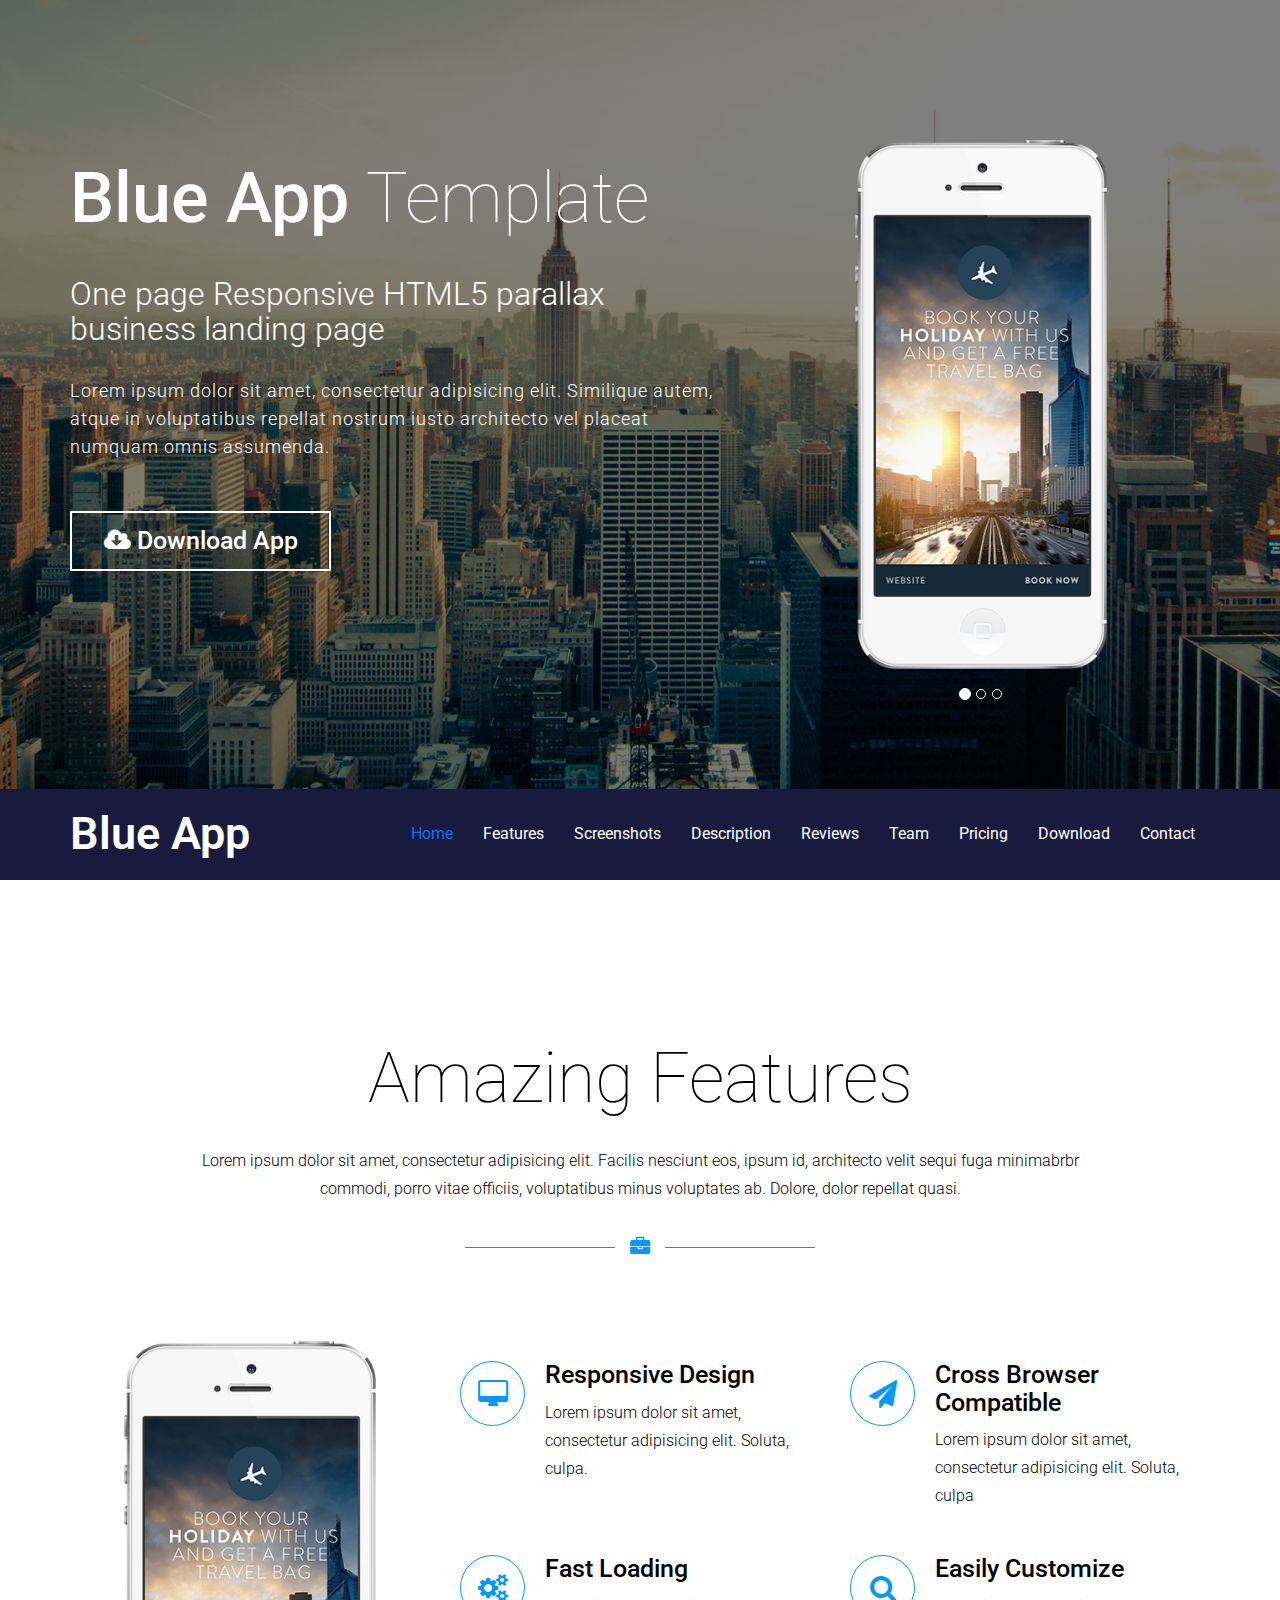
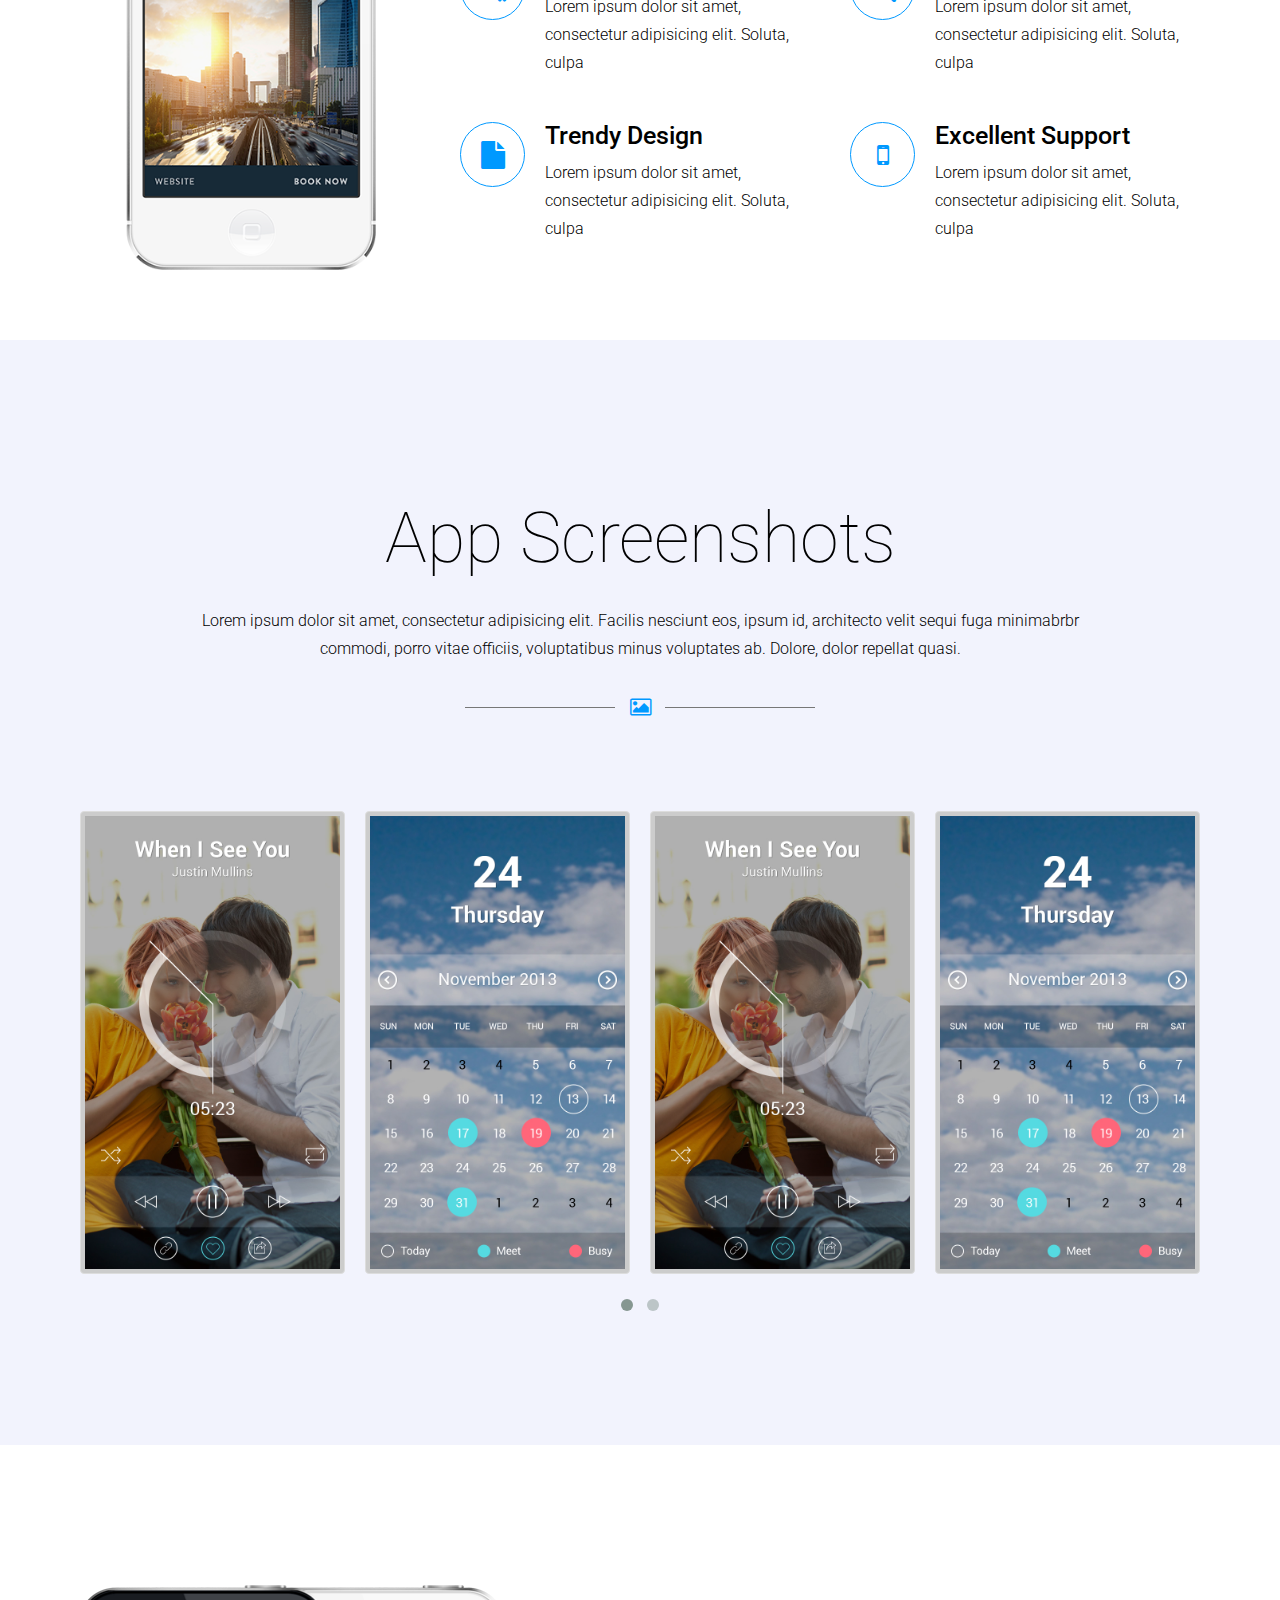
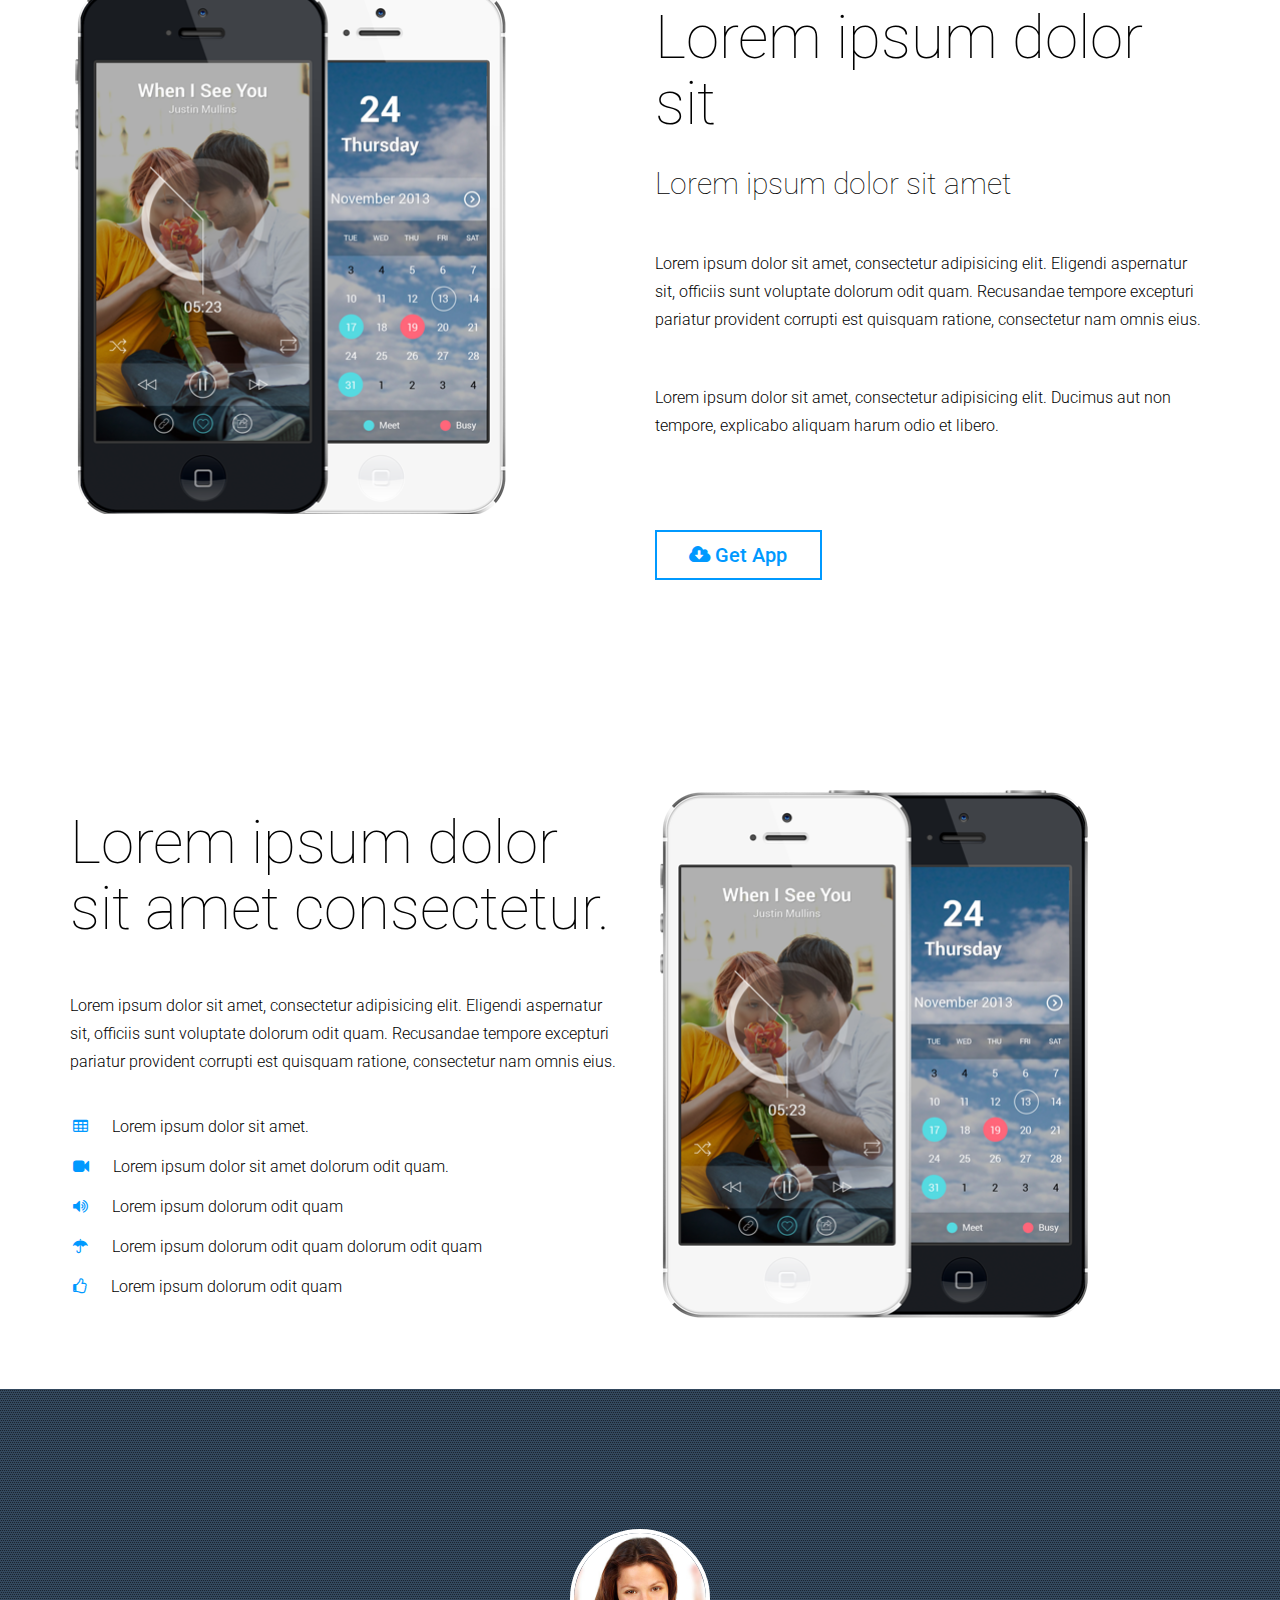
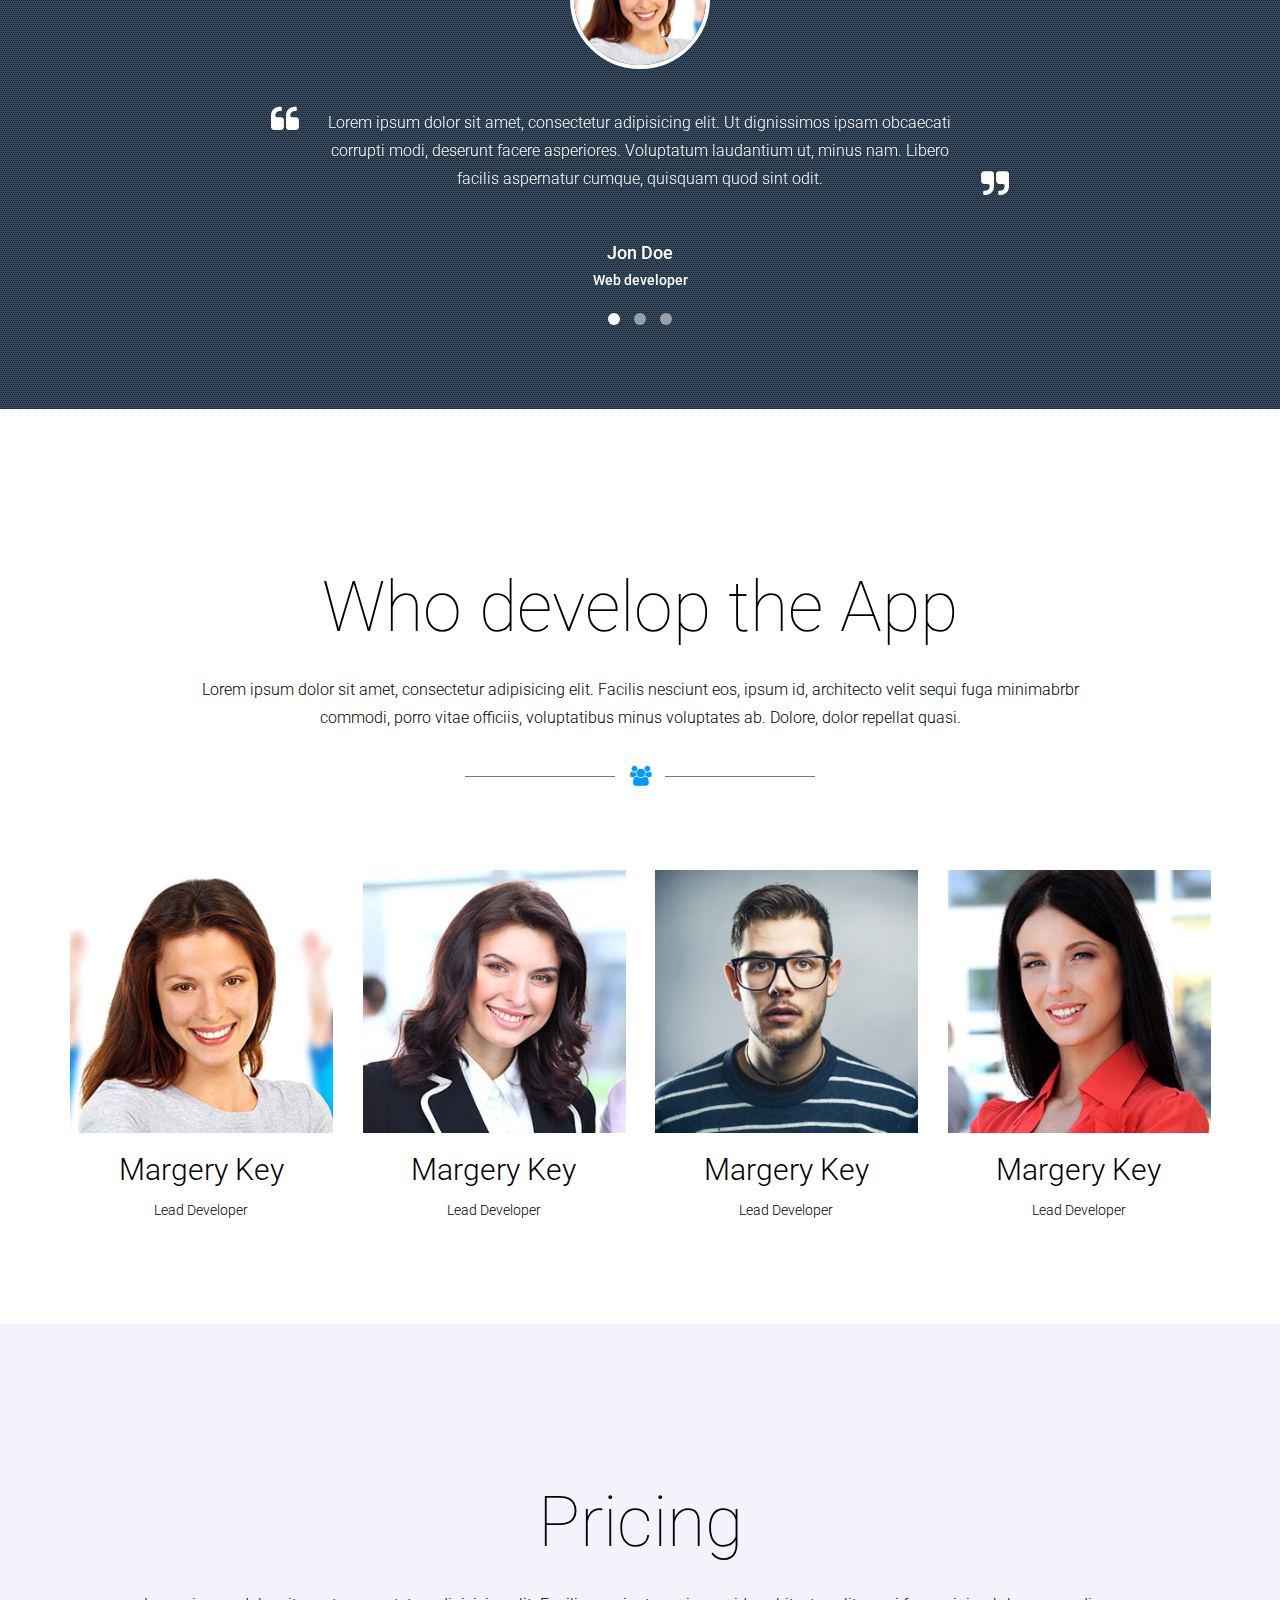
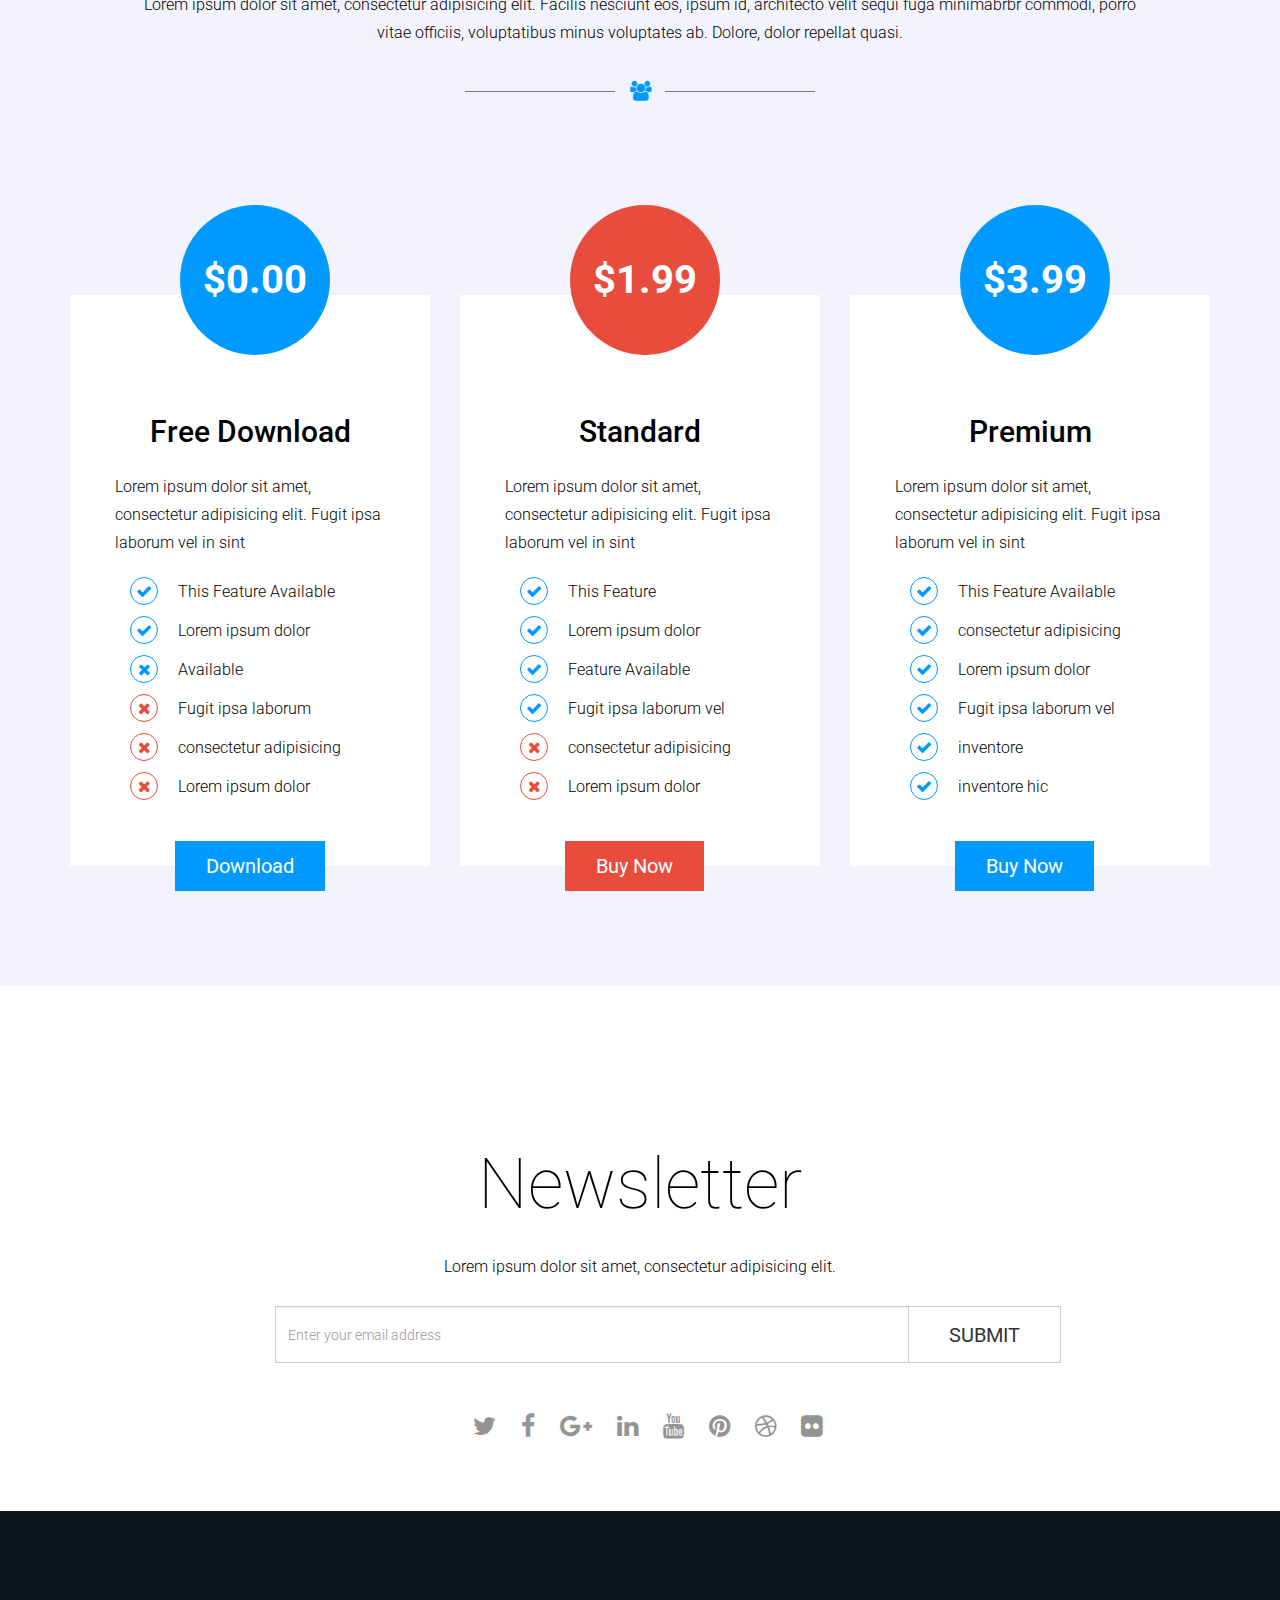
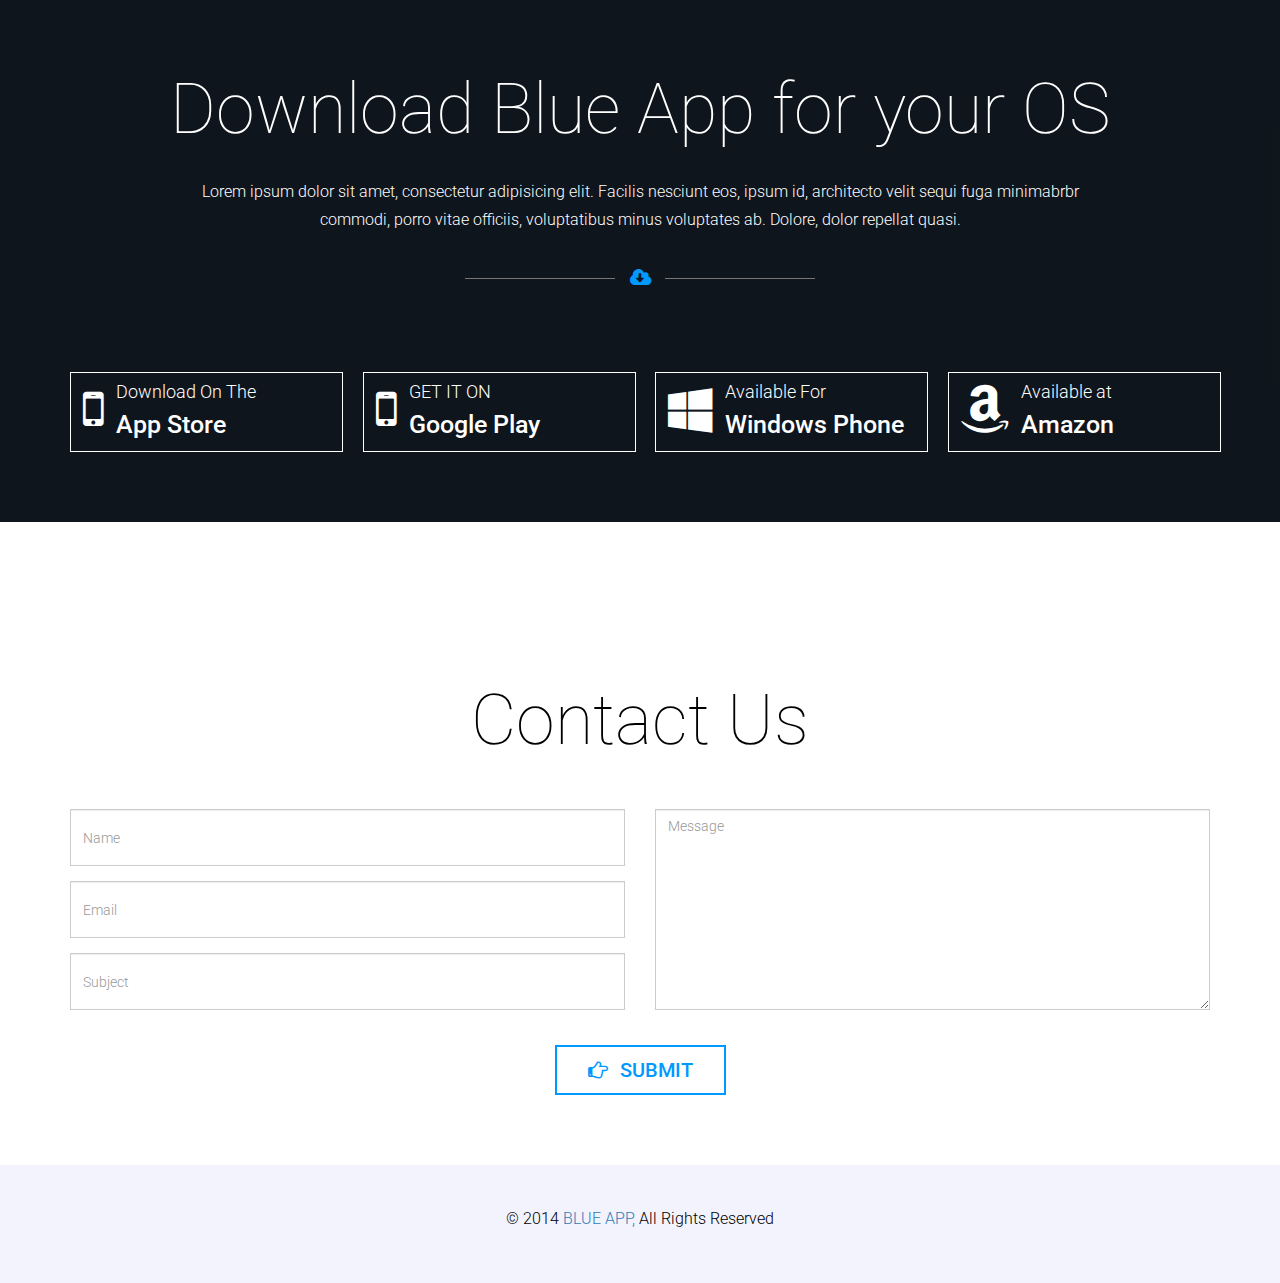
<file: Blue app [ practice ]/index.html>
<!DOCTYPE html>
<html lang="en">
    <head>
        <meta charset="utf-8">
        <meta http-equiv="X-UA-Compatible" content="IE=edge">
        <meta name="viewport" content="width=device-width, initial-scale=1">

        <title> Blue app </title>

        <link href="css/bootstrap.min.css" rel="stylesheet">
        <link href="css/font-awesome.min.css" rel="stylesheet">
          <link rel="stylesheet" href="css/prettyPhoto.css">
        <link rel="stylesheet" href="css/owl.carousel.css">
        <link rel="stylesheet" href="css/owl.theme.css">
      
        <link href="css/style.css" rel="stylesheet">
        <link href="css/responsive.css" rel="stylesheet">

     

        <!--[if lt IE 9]>
        <script src="//oss.maxcdn.com/html5shiv/3.7.2/html5shiv.min.js"></script>
        <script src="//oss.maxcdn.com/respond/1.4.2/respond.min.js"></script>
        <![endif]-->

    </head>

    <body>
        
     <header id="header">
     <div class="header-overlay">
             <div class="section-padding">
           <div class="container">
             <div class="row">
                 <div class="col-sm-7">
                     <div class="header-content">
                         <h1><strong>Blue App </strong>Template</h1>
                        <h2>One page Responsive HTML5 parallax business landing page</h2>
                        <p>Lorem ipsum dolor sit amet, consectetur adipisicing elit. Similique autem, atque in voluptatibus repellat nostrum iusto architecto vel placeat numquam omnis assumenda.</p>
                    <a href="#"><button class=" btn-download"><i class="fa fa-cloud-download"></i> Download App</button></a>
                     </div>
                 </div>  <!--  left side -->

                 <div class="col-sm-5">
                      <div class="photo-slide">
                          <div id="carousel-example-generic" class="carousel slide" data-ride="carousel">
  <!-- Indicators -->
                          <ol class="carousel-indicators">
                            <li data-target="#carousel-example-generic" data-slide-to="0" class="active"></li>
                            <li data-target="#carousel-example-generic" data-slide-to="1"></li>
                            <li data-target="#carousel-example-generic" data-slide-to="2"></li>
                          </ol>

                          <!-- Wrapper for slides -->
                          <div class="carousel-inner" role="listbox">
                            <div class="item active">
                              <img src="images/phone.png" alt="...">
                            </div>
                            <div class="item">
                              <img src="images/phone.png" alt="...">
                            </div>
                            <div class="item">
                              <img src="images/phone.png" alt="...">
                            </div>
                            
                          </div> <!--  carousel-inner --> 
                          
                        </div>  <!-- carousel-example-generic -->
                      </div> <!--   photo-slide  -->

                 </div>   <!-- right side carosel -->

             </div>  <!--  row -->
         </div>   <!-- container  -->
      </div>  <!-- header-padding-->
     </div>  <!-- header-overlay-->
     </header>  

        <!--   
                             ========================================
                                        Menu section 
                             ========================================
                             
         -->

    <section id="menu"> <!-- menu section start  -->
        
            <nav class="navbar navbar-default" role="navigation">
            <div class="container">
            <!-- Brand and toggle get grouped for better mobile display -->
            <div class="navbar-header">
              <button type="button" class="navbar-toggle collapsed" data-toggle="collapse" data-target="#bs-example-navbar-collapse-1" aria-expanded="false">
                <span class="sr-only">Toggle navigation</span>
                <span class="icon-bar"></span>
                <span class="icon-bar"></span>
                <span class="icon-bar"></span>
              </button>
              <a class="navbar-brand" href="index.html">Blue App </a>
            </div>

            <!-- Collect the nav links, forms, and other content for toggling -->
            <div class="collapse navbar-collapse" id="bs-example-navbar-collapse-1">
              

      <ul class="nav navbar-nav navbar-right">
            <li class="active"><a href="#header">Home</a></li>
            <li><a href="#Features">Features</a></li>
            <li><a href="#Screenshots"> Screenshots</a></li>
            <li><a href="#Description"> Description</a></li>
            <li><a href="#Reviews"> Reviews</a></li>
            <li><a href="#team"> Team</a></li>
            <li><a href="#Pricing"> Pricing</a></li>
            <li><a href="#Download"> Download</a></li>
            <li><a href="#Contact">  Contact</a></li>
        
      </ul>
    </div><!-- /.navbar-collapse -->
  </div>
</nav>      
</section>
  <!--   
                             ========================================
                                        Features section 
                             ========================================

  -->
<section id="Features">
  <div class="section-padding">
       <div class="container">
        <div class="text-center Features-content">
            <h1>Amazing Features</h1>
            <p>Lorem ipsum dolor sit amet, consectetur adipisicing elit. Facilis nesciunt eos, ipsum id, architecto velit sequi fuga minimabrbr commodi, porro vitae officiis, voluptatibus minus voluptates ab. Dolore, dolor repellat quasi.</p>
            <div class="underline">
             <i class="fa fa-briefcase"></i>
         </div>
        </div>
         

        <div class="row">
            <div class="col-md-4 col-sm-12">
            <div class="Features-img">
                 <img src="images/phone.png" alt="">
            </div>               
            </div>
             <div class="col-md-8 col-sm-12">
                <div class="row">
                            <div class="col-sm-6">
                              <div class="icon-content">
                                  <div class="pull-left icon">
                                    <i class="fa fa-desktop"></i>
                                </div>
                                <div class="Features-right-content">
                                        <h2>Responsive Design</h2>
                                        <p>Lorem ipsum dolor sit amet, consectetur adipisicing elit. Soluta, culpa.</p> 
                                </div>
                              </div>                                                              
                            </div>

                            <div class="col-sm-6">
                            <div class="icon-content">
                                <div class="pull-left">
                                    <i class="fa fa-send"></i>
                                </div>
                                <div class="Features-right-content">
                                        <h2>Cross Browser Compatible</h2>
                                        <p>Lorem ipsum dolor sit amet, consectetur adipisicing elit. Soluta, culpa</p> 
                                </div>
                            </div>                               
                            </div>

                            <div class="col-sm-6">
                            <div class="icon-content">
                                  <div class="pull-left">
                                    <i class="fa fa-gears"></i>
                                </div>
                                <div class="Features-right-content">
                                        <h2>Fast Loading</h2>
                                        <p>Lorem ipsum dolor sit amet, consectetur adipisicing elit. Soluta, culpa</p> 
                                </div>
                            </div>                               
                            </div>

                            <div class="col-sm-6">
                              <div class="icon-content">
                                     <div class="pull-left">
                                    <i class="fa fa-search"></i>
                                </div>
                                <div class="Features-right-content">
                                        <h2>Easily Customize</h2>
                                        <p>Lorem ipsum dolor sit amet, consectetur adipisicing elit. Soluta, culpa</p> 
                                </div>      
                              </div>                                
                            </div>

                             <div class="col-sm-6">
                             <div class="icon-content">
                                   <div class="pull-left">
                                    <i class="fa fa-file"></i>
                                </div>
                                <div class="Features-right-content">
                                        <h2>Trendy Design</h2>
                                        <p>Lorem ipsum dolor sit amet, consectetur adipisicing elit. Soluta, culpa</p> 
                                </div> 
                             </div>                               
                            </div>

                             <div class="col-sm-6">
                             <div class="icon-content">
                                 <div class="pull-left">
                                    <i class="fa fa-mobile-phone"></i>
                                </div>
                                <div class="Features-right-content">
                                        <h2>Excellent Support</h2>
                                        <p>Lorem ipsum dolor sit amet, consectetur adipisicing elit. Soluta, culpa</p> 
                                </div>
                             </div>                               
                            </div>

                </div>               
             </div>
        </div>
    </div> 
  </div>  
</section>
 <!--   
                             ========================================
                                        ScreenShot section 
                             ========================================

  -->
<section id="Screenshots">
    <div class="section-padding">
        <div class="container">
            <div class="text-center Features-content">
            <h1>App Screenshots</h1>
            <p>Lorem ipsum dolor sit amet, consectetur adipisicing elit. Facilis nesciunt eos, ipsum id, architecto velit sequi fuga minimabrbr commodi, porro vitae officiis, voluptatibus minus voluptates ab. Dolore, dolor repellat quasi.</p>
            <div class="underline">
             <i class="fa fa-image"></i>
         </div>
        </div>
    <div id="owl-demo" class="owl-carousel owl-theme">
              <div class="item">     
                  <a href="images/app.jpg" data-rel="prettyPhoto"><img class="img-thumbnail" src="images/app.jpg" alt="">
                  </a>
              </div>
              <div class="item">     
                   <a href="images/app2.jpg" data-rel="prettyPhoto"><img class="img-thumbnail" src="images/app2.jpg" alt=""> 
                  </a>
              </div>
              <div class="item">     
                  <a href="images/app.jpg" data-rel="prettyPhoto"><img class="img-thumbnail" src="images/app.jpg" alt=""> 
                   </a>
              </div>
              <div class="item">     
                  <a href="images/app2.jpg" data-rel="prettyPhoto"><img class="img-thumbnail" src="images/app2.jpg" alt=""> 
                   </a>
              </div>
              <div class="item">     
                  <a href="images/app.jpg" data-rel="prettyPhoto"><img class="img-thumbnail" src="images/app.jpg" alt=""> 
                   </a>
              </div>
              <div class="item">     
                  <a href="images/app2.jpg" data-rel="prettyPhoto"><img class="img-thumbnail" src="images/app2.jpg" alt="">
                   </a> 
              </div>

      
    </div>  <!-- owl demo -->

        </div> <!-- container -->
    </div>
</section>
 
  <!--   
                             ========================================
                                        Description section 
                             ========================================

  -->
<section id="Description">
	<div class="section-padding">
		<div class="container">
			<div class="row">
				<div class="col-sm-6">
					<div class="Description-img">
						<img src="images/duel-phone-big1.png" alt="">
					</div>
				</div>
				<div class="col-sm-6">
					<div class="Description-content">
						<h1>Lorem ipsum dolor sit</h1>

						<h2>Lorem ipsum dolor sit amet</h2>

						<p>Lorem ipsum dolor sit amet, consectetur adipisicing elit. Eligendi aspernatur sit, officiis sunt voluptate dolorum odit quam. Recusandae tempore excepturi pariatur provident corrupti est quisquam ratione, consectetur nam omnis eius.
                        </p>
						<p class="p1">Lorem ipsum dolor sit amet, consectetur adipisicing elit. Ducimus aut non tempore, explicabo aliquam harum odio et libero.</p>

						<a href="#"><button class="btn-get-app"><i class="fa fa-cloud-download"></i> Get App</button></a>
					</div>
				</div>
				
                 </div>

			</div>
		</div>
</section>       

<section id="Description-two">
	<div class="section-padding">
		<div class="container">
			<div class="row">
				
				<div class="col-sm-6">
					<div class="Description-content">
						<h1>Lorem ipsum dolor sit amet consectetur.</h1>

						<p>Lorem ipsum dolor sit amet, consectetur adipisicing elit. Eligendi aspernatur sit, officiis sunt voluptate dolorum odit quam. Recusandae tempore excepturi pariatur provident corrupti est quisquam ratione, consectetur nam omnis eius.
                        </p>
						<ul class="Description-li">
							<li><i class="fa fa-table"></i> Lorem ipsum dolor sit amet.</li>
							<li><i class="fa fa-video-camera"></i> Lorem ipsum dolor sit amet dolorum odit quam.</li>
							<li><i class="fa fa-volume-up"></i> Lorem ipsum dolorum odit quam</li>
							<li><i class="fa fa-umbrella"></i>  Lorem ipsum dolorum odit quam dolorum odit quam</li>
							<li><i class="fa fa-thumbs-o-up"></i> Lorem ipsum dolorum odit quam</li>
						</ul>
					</div>
				</div>

				<div class="col-sm-6">
					<div class="Description-img">
						<img src="images/duel-phone-big.png" alt="">
					</div>
				</div>
				
                 </div>

			</div>
		</div>
</section>  
 <!--   
                             ========================================
                                        Review section 
                             ========================================

  -->
<section id="Reviews" class="text-center">
 <div class="bg-reviews">
 		<div class="section-padding">
		<div class="container">
			    <div id="testimonial" class="owl-carousel owl-theme">
              <div class="item">     
                  <div class="reviews-image">
                  	<img src="images/01.jpg" alt="">
                  </div>
                <div class="review-content">
                	<p>Lorem ipsum dolor sit amet, consectetur adipisicing elit. Ut dignissimos ipsam obcaecati corrupti modi, deserunt facere asperiores. Voluptatum laudantium ut, minus nam. Libero facilis aspernatur cumque, quisquam quod sint odit.</p>
                	<h4>Jon Doe</h4>
                	<h5>Web developer</h5>
                </div>                 
              </div>
              <div class="item">     
                  <div class="reviews-image">
                  	<img src="images/02.jpg" alt="">
                  </div>
                <div class="review-content">
                	<p>Lorem ipsum dolor sit amet, consectetur adipisicing elit. Ut dignissimos ipsam obcaecati corrupti modi, deserunt facere asperiores. Voluptatum laudantium ut, minus nam. Libero facilis aspernatur cumque, quisquam quod sint odit.</p>
                	<h4>Jon Doe</h4>
                	<h5>Web developer</h5>
                </div>                 
              </div>
               <div class="item">     
                  <div class="reviews-image">
                  	<img src="images/03.jpg" alt="">
                  </div>
                <div class="review-content">
                	<p>Lorem ipsum dolor sit amet, consectetur adipisicing elit. Ut dignissimos ipsam obcaecati corrupti modi, deserunt facere asperiores. Voluptatum laudantium ut, minus nam. Libero facilis aspernatur cumque, quisquam quod sint odit.</p>
                	<h4>Jon Doe</h4>
                	<h5>Web developer</h5>
                </div>                 
              </div> 
              

      
    </div>  <!-- owl demo -->
		</div>
	</div>
 </div>

</section>
 <!--   
                             ========================================
                                        TEam section 
                             ========================================

  -->
<section id="team" class="text-center">
	<div class="section-padding">
		<div class="container">
             <div class="text-center Features-content">
            <h1>Who develop the App</h1>
            <p>Lorem ipsum dolor sit amet, consectetur adipisicing elit. Facilis nesciunt eos, ipsum id, architecto velit sequi fuga minimabrbr commodi, porro vitae officiis, voluptatibus minus voluptates ab. Dolore, dolor repellat quasi.</p>
            <div class="underline">
             <i class="fa fa-users"></i>
         </div>
        </div>

			<div class="row">
				<div class="col-md-3 col-sm-6 info">
					<div class="team-content">
						<img src="images/01.jpg" alt="">
						<div class="details">
							<p>Lorem ipsum dolor sit amet, consectetur adipisicing elit. Explicabo veniam molestias saepe ipsa autem, odio.</p>
							<div class="details-social">
								<ul>
                        <li><a href=""><i class="fa fa-twitter"></i></a></li>
                        <li><a href=""><i class="fa fa-facebook"></i></a></li>
                        <li><a href=""><i class="fa fa-linkedin"></i></a></li>
                        <li><a href=""><i class="fa fa-google-plus"></i></a></li>
                      </ul>
							  </div>
    						</div>
					</div>
					<div class="text-center job-name">
							<h2>Margery Key</h2>
							<small>Lead Developer</small>
						</div>
				</div>
				<div class="col-md-3 col-sm-6 info">
					<div class="team-content">
						<img src="images/02.jpg" alt="">
						<div class="details">
							<p>Lorem ipsum dolor sit amet, consectetur adipisicing elit. Explicabo veniam molestias saepe ipsa autem, odio.</p>
							<div class="details-social">
								<ul>
                        <li><a href=""><i class="fa fa-twitter"></i></a></li>
                        <li><a href=""><i class="fa fa-facebook"></i></a></li>
                        <li><a href=""><i class="fa fa-linkedin"></i></a></li>
                        <li><a href=""><i class="fa fa-google-plus"></i></a></li>
                      </ul>
							  </div>
    						</div>
					</div>
					<div class="text-center job-name">
							<h2>Margery Key</h2>
							<small>Lead Developer</small>
						</div>
				</div>
				<div class="col-md-3 col-sm-6  info">
					<div class="team-content">
						<img src="images/03.jpg" alt="">
						<div class="details">
							<p>Lorem ipsum dolor sit amet, consectetur adipisicing elit. Explicabo veniam molestias saepe ipsa autem, odio.</p>
							<div class="details-social">
								<ul>
                        <li><a href=""><i class="fa fa-twitter"></i></a></li>
                        <li><a href=""><i class="fa fa-facebook"></i></a></li>
                        <li><a href=""><i class="fa fa-linkedin"></i></a></li>
                        <li><a href=""><i class="fa fa-google-plus"></i></a></li>
                      </ul>
							  </div>
    						</div>
					</div>
					<div class="text-center job-name">
							<h2>Margery Key</h2>
							<small>Lead Developer</small>
						</div>
				</div>
				<div class="col-md-3 col-sm-6  info">
					<div class="team-content">
						<img src="images/04.jpg" alt="">
						<div class="details">
							<p>Lorem ipsum dolor sit amet, consectetur adipisicing elit. Explicabo veniam molestias saepe ipsa autem, odio.</p>
							<div class="details-social">
								<ul>
                        <li><a href=""><i class="fa fa-twitter"></i></a></li>
                        <li><a href=""><i class="fa fa-facebook"></i></a></li>
                        <li><a href=""><i class="fa fa-linkedin"></i></a></li>
                        <li><a href=""><i class="fa fa-google-plus"></i></a></li>
                      </ul>
							  </div>
    						</div>
					</div>
					<div class="text-center job-name">
							<h2>Margery Key</h2>
							<small>Lead Developer</small>
						</div>
				</div>
			</div>

		</div>
	</div>
</section>
 <!--   
                             ========================================
                                        Pricing section 
                             ========================================

  -->
<section id="Pricing">
	<div class="section-padding">

  <div class="text-center Features-content">
            <h1>Pricing</h1>
            <p>Lorem ipsum dolor sit amet, consectetur adipisicing elit. Facilis nesciunt eos, ipsum id, architecto velit sequi fuga minimabrbr commodi, porro vitae officiis, voluptatibus minus voluptates ab. Dolore, dolor repellat quasi.</p>
            <div class="underline">
             <i class="fa fa-users"></i>
         </div>
        </div>

		<div class="container">    
       <div class="row">
         <div class="price-info">
         	     <div class="col-md-4">
       	    	      		<div class="pricing-basic">
        			<div class="price-top">
        				<p>$0.00</p>       				
        			</div> <!--  price-top ...  -->
        			<div class="price-middle">
        				<h2 class="text-center">Free Download</h2>
        				<p>Lorem ipsum dolor sit amet, consectetur adipisicing elit. Fugit ipsa laborum vel in sint</p>
        				<ul>
                 	<li><i class="fa fa-check"></i>This Feature Available</li>
                 	<li><i class="fa fa-check"></i>Lorem ipsum dolor</li>
                 	<li><i class="fa fa-times"></i>Available</li>
                 	<li><i class="time fa fa-times"></i>Fugit ipsa laborum</li>
                 	<li><i class=" time fa fa-times"></i>consectetur adipisicing</li>
                 	<li><i class="time fa fa-times"></i>Lorem ipsum dolor</li>
                 	
                 </ul>  
        			</div> 
        			  <div class=" btn buy-now">Download</div>
        			                                
        	 <!--  pricing ...  -->
       	        </div>
       	    </div>

       	    <div class="col-md-4 ">
       	    			<div class="pricing-Standard">
        			<div class="price-top">
        				<p>$1.99</p>       				
        			</div> <!--  price-top ...  -->
        			<div class="price-middle">
        				<h2 class="text-center"> Standard</h2>
        				<p>Lorem ipsum dolor sit amet, consectetur adipisicing elit. Fugit ipsa laborum vel in sint</p>
        				<ul>
                 	<li><i class="fa fa-check"></i>This Feature</li>
                 	<li><i class="fa fa-check"></i>Lorem ipsum dolor</li>
                 	<li><i class="fa fa-check"></i>Feature Available</li>
                 	<li><i class="fa fa-check"></i>Fugit ipsa laborum vel</li>
                 	<li><i class="time fa fa-times"></i>consectetur adipisicing</li>
                 	<li><i class="time fa fa-times"></i>Lorem ipsum dolor</li>
                 	
                 </ul>
        			</div>
                 
                
              <div class=" btn buy-now">Buy Now</div>            
        		</div> <!--  pricing ...  -->
       	    </div>

       	    <div class="col-md-4">
       	    			<div class="pricing-Premium">
        			<div class="price-top">
        				<p>$3.99</p>       				
        			</div> <!--  price-top ...  -->
        			<div class="price-middle">
        				<h2 class="text-center">Premium</h2>
        				<p>Lorem ipsum dolor sit amet, consectetur adipisicing elit. Fugit ipsa laborum vel in sint</p>
        				<ul>
                 	<li><i class="fa fa-check"></i>This Feature Available</li>
                 	<li><i class="fa fa-check"></i>consectetur adipisicing</li>
                 	<li><i class="fa fa-check"></i>Lorem ipsum dolor</li>
                 	<li><i class="fa fa-check"></i>Fugit ipsa laborum vel</li>
                 	<li><i class="fa fa-check"></i>inventore</li>
                 	<li><i class="fa fa-check"></i>inventore hic</li>
                 	
                 </ul>
        			</div>
                 
                
              <div class=" btn buy-now">Buy Now</div>              
        		</div> <!--  pricing ...  -->
       	    </div>
         </div>
       	  
       </div>

		</div>
	</div>
</section>
<!--   
                             ========================================
                                        Newsletter section 
                             ========================================

  -->
<section id="newsletter">
	<div class="section-padding">
		<div class="container">
			<div class="newsletter-content">
				<h1>Newsletter</h1>
				<p>Lorem ipsum dolor sit amet, consectetur adipisicing elit.</p>
				 <div class="input-group">
						      <input type="text" class="form-control" placeholder="Enter your email address">
						      <span class="input-group-btn">
						        <button class="btn btn-default " type="button">SUBMIT</button>
						      </span>
						    </div><!-- /input-group -->
			</div>
            <div class="newsletter-social">
            	<ul>
            		<li><i class="fa fa-twitter"></i></li>
            		<li><i class="fa fa-facebook"></i></li>
            		<li><i class="fa fa-google-plus"></i></li>
            		<li><i class="fa fa-linkedin"></i></li>
            		<li><i class="fa fa-youtube"></i></li>
            		<li><i class="fa fa-pinterest"></i></li>
            		<li><i class="fa fa-dribbble"></i></li>
            		<li><i class="fa fa-flickr"></i></li>
            	</ul>
            </div>

		</div>
	</div>
</section>
<!--   
                             ========================================
                                        Download section 
                             ========================================

  -->
<section id="Download">
<div class="bg-download">
	 	<div class="section-padding">
		<div class="container">
			    <div class="text-center Features-content">
            <h1>Download Blue App for your OS</h1>
            <p>Lorem ipsum dolor sit amet, consectetur adipisicing elit. Facilis nesciunt eos, ipsum id, architecto velit sequi fuga minimabrbr  commodi, porro vitae officiis, voluptatibus minus voluptates ab. Dolore, dolor repellat quasi.</p>
            <div class="underline">
             <i class="fa fa-cloud-download"></i>
         </div>
        </div>
      <div class="row">
      	<div class="col-md-3 col-sm-6 col-xs-6">
      	  <div class="Downloads-media">
      	  	  <div class="pull-left Download-icon"><i class="fa fa-mobile-phone"></i></div>
      		<div class="Download-content">
      			<p>Download On The</p>
      			<strong>App Store</strong>
      		</div>
      	  </div>     		  
      	</div>

       <div class="col-md-3 col-sm-6 col-xs-6">
      		 <div class="Downloads-media">
      	  	  <div class="pull-left Download-icon"><i class="fa fa-mobile-phone"></i></div>
      		<div class="Download-content">
      			<p>GET IT ON</p>
      			<strong>Google Play</strong>
      		</div>
      	  </div> 
      	</div>

      	<div class="col-md-3 col-sm-6 col-xs-6">
      		  <div class="Downloads-media">
      	  	  <div class="pull-left Download-icon"><i class="fa fa-windows"></i></div>
      		<div class="Download-content">
      			<p>Available For</p>
      			<strong>Windows Phone</strong>
      		</div>
      	  </div> 
      	</div>
      	<div class="col-md-3 col-sm-6 col-xs-6">
      		  <div class="Downloads-media">
      	  	  <div class="pull-left Download-icon"><i class="fa fa-amazon"></i></div>
      		<div class="Download-content">
      			<p>Available at</p>
      			<strong>Amazon</strong>
      		</div>
      	  </div> 
      	</div> 
       
      </div>
		</div>
	</div>
</div>
</section>

<section id="Contact">
	<div class="section-padding">
		<div class="container">
			   <div class="text-center Features-content">
            <h1 style="color:#000; margin-bottom:50px;">Contact Us </h1>
        </div>

    <div class="row">

    	<div class="col-sm-6">
    		<div class="form-group">   
    
      <input type="email" class="form-control" id="inputEmail3" placeholder="Name">
    
  </div>

  <div class="form-group">   
    
      <input type="email" class="form-control" id="inputEmail3" placeholder="Email">
   
  </div>

  <div class="form-group">   
    
      <input type="email" class="form-control" id="inputEmail3" placeholder="Subject">
    
  </div>

    	</div>

    	<div class="col-sm-6">
    		 <div class="message">
			    	<textarea class="form-control" name="Message" id="" cols="80" rows="8" placeholder="Message"></textarea>
			    </div>	
    	</div>
    </div>
    
        <div class="text-center Contact-submit">
        	<a href="#"><button class="btn-submit"><i class="fa fa-hand-o-right"></i>SUBMIT</button></a>

        </div> 

		</div>
	</div>
</section>

<footer>
	<div class="container">
		<div class="text-center">
			<p>&copy; 2014 <a href="#"> BLUE APP, </a>All Rights Reserved</p>
		</div>
	</div>
</footer>




        <script src="js/jquery.js"></script>       
        <script src="js/bootstrap.min.js"></script>  
         <script src="js/jquery.prettyPhoto.js"></script> 
        <script src="js/owl.carousel.min.js"></script> 
         <script src="js/jquery.easing.min.js"></script>  
        <script src="js/jquery.parallax-1.1.3.js"></script>
        <script src="js/main.js"></script>
        

    </body>
</html>
</file>
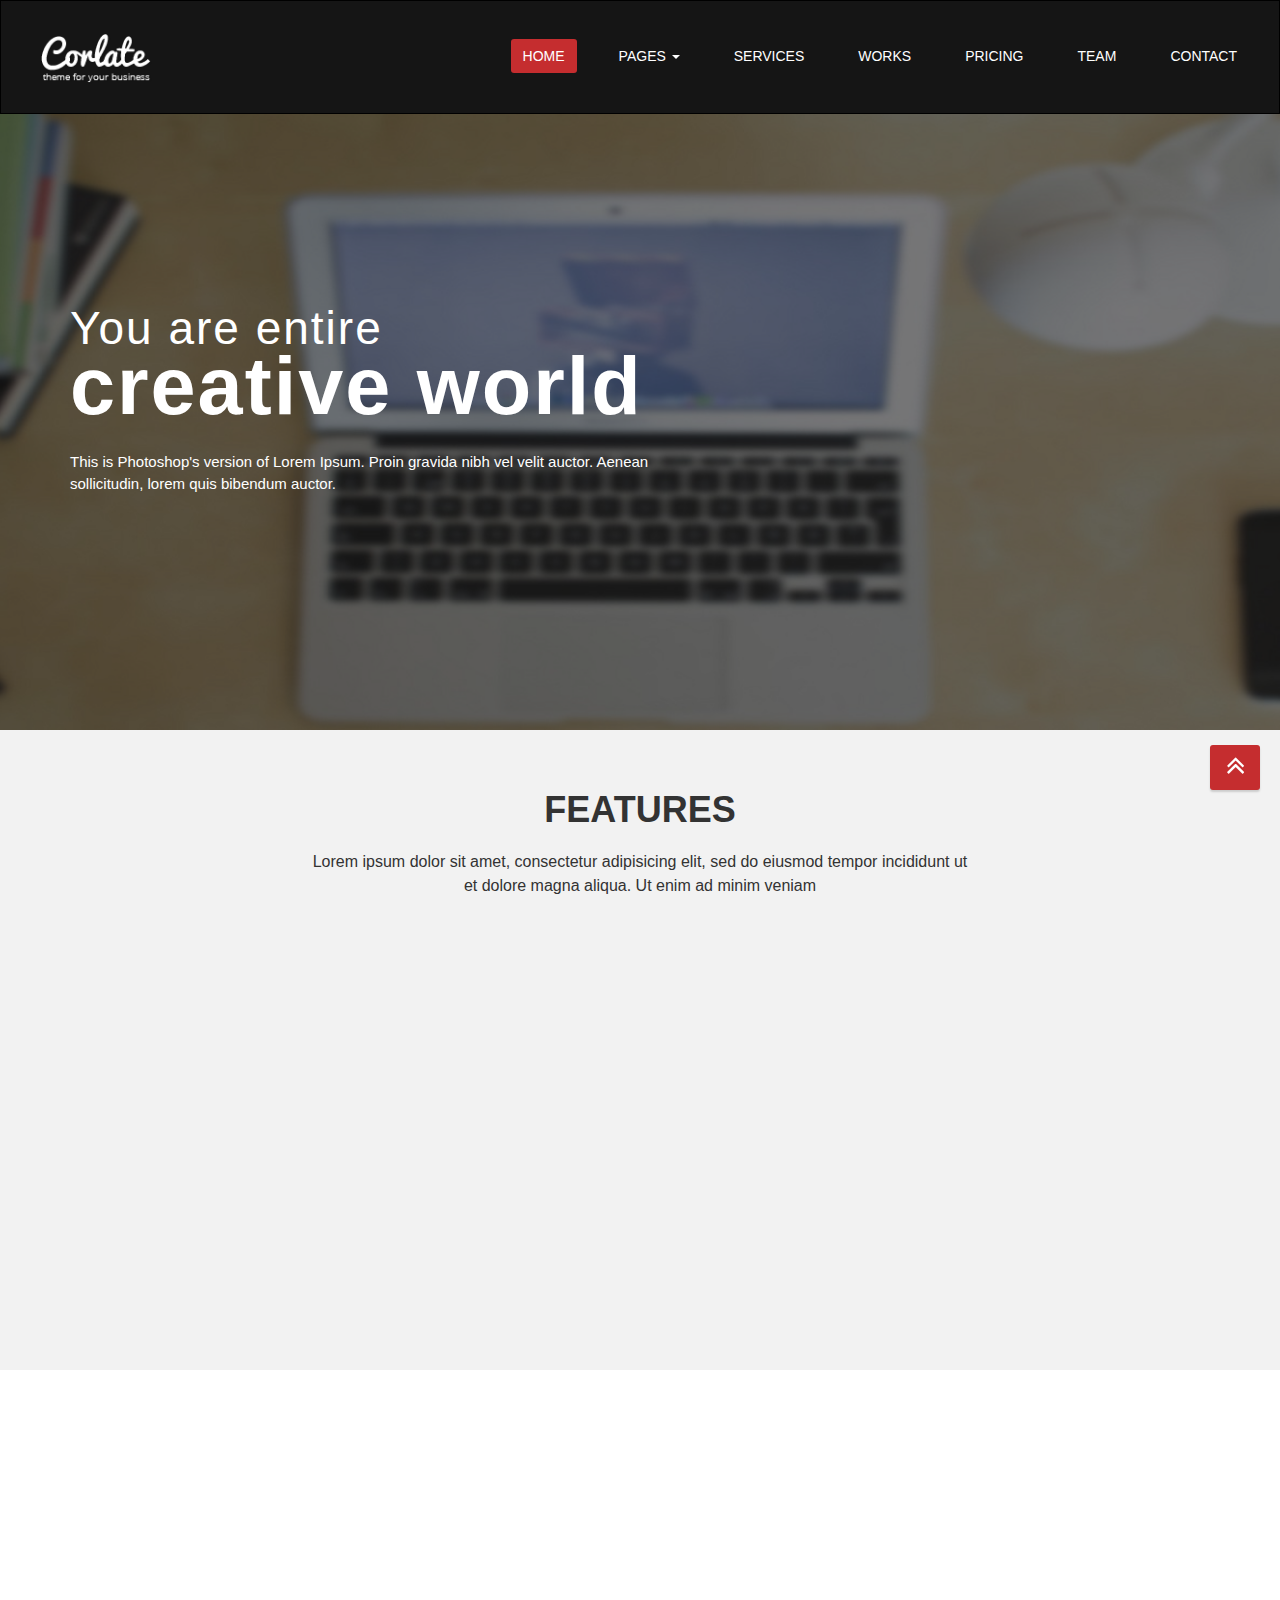
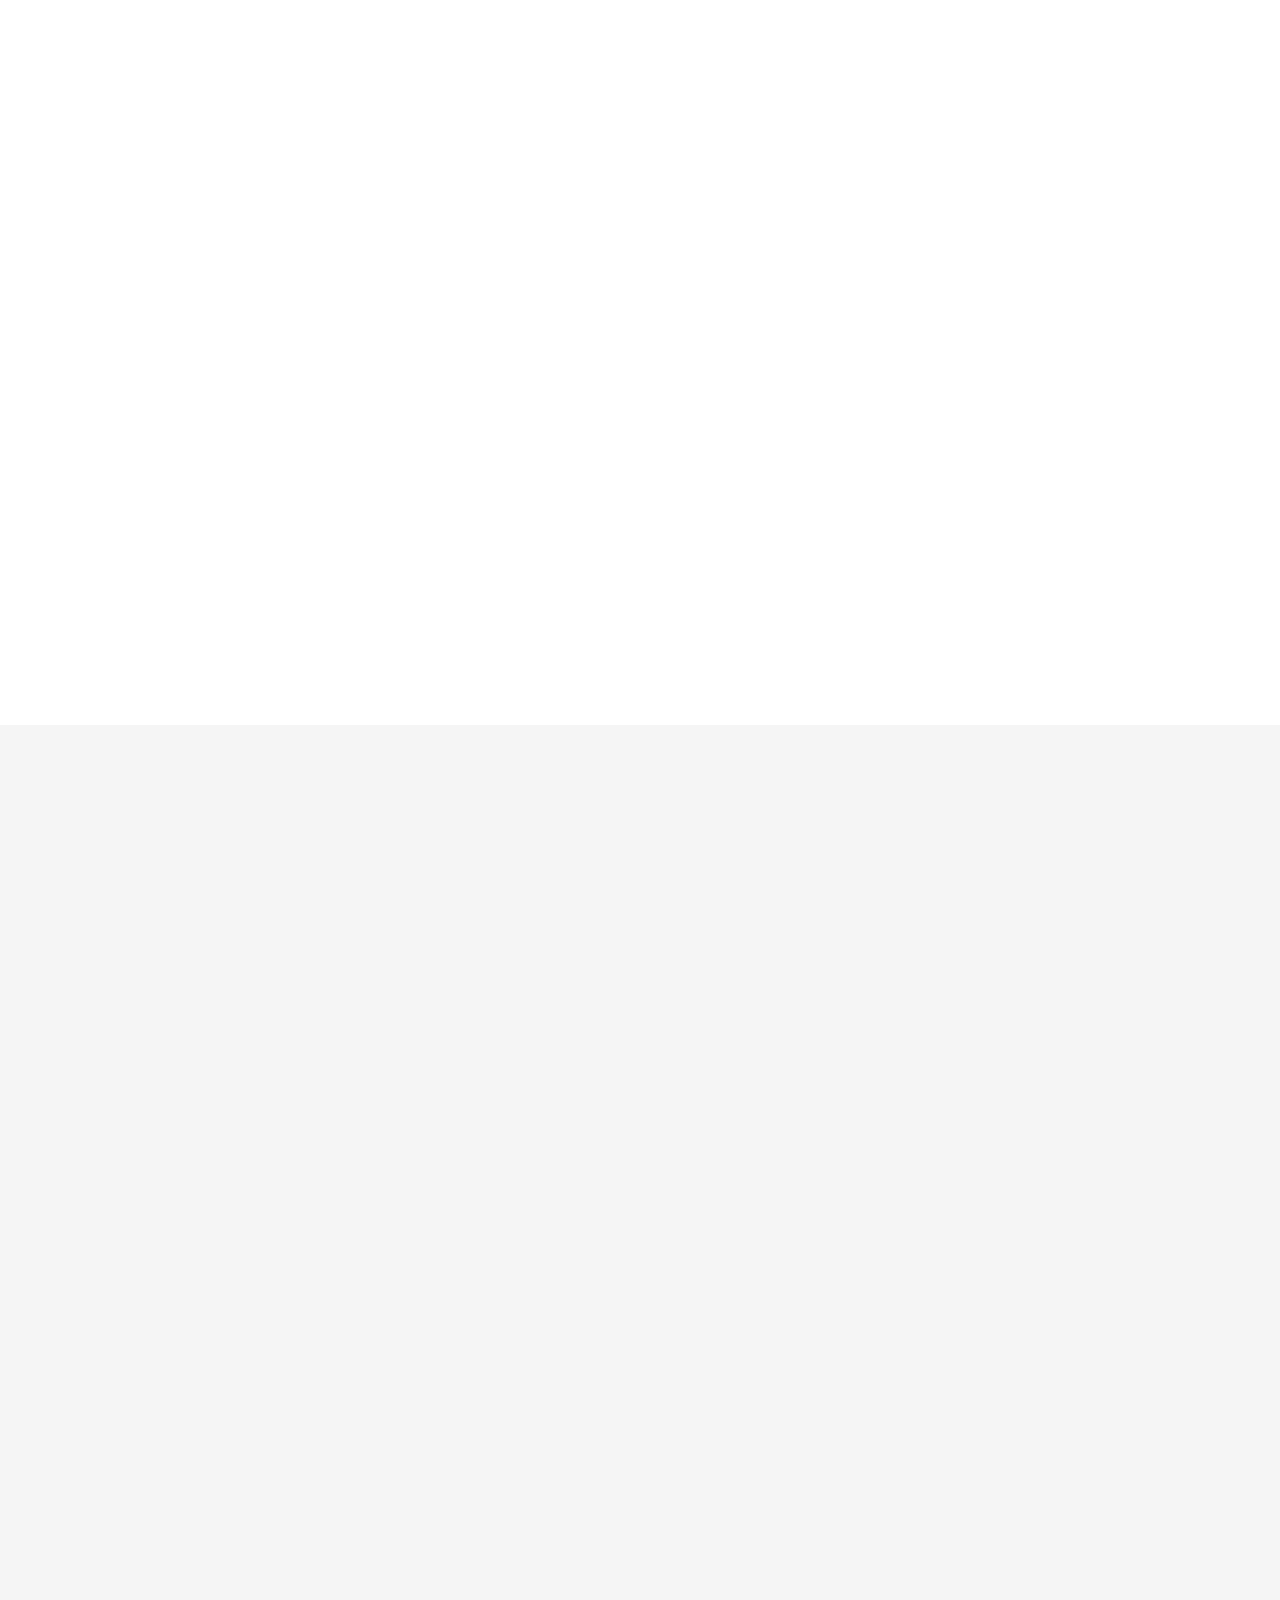
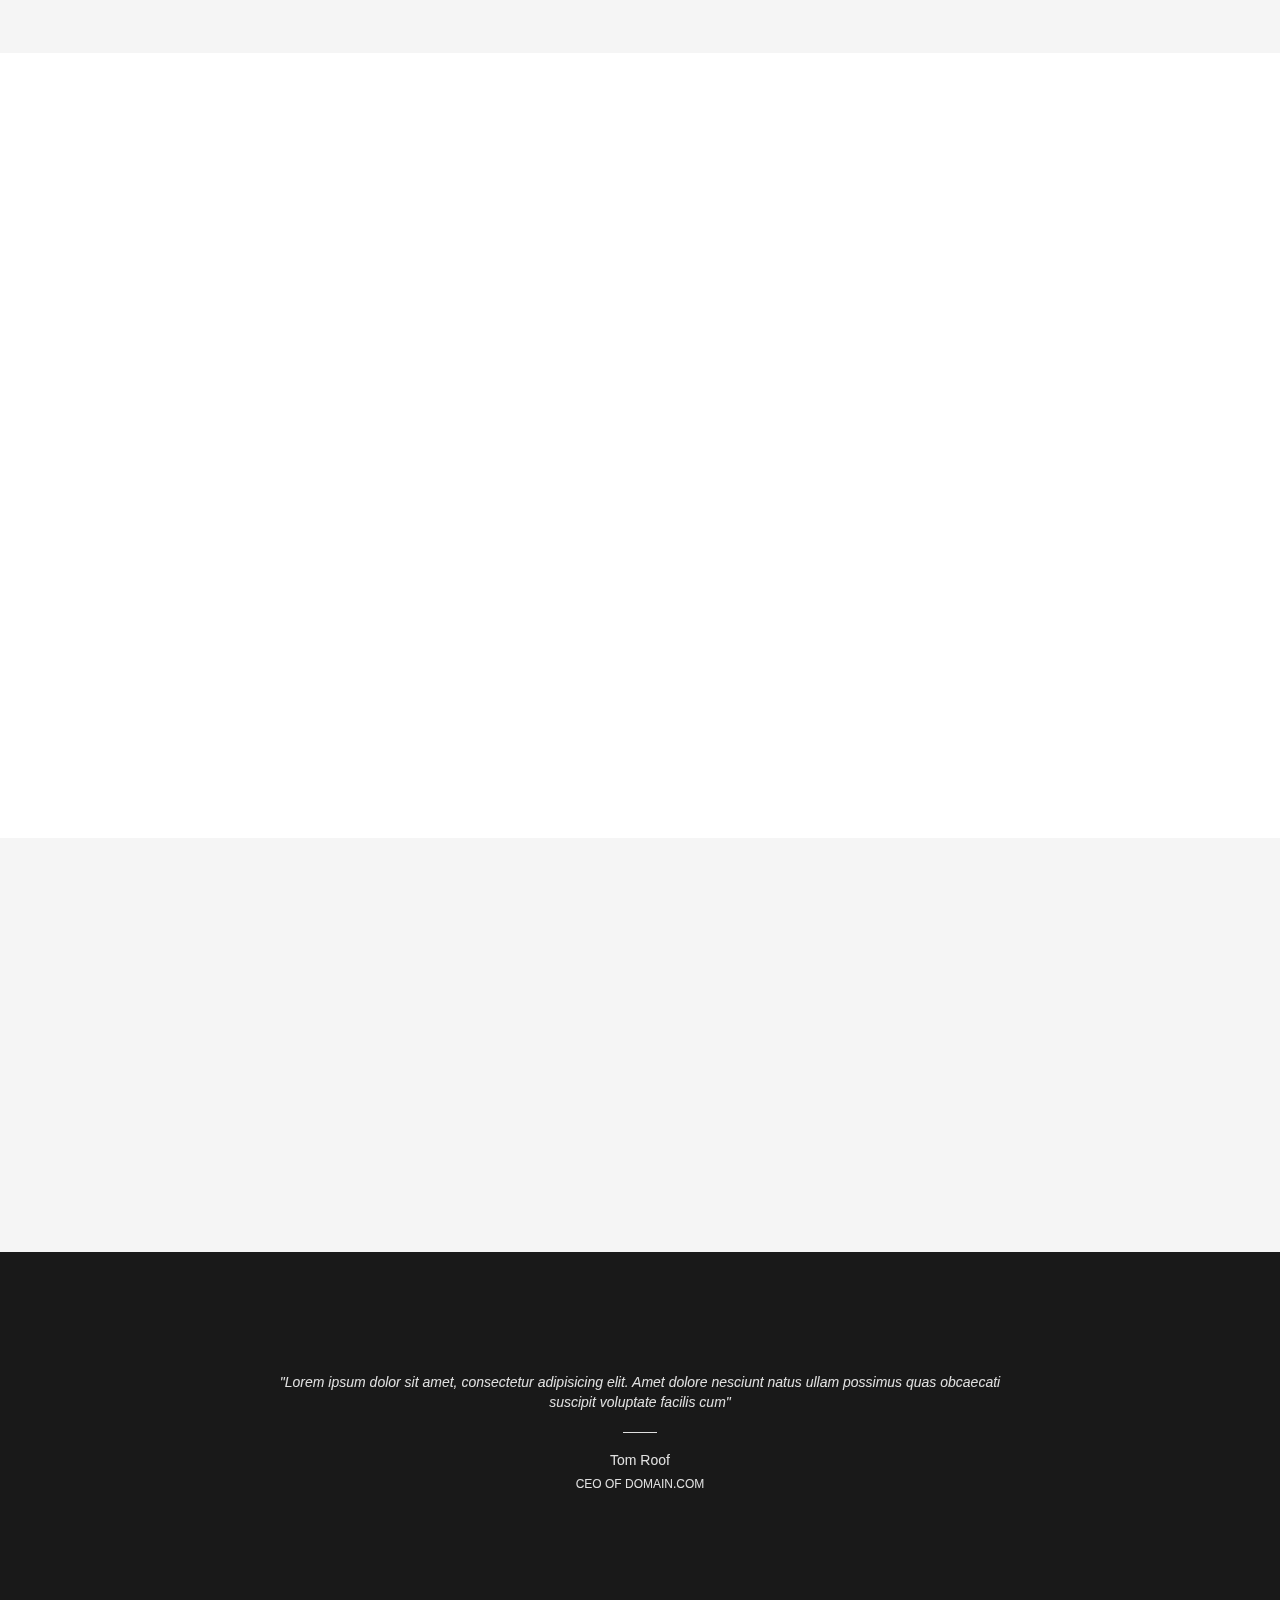
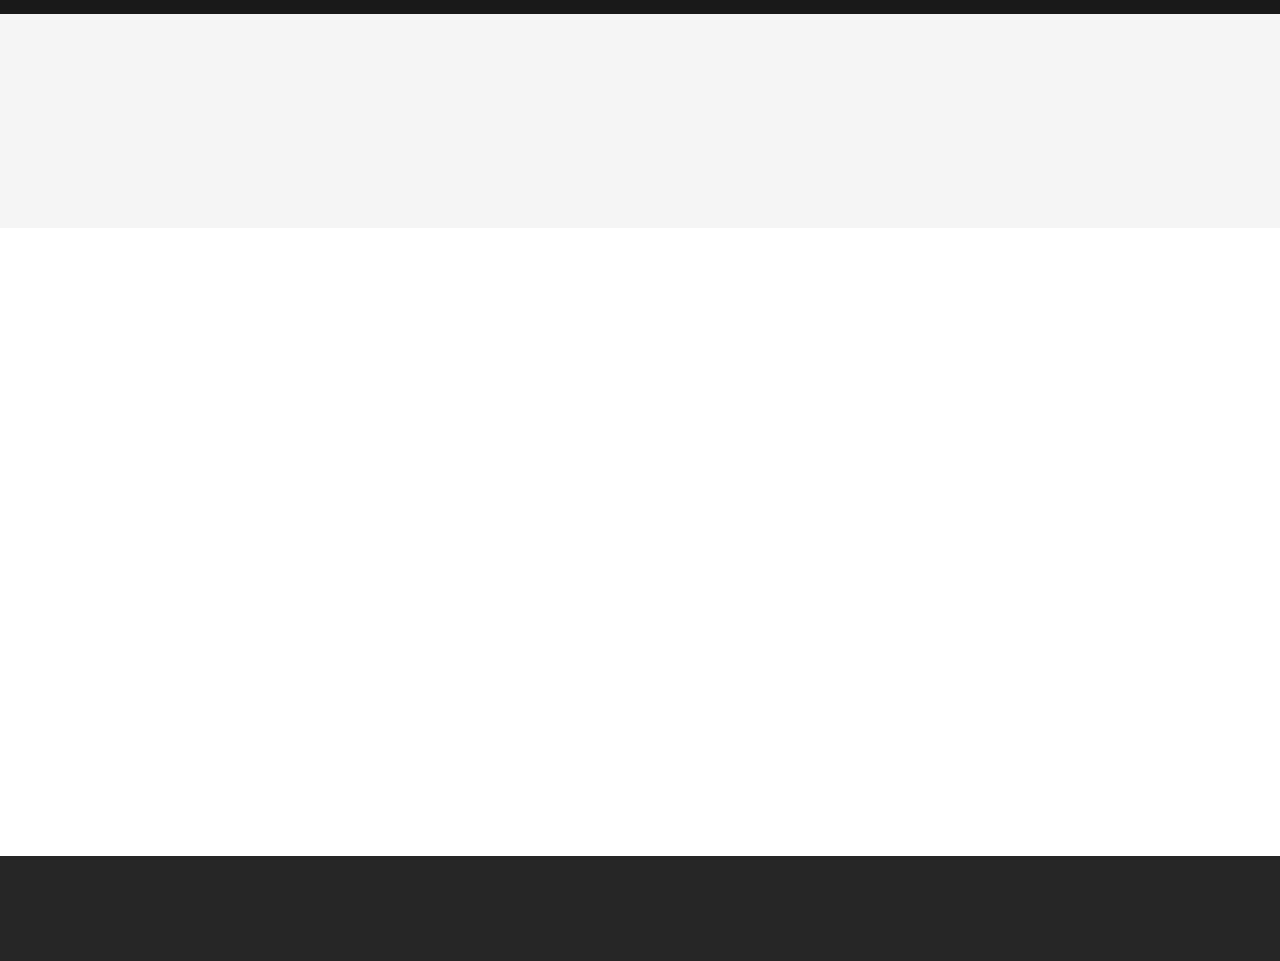
<file: Corlate OnePage responsive/index.html>
<!doctype html>
<html lang="en">
<head>
	<meta charset="UTF-8">
	<title> Corlate template practice </title>
	<link href="css/bootstrap.min.css" rel="stylesheet">
	<link rel="stylesheet" href="css/owl.carousel.css">
	<link href="css/magnific-popup.css" rel="stylesheet">	
	<link href="css/animate.min.css" rel="stylesheet">
	<link href="css/font-awesome.min.css" rel="stylesheet">
	<link href="css/style.css" rel="stylesheet">
	<link href="css/responsive.css" rel="stylesheet">

	<!-- Favicon -->
    <link rel="shortcut icon" href="images/icon/favicon.png">
    

	
</head>
<body>
<section id="menu">
<div class="container">
<div class="navbar-fixed-top">


<nav class="navbar navbar-default">
  <div class="container-fluid">
    <!-- Brand and toggle get grouped for better mobile display -->
    <div class="navbar-header">
      <button type="button" class="navbar-toggle collapsed" data-toggle="collapse" data-target="#bs-example-navbar-collapse-1" aria-expanded="false">
        <span class="sr-only">Toggle navigation</span>
        <span class="icon-bar"></span>
        <span class="icon-bar"></span>
        <span class="icon-bar"></span>
      </button>
      <a class="navbar-brand" href="index.html">
	    <div class="logo"> 
		   <img src="images/logo.png">
		</div>
	  </a>
    </div>

    <!-- Collect the nav links, forms, and other content for toggling -->
    <div class="collapse navbar-collapse" id="bs-example-navbar-collapse-1">
      
     
      <ul class="nav navbar-nav navbar-right">
        <li class="active"><a href="#menu">HOME</a></li>
        <li class="dropdown">
          <a href="#" class="dropdown-toggle" data-toggle="dropdown" role="button" aria-haspopup="true" aria-expanded="false">PAGES <span class="caret"></span></a>
          <ul class="dropdown-menu">
            <li><a href="#">BLOG SINGLE</a></li>
            <li><a href="#">404</a></li>
            <li><a href="#">SHORTCODES</a></li>
            <li><a href="#">Separated link</a></li>
          </ul>
        </li>
		<li><a href="#feature">SERVICES</a></li>
		<li><a href="#portfolio">WORKS</a></li>
		<li><a href="#pricing-table">PRICING</a></li>
		<li><a href="#our-team">TEAM</a></li>
		<li><a href="#contact-us">CONTACT</a></li>
		
      </ul>
    </div><!-- /.navbar-collapse -->
  </div><!-- /.container-fluid -->
</nav>

</div>
</div>
</section>

<!-- slider section start -->

<section id="slider" >

<div id="carousel-example-generic" class="carousel slide" data-ride="carousel">
  <div class="carousel-inner">
     <div class="item active" style="background-image:url(images/p5.jpg)">
		<div class="carousel-caption container">
			<div class="row">
			  <div class="col-md-7">
				<h1>You are entire </h1>
				<h2>creative world</h2>
			    <p>This is Photoshop's version  of Lorem Ipsum. Proin gravida nibh vel velit auctor. Aenean sollicitudin, lorem quis bibendum auctor.</p>
		     </div>
		</div>
	   </div>
	 </div>
	 <div class="item" style="background-image:url(images/p2.jpg)"> 
	    <div class="carousel-caption container">
		  <div class="row">
		    <div class="col-md-7">
			  <h1>You are entire </h1>
				<h2>creative world</h2>
			    <p>This is Photoshop's version  of Lorem Ipsum. Proin gravida nibh vel velit auctor. Aenean sollicitudin, lorem quis bibendum auctor.</p>
			</div> 
		  </div>
		</div>
	 </div>
	 
	 <div class="item" style="background-image:url(images/p3.jpg)"> 
	    <div class="carousel-caption container">
		  <div class="row">
		    <div class="col-md-7">
			  <h1>You are entire </h1>
				<h2>creative world</h2>
			    <p>This is Photoshop's version  of Lorem Ipsum. Proin gravida nibh vel velit auctor. Aenean sollicitudin, lorem quis bibendum auctor.</p>
			</div> 
		  </div>
		</div>
	 </div>
	 
	 <div class="item" style="background-image:url(images/p4.jpg)"> 
	    <div class="carousel-caption container">
		  <div class="row">
		    <div class="col-md-7">
			  <h1>You are entire </h1>
				<h2>creative world</h2>
			    <p>This is Photoshop's version  of Lorem Ipsum. Proin gravida nibh vel velit auctor. Aenean sollicitudin, lorem quis bibendum auctor.</p>
			</div> 
		  </div>
		</div>
	 </div>
	 
	<a class="carousel-example-generic-left" href="#carousel-example-generic" data-slide="prev" > <i class="fa fa-angle-left"></i></a>
	<a class="carousel-example-generic-right" href="#carousel-example-generic" data-slide="next" > <i class="fa fa-angle-right"></i></a>
  
  </div>
</div>

</section>   <!-- slider ... -->

<section id="feature">
<div class="container">
	<div class="row">
<div class="center wow fadeInUp" data-wow-delay="0.3s">
	<h2>Features</h2>
    <p class="lead">Lorem ipsum dolor sit amet, consectetur adipisicing elit, sed do eiusmod tempor incididunt ut <br>
et dolore magna aliqua. Ut enim ad minim veniam</p>

</div>   <!-- header ... -->


<div class="features">

<div class="col-md-4 col-sm-6  wow zoomIn" data-wow-delay="0.2">
<div class="feature-wrap">
	<i class="fa fa-bullhorn"></i>
	<h2>Web Design</h2>
	<h3>Lorem ipsum dolor sit amet, consectetur adipisicing elit</h3>

</div>
</div>

<div class="col-md-4 col-sm-6  wow zoomIn" data-wow-delay="0.2s">
<div class="feature-wrap">
	<i class="fa fa-heart"></i>
	<h2>Web Developement</h2>
	<h3>Lorem ipsum dolor sit amet, consectetur adipisicing elit</h3>

</div>
</div>	

<div class="col-md-4 col-sm-6  wow zoomIn" data-wow-delay="0.4s">
<div class="feature-wrap">
	<i class="fa fa-cogs"></i>
	<h2>Custom Development</h2>
	<h3>Lorem ipsum dolor sit amet, consectetur adipisicing elit</h3>

</div>
</div>

<div class="col-md-4 col-sm-6  wow zoomIn" data-wow-delay="0.6s">
<div class="feature-wrap">
	<i class="fa fa-leaf"></i>
	<h2>Super Fast Web</h2>
	<h3>Lorem ipsum dolor sit amet, consectetur adipisicing elit</h3>

</div>
</div>

<div class="col-md-4 col-sm-6  wow zoomIn" data-wow-delay="0.8s">
<div class="feature-wrap">
	<i class="fa fa-comments"></i>
	<h2>Friendly Support</h2>
	<h3>Lorem ipsum dolor sit amet, consectetur adipisicing elit</h3>

</div>
</div>

<div class="col-md-4 col-sm-6  wow zoomIn" data-wow-delay="1s">
<div class="feature-wrap">
	<i class="fa fa-cloud-download"></i>
	<h2>Live Support</h2>
	<h3>Lorem ipsum dolor sit amet, consectetur adipisicing elit</h3>

</div>
</div>

</div>	<!-- services ... -->
</div> <!-- row ... -->



</div>	<!-- container ... -->
</section><!-- feature ... -->

	<!-- OUR WORKS -->
	<section id="portfolio" class="text-center">
		<div class="container">
		<div class="row">
		<div class=" wow fadeInUp" data-wow-delay="0.3s">
		<h2 class="header" >OUR WORKS</h2>
		<p class="lead wow fadeInDown">Lorem ipsum dolor sit amet, consectetur adipisicing elit, sed do eiusmod tempor incididunt ut<br>
et dolore magna aliqua. Ut enim ad minim veniam</p>
</div>
        
        				<div class="col-md-12 ">
					<div class="portfolio-filter  wow fadeInDown " data-wow-delay="0.4s">
						<ul>
							<li class="active" data-filter="*">ALL</li>
							<li data-filter=".web-design">WEB DESIGN</li>
							<li data-filter=".graphic">GRAPHIC</li>
							<li data-filter=".photography">PHOTOGRAPHY</li>
							<li data-filter=".bootstrap">BOOTSTRAP</li>
						</ul>
					</div> <!-- end portfolio filter-->
                    
                    <div class="portfolio-items wow zoomIn">
                    	<div class="single-item web-design graphic " >
	                    		<img src="images/item1.png" alt="">
	                    		<div class="portfolio-overlay">
	                    			<a href="images/item1.png"><i class="fa fa-camera-retro"></i></a>
	                    			<h5>Web Development</h5>
	                    			<p>Design, Develop</p>
	                    		</div>
                    	</div> 
                    	<div class="single-item graphic photography " >
                    		<img src="images/item2.png" alt="">
                    		<div class="portfolio-overlay">
	                    			<a href="images/item2.png"><i class="fa fa-camera-retro"></i></a>
	                    			<h5>Web Development</h5>
	                    			<p>Design, Develop</p>
	                    		</div>
                    	</div> 
                    	<div class="single-item web-design photography graphic " >
                    		<img src="images/item3.png" alt="">
                    		<div class="portfolio-overlay">
	                    			<a href="images/item3.png"><i class="fa fa-camera-retro"></i></a>
	                    			<h5>Web Development</h5>
	                    			<p>Design, Develop</p>
	                    		</div>
                    	</div> 
                    	<div class="single-item bootstrap graphic web-design  "  >
                    		<img src="images/item4.png" alt="">
                    		<div class="portfolio-overlay">
	                    			<a href="images/item4.png"><i class="fa fa-camera-retro"></i></a>
	                    			<h5>Web Development</h5>
	                    			<p>Design, Develop</p>
	                    		</div>
                    	</div> 
                    	<div class="single-item photography bootstrap "  > 
                    		<img src="images/item5.png" alt="">
                    		<div class="portfolio-overlay">
	                    			<a href="images/item5.png"><i class="fa fa-camera-retro"></i></a>
	                    			<h5>Web Development</h5>
	                    			<p>Design, Develop</p>
	                    		</div>
                    	</div> 
                    	<div class="single-item graphic bootstrap web-design " >
                    		<img src="images/item6.png" alt="">
                    		<div class="portfolio-overlay">
	                    			<a href="images/item6.png"><i class="fa fa-camera-retro"></i></a>
	                    			<h5>Web Development</h5>
	                    			<p>Design, Develop</p>
	                    		</div>
                    	</div> 

                    </div> <!-- end portfolio-items-->

				</div> <!-- end col-md-12-->  

           </div>  <!-- end row-->
		</div>  <!-- end container-->
	</section> 

<!-- Pricing table section start !........ -->
<section id="pricing-table" class="text-center">
	<div class="container">
		<div class="pricing-top wow fadeInDown" data-wow-delay="0.4s">
			<h2>Pricing Table</h2>
			<p>Lorem ipsum dolor sit amet, consectetur adipisicing elit, sed do eiusmod tempor incididunt ut  <br>et dolore magna aliqua. Ut enim ad minim veniam</p>
		</div> <!--  pricing-top  -->
        
        <div class="row">
        	<div class="col-md-4 col-sm-12 wow flipInY" data-wow-delay="0.3s">
        		<div class="pricing basic">
        			<div class="price-top">
        				<p><sup>$</sup><em>69</em>/mo</p>
        				<span>Basic</span>
        			</div> <!--  price-top ...  -->
                 <ul>
                 	<li>Free Download</li>
                 	<li>1000+ Softwear</li>
                 	<li>Full Access</li>
                 	<li>Free Update</li>
                 	<li>Live Support</li>
                 </ul>
                
                <div class="btn">
                	Sign Up
                </div>

        		</div> <!--  pricing ...  -->
        	</div>
            <div class="col-md-4 col-sm-12 wow flipInY" data-wow-delay="0.5s">
        		<div class="pricing silver">
        			<div class="price-top">
        				<p><sup>$</sup><em>79</em>/mo</p>
        				<span>silver</span>
        			</div> <!--  price-top ...  -->
                 <ul>
                 	<li>Free Download</li>
                 	<li>1000+ Softwear</li>
                 	<li>Full Access</li>
                 	<li>Free Update</li>
                 	<li>Live Support</li>
                 </ul>
                
                <div class="btn">
                	Sign Up
                </div>

        		</div> <!--  pricing ...  -->
        	</div>

        	<div class="col-md-4 col-sm-12 wow flipInY" data-wow-delay="0.7s">
        		<div class="pricing gold">
        			<div class="price-top">
        				<p><sup>$</sup><em>99</em>/mo</p>
        				<span>gold</span>
        			</div> <!--  price-top ...  -->
                 <ul>
                 	<li>Free Download</li>
                 	<li>1000+ Softwear</li>
                 	<li>Full Access</li>
                 	<li>Free Update</li>
                 	<li>Live Support</li>
                 </ul>
                
                <div class="btn">
                	Sign Up
                </div>

        		</div> <!--  pricing ...  -->
        	</div>


        </div>
	</div> <!--  container ! -->
</section>

<!-- our team section start-->
<section id="our-team" class="text-center">
	<div class="container">
		<div class="row">
        <div class="team-header wow fadeInDown" data-wow-delay="0.4s">
        	<h2>OUR TEAM</h2>
        	<p>Lorem ipsum dolor sit amet, consectetur adipisicing elit, sed do eiusmod tempor incididunt ut
 <br>et dolore magna aliqua. Ut enim ad minim veniam</p>
        </div>
        
        <div class=" col-sm-6 col-md-3 wow zoomIn " data-wow-delay="0.2s">
        	<div class="team-member">
        		<div class="member-image">
        			<img class="img-responsive" src="images/man1.png" alt="">
        			<div class="member-social">
        				<a href="#"><i class="fa fa-facebook fb"></i></a>
        				<a href="#"><i class="fa fa-twitter tw"></i></a>
        				<a href="#"><i class="fa fa-linkedin li"></i></a>
        				<a href="#"><i class="fa fa-google-plus go"></i></a>
        			</div>
        		</div>
        		<div class="member-info">
        			<h4>Khalil Uddin</h4>
        			<span>Designer</span>
        		</div>
        	</div>
        </div>

        <div class=" col-sm-6 col-md-3 wow zoomIn" data-wow-delay="0.4s">
        	<div class="team-member">
        		<div class="member-image">
        			<img class="img-responsive" src="images/man2.png" alt="">
        			<div class="member-social">
        				<a href="#"><i class="fa fa-facebook fb"></i></a>
        				<a href="#"><i class="fa fa-twitter tw"></i></a>
        				<a href="#"><i class="fa fa-linkedin li"></i></a>
        				<a href="#"><i class="fa fa-google-plus go"></i></a>
        			</div>
        		</div>
        		<div class="member-info">
        			<h4>Rubel Miah</h4>
        			<span>Lead Developer</span>
        		</div>
        	</div>
        </div>

        <div class="col-sm-6 col-md-3 wow zoomIn"  data-wow-delay="0.6s" >
        	<div class="team-member">
        		<div class="member-image">
        			<img class="img-responsive" src="images/man3.png" alt="">
        			<div class="member-social">
        				<a href="#"><i class="fa fa-facebook fb"></i></a>
        				<a href="#"><i class="fa fa-twitter tw"></i></a>
        				<a href="#"><i class="fa fa-linkedin li"></i></a>
        				<a href="#"><i class="fa fa-google-plus go"></i></a>
        			</div>
        		</div>
        		<div class="member-info">
        			<h4>Shamim Shohag</h4>
        			<span>Developer</span>
        		</div>
        	</div>
        </div>

        <div class="col-sm-6 col-md-3 wow zoomIn" data-wow-delay="0.8s">
        	<div class="team-member">
        		<div class="member-image">
        			<img class="img-responsive" src="images/man4.png" alt="">
        			<div class="member-social">
        				<a href="#"><i class="fa fa-facebook fb"></i></a>
        				<a href="#"><i class="fa fa-twitter tw"></i></a>
        				<a href="#"><i class="fa fa-linkedin li"></i></a>
        				<a href="#"><i class="fa fa-google-plus go"></i></a>
        			</div>
        		</div>
        		<div class="member-info">
        			<h4>Zubayer Rahman</h4>
        			<span>Marketer</span>
        		</div>
        	</div>
        </div>


          
		</div> <!--  row -->
	</div>
</section>
<!--  service secction start-->

<section id="our-service">
	<div class="container-fluid">
		<div class="row">
			<div class="col-md-6 col-sm-6">
				<div class="left-side text-center wow bounceInLeft" data-wow-delay="0.4s">
					<h3>Morem ipsum dolor sit amet.</h3>
					<p>Lorem ipsum dolor sit amet, consectetur adipisicing elit. Earum aliquid obcaecati deleniti minus quisquam quis magnam reprehenderit quaerat molestias rerum, excepturi autem fugiat corporis quidem a ipsum quos beatae! Ut!</p>
					<div class="btn btn-pre"> VIEW MORE </div>
				</div>
			</div>

			<div class="col-md-6 col-sm-6 our-office wow bounceInRight" data-wow-delay="0.8s">
				<div id="service-slider" class="carousel slide" data-ride="carousel">
				<div class="carousel-inner">
					<div class="item active">
						<img src="images/slide1.png" alt="">
					</div>
                    <div class="item">
						<img src="images/slide2.png" alt="">
					</div>
					<div class="item">
						<img src="images/slide3.png" alt="">
					</div>
                
                <a class="service-slider-left" href="#service-slider" data-slide="prev"><i class="fa fa-angle-left"></i></a>

                <a class="service-slider-right" href="#service-slider" data-slide="next"><i class="fa fa-angle-right"></i></a>


				</div> <!-- carousel-inner  -->
					
				</div> <!-- service slider -->
			</div> <!-- col-md-6  -->

		</div> <!-- row end-->
	</div>
</section>

<!-- testimonial  start -->
<!-- TESTIMONIAL -->
	<section id="testimonial">
		<div class="container">
			<div class="row">
				<div class="overlay"></div>
				<div class="col-md-8 col-md-offset-2 col-sm-12">
					<div class="st-testimonials">

						<div class="item active text-center">
							<p>"Lorem ipsum dolor sit amet, consectetur adipisicing elit. Amet dolore nesciunt natus ullam possimus quas obcaecati suscipit voluptate facilis cum"</p>
							<div class="st-border"></div>
							<div class="client-info">
								<h5>Tom Roof</h5>
								<span>CEO of Domain.com</span>
							</div>
						</div>

						<div class="item text-center">
							<p>"Lorem ipsum dolor sit amet, consectetur adipisicing elit. Amet dolore nesciunt natus ullam possimus quas obcaecati suscipit voluptate facilis cumconsectetur adipisicing elit. Amet dolore"</p>
							<div class="st-border"></div>
							<div class="client-info">
								<h5>Mustafiz</h5>
								<span>CEO of Domain.com</span>
							</div>
						</div>

						<div class="item text-center">
							<p>"Lorem ipsum dolor sit amet, consectetur adipisicing elit. Quidem autem possimus laborum, ducimus vel rerum asperiores delectus, suscipit voluptate mollitia, ullam perspiciatis voluptates!"</p>
							<div class="st-border"></div>
							<div class="client-info">
								<h5>Sean Hynes</h5>
								<span>CEO of Domain.com</span>
							</div>
						</div>

					</div>
				</div>
			</div>
		</div>
	</section>
	<!-- /TESTIMONIAL -->

<!-- FUN FACTS -->
	<section id="fun-facts">
		<div class="container">
			<div class="row wow fadeInDown" data-wow-delay="0.4s">
				<div class="col-sm-6 col-md-3">
					<div class="fun-fact text-center">
						<h3><i class="fa fa-thumbs-o-up"></i> <span class="counter">365</span></h3>
						<p>Happy Clients</p>
					</div>
				</div>
				<div class="col-sm-6 col-md-3">
					<div class="fun-fact text-center">
						<h3><i class="fa fa-briefcase fa-6"></i> <span class="counter">73987</span></h3>
						<p>Completed Projects</p>
					</div>
				</div>
				<div class="col-sm-6 col-md-3">
					<div class="fun-fact text-center">
						<h3><i class="fa fa-coffee"></i> <span class="counter">297345</span></h3>
						<p>Cups of Coffee</p>
					</div>
				</div>
				<div class="col-sm-6 col-md-3">
					<div class="fun-fact text-center">
						<h3><i class="fa fa-code"></i> <span class="counter">9823686</span></h3>
						<p>Lines of Code</p>
					</div>
				</div>
			</div>
		</div>
	</section>
	<!-- /FUN FACTS -->
	
	<!-- contact us start -->
<section id="contact-us">
	<div class="container">
		<div class="row">
		<div class="contact-top text-center wow fadeInDown" data-wow-delay="0.4s"><h2>Contact us</h2></div>
			<div class="col-sm-4 wow bounceInLeft" data-wow-delay="0.4s">
			<div class="left-content">
				 <p class="p-content">
Lorem ipsum dolor sit amet, consectetur adipisicing elit. Quae voluptatum dolorum, possimus tenetur pariatur officia, quo commodi autem doloribus vero rerum aspernatur quidem temporibus.</p>
			   <p class="add-content"><i class="fa fa-map-marker"></i><strong> E71 8th Ave, New York NY 21001, US</strong></p>	
			   <p class="num-content"><i class="fa fa-mobile"></i><strong>+00 123-456-789</strong></p>
			   <p class="email-content"><i class="fa fa-envelope-o"></i><strong>email@yourdomain.com</strong></p>
			   <p class="dom-content"><i class="fa fa-globe"></i><strong>www.yourdomain.com</strong></p>
			</div>			   
			</div>


			<div class=" col-sm-8 wow bounceInRight" data-wow-delay="0.8s">
				<form action="" class="contact-form">
					<div class="row">
						<div class="col-md-6">
							<input type="text" name="name"  placeholder="Name*">
						</div>
						<div class="col-md-6">
							<input type="text" name="name"  required="required" placeholder="Email*">
						</div>
						<div class="col-md-6">
							<input type="text" name="name"  placeholder="Subject">
						</div>
						<div class="col-md-6">
							<input type="text" name="name"   placeholder="Website">
						</div>
						<div class="col-md-12">
							<textarea name="msg" cols="30" rows="7" required="required"   placeholder="Message*"></textarea>
						</div>
						<div class="col-md-12">
							<input type="submit" value="Send Message" class="btn-send">
						</div>
					</div>
				</form>
			</div>


		</div>
	</div>
</section>

<div class="scroll-to-top">
	<div class="scrollup">
		<i class="fa fa-angle-double-up"></i>
	</div>
</div>


<!-- FOOTER -->
	<footer id="footer">
		<div class="container">
			<div class="row">
				<!-- SOCIAL ICONS -->
				<div class="col-sm-6 col-sm-push-6 footer-social-icons wow bounceInRight" data-wow-delay="0.4s">
					<span>Follow us : </span>
					<a href=""><i class="fa fa-facebook fo"></i></a>
					<a href=""><i class="fa fa-twitter to"></i></a>
					<a href=""><i class="fa fa-google-plus glo"></i></a>
					<a href=""><i class="fa fa-pinterest-p pin"></i></a>
				</div>
				<!-- /SOCIAL ICONS -->
				<div class="col-sm-6 col-sm-pull-6 copyright wow bounceInLeft" data-wow-delay="0.2s">
					<p>&copy; 2015 <a href="">ShapedTheme</a>. All Rights Reserved.</p>
				</div>
			</div>
		</div>
	</footer>
	<!-- /FOOTER -->





<script type="text/javascript" src="js/jquery-3.1.1.min.js"></script>
<script type="text/javascript" src="js/bootstrap.min.js"></script>
<script type="text/javascript" src="js/jquery.parallax.js"></script>
<script src="js/jquery.easing.min.js"></script>
<script type="text/javascript" src="js/owl.carousel.min.js"></script>
<script type="text/javascript" src="js/jquery.counterup.min.js"></script>
<script type="text/javascript" src="js/waypoints.min.js"></script>
<script type="text/javascript" src="js/isotope.pkgd.min.js"></script>
<script type="text/javascript" src="js/jquery.magnific-popup.min.js"></script>
<script type="text/javascript" src="js/wow.min.js"></script>
<script type="text/javascript" src="js/main.js"> </script>


<script>
	// For scroll up 
	 $(window).scroll(function() {
            if ($(this).scrollTop() > 120) {
                $('.scrollup').fadeIn();
            } else {
                $('.scrollup').fadeOut();
            }
        });

    $('.scrollup').click (function () {
       $("html,body").animate({
          scrollTop:0

       }, 600);
          return false;
    }); 


//  for counter up

(function () {
        $('.counter').counterUp({
            delay: 10,
            time: 1500
        });
    }()); 


</script>
	



</body>
</html>
</file>
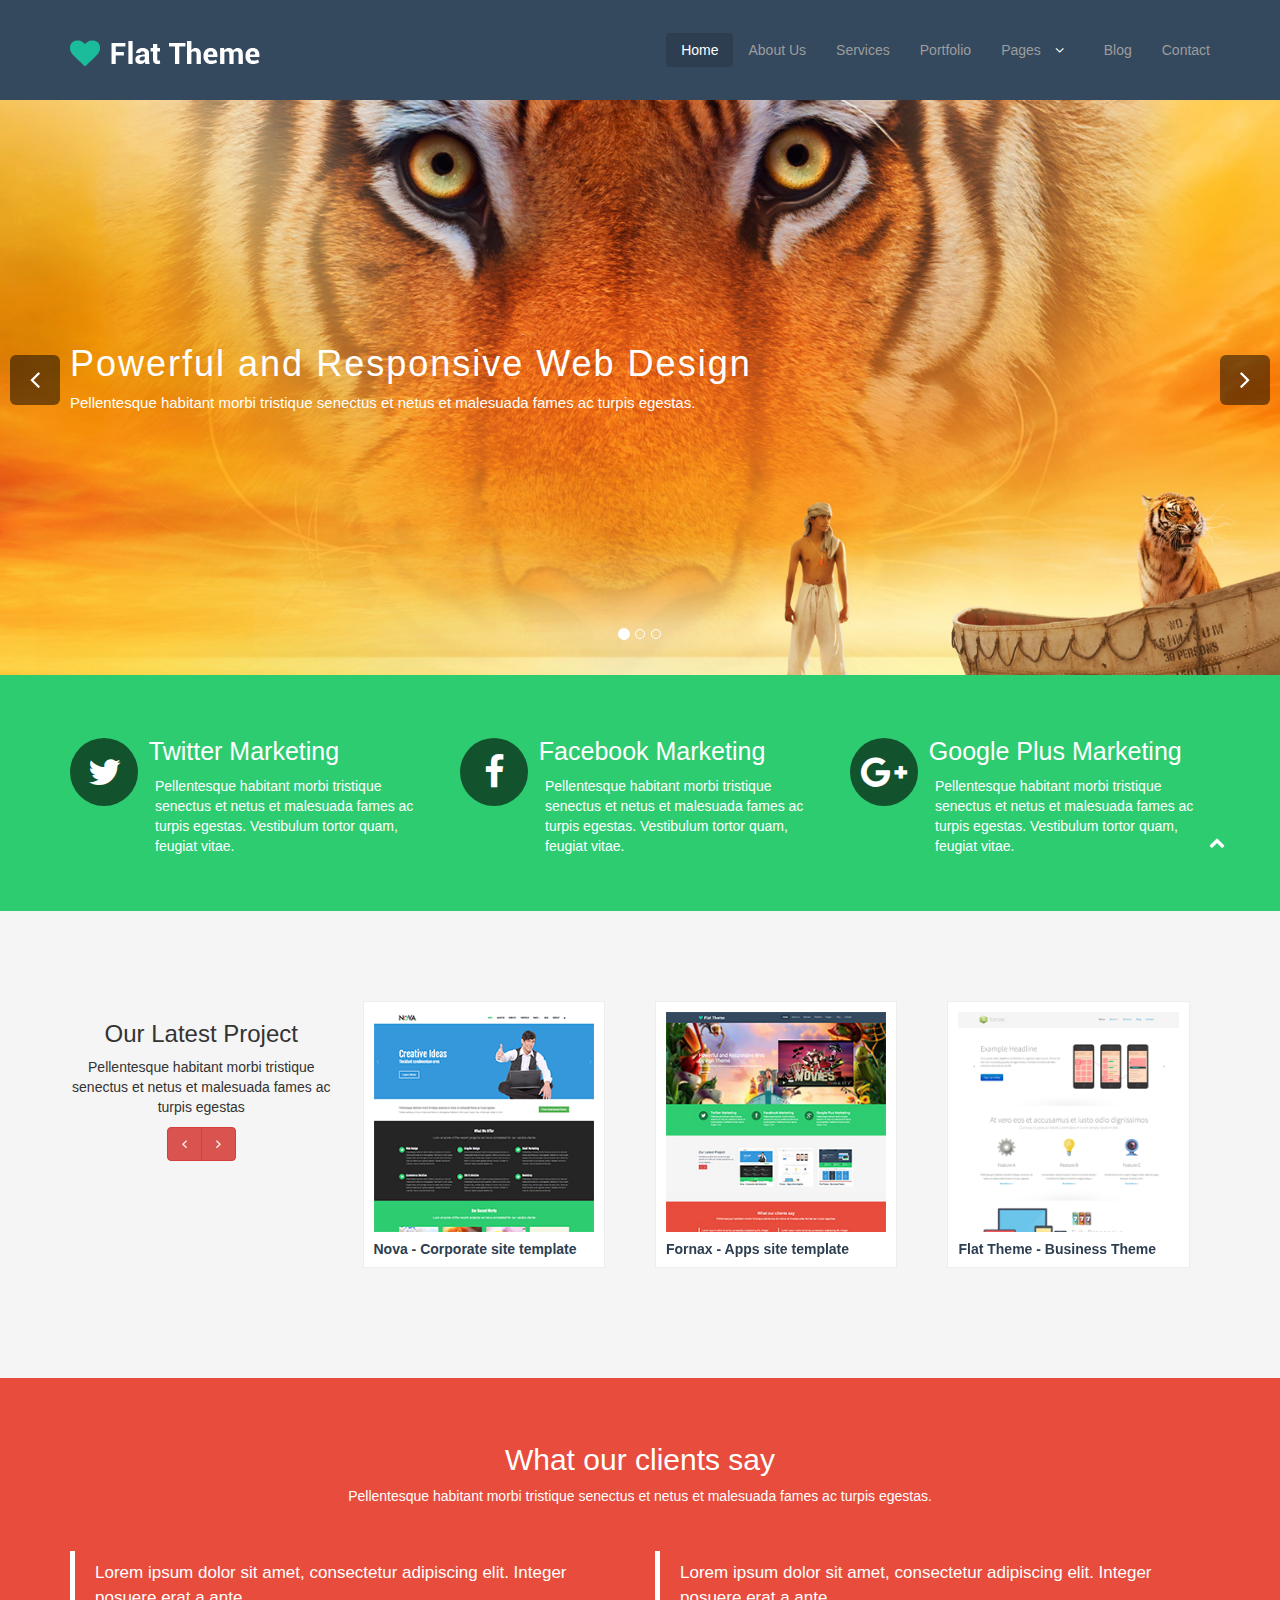
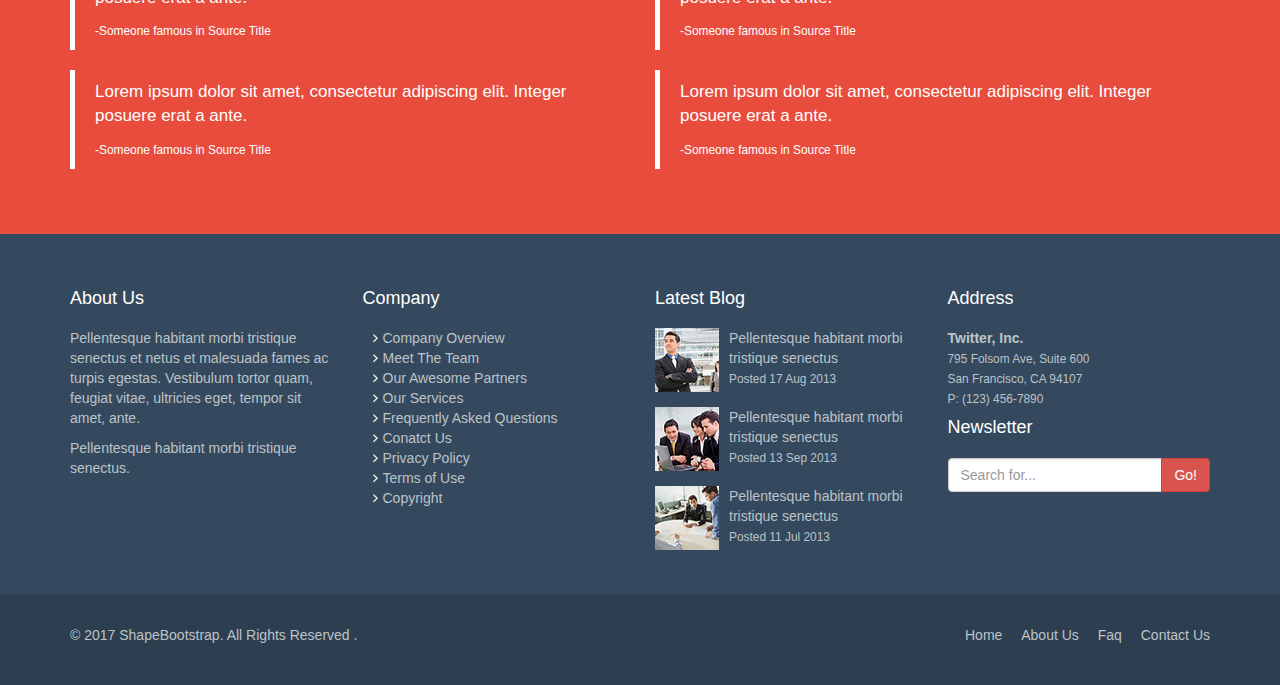
<file: Flat theme responsive/index.html>
<!DOCTYPE html>
<html lang="en">
    <head>
        <meta charset="utf-8">
        <meta http-equiv="X-UA-Compatible" content="IE=edge">
        <meta name="viewport" content="width=device-width, initial-scale=1">

        <title>flat theme </title>

        <link href="css/bootstrap.min.css" rel="stylesheet">
        <link href="css/font-awesome.min.css" rel="stylesheet">        
        <link rel="stylesheet" href="css/animate.min.css">
         <link rel="stylesheet" href="css/prettyPhoto.css">
        <link href="css/style.css" rel="stylesheet">
        <link href="css/responsive.css" rel="stylesheet">

     

        <!--[if lt IE 9]>
        <script src="//oss.maxcdn.com/html5shiv/3.7.2/html5shiv.min.js"></script>
        <script src="//oss.maxcdn.com/respond/1.4.2/respond.min.js"></script>
        <![endif]-->
         <link rel="shortcut icon" href="images/ico/favicon.ico">
    <link rel="apple-touch-icon-precomposed" sizes="144x144" href="images/ico/apple-touch-icon-144-precomposed.png">
    <link rel="apple-touch-icon-precomposed" sizes="114x114" href="images/ico/apple-touch-icon-114-precomposed.png">
    <link rel="apple-touch-icon-precomposed" sizes="72x72" href="images/ico/apple-touch-icon-72-precomposed.png">
    <link rel="apple-touch-icon-precomposed" href="images/ico/apple-touch-icon-57-precomposed.png">

    </head>

    <body>
      	 <header class="navbar navbar-inverse navbar-fixed-top" role="navigation">
        <div class="container">
            <div class="navbar-header">
                <button type="button" class="navbar-toggle" data-toggle="collapse" data-target=".navbar-collapse">
                    <span class="sr-only">Toggle navigation</span>
                    <span class="icon-bar"></span>
                    <span class="icon-bar"></span>
                    <span class="icon-bar"></span>
                </button>
                <a class="navbar-brand" href="index.html"><img src="images/logo.png" alt="logo"></a>
            </div>
            <div class="collapse navbar-collapse">
                <ul class="nav navbar-nav navbar-right">
                    <li class="active"><a href="index.html">Home</a></li>
                    <li><a href="about-us.html">About Us</a></li>
                    <li><a href="services.html">Services</a></li>
                    <li><a href="portfolio.html">Portfolio</a></li>
                    <li class="dropdown">
                        <a href="#" class="dropdown-toggle" data-toggle="dropdown">Pages <i class="fa fa-angle-down"></i></a>
                        <ul class="dropdown-menu">
                            <li><a href="career.html">Career</a></li>
                            <li><a href="blog-item.html">Blog Single</a></li>
                            <li><a href="pricing.html">Pricing</a></li>
                            <li><a href="404.html">404</a></li>
                            <li><a href="registration.html">Registration</a></li>
                            <li class="divider"></li>
                            <li><a href="privacy.html">Privacy Policy</a></li>
                            <li><a href="terms.html">Terms of Use</a></li>
                        </ul>
                    </li>
                    <li><a href="blog.html">Blog</a></li> 
                    <li><a href="contact.html">Contact</a></li>
                </ul>
            </div>
        </div>
    </header><!--/header-->

   <!-- slider start --> 

<section id="slider" >

<div id="carousel-example-generic" class="carousel fade" data-ride="carousel">
			<ol class="carousel-indicators">
                <li data-target="#carousel-example-generic" data-slide-to="0" class="active"></li>
                <li data-target="#carousel-example-generic" data-slide-to="1"></li>
                <li data-target="#carousel-example-generic" data-slide-to="2"></li>
            </ol>

  <div class="carousel-inner">
     <div class="item active "style="background-image:url(images/bg1.jpg)" >
     
			  	
		<div class="carousel-caption container">
			<div class="row">
			  <div class="col-md-12">
			  <div class="first_slide ">
			  	<h1 class="animation animated-item-1">Powerful and Responsive Web Design </h1>			
			    <p class="animation animated-item-2">Pellentesque habitant morbi tristique senectus et netus et malesuada fames ac turpis egestas.</p>
			  </div>
	
		     </div>
		</div>
	   </div>
	 </div>
	 <div class="item " style="background-image:url(images/bg2.jpg)"> 
	
	    <div class="carousel-caption container ">
		  <div class="row">
		    <div class="col-md-12 text-center">
		    <div class="second_slide ">
		    	<h1 class="animation animated-item-1" >Clean, Crisp, Powerful and Responsive Web Design</h1>
			    <p class="animation animated-item-2" >Pellentesque habitant morbi tristique senectus et netus et malesuada fames ac turpis egestas.</p>
			    <button class="btn-send animation animated-item-3">Learn More </button>
		    </div>
			  
			</div> 
		  </div>
		</div>
	 </div>
	 
	 <div class="item "style="background-image:url(images/bg3.jpg)" >
	  
	    <div class="carousel-caption container">
		  <div class="row">
		    <div class="col-md-7">
		    <div class="third_slide ">
		    	<h1 class="animation animated-item-1">Powerful and Responsive Web Design Theme</h1>
			    <p class="animation animated-item-2">Pellentesque habitant morbi tristique senectus et netus et malesuada fames</p>
			    <button class="btn-send-2 animation animated-item-3">Learn More </button>
		    </div>
			  
			</div> 
		  </div>
		</div> 
	 </div>
	 
	 
	<a class="carousel-example-generic-left" href="#carousel-example-generic" data-slide="prev" > <i class="fa fa-angle-left"></i></a>
	<a class="carousel-example-generic-right" href="#carousel-example-generic" data-slide="next" > <i class="fa fa-angle-right"></i></a>
  
  </div>
</div>

</section>   <!-- slider ... -->

 <!-- social-icon -->

<section id="social-icon">
	<div class="container">
		<div class="row">

			<div class="col-md-4">
			    <div class="content">
			    	<i class="fa fa-twitter pull-left"></i>
				<h2>Twitter Marketing</h2>
				<p>Pellentesque habitant morbi tristique senectus et netus et malesuada fames ac turpis egestas. Vestibulum tortor quam, feugiat vitae.</p>
			    </div>
				
			</div>
			<div class="col-md-4">
			<div class="content">
				<i class="fa fa-facebook pull-left"></i>
				<h2>Facebook Marketing</h2>
				<p>Pellentesque habitant morbi tristique senectus et netus et malesuada fames ac turpis egestas. Vestibulum tortor quam, feugiat vitae.</p>
			</div>
				
			</div>
			<div class="col-md-4">
			<div class="content">
				<i class="fa fa-google-plus pull-left"></i>
				<h2>Google Plus Marketing</h2>
				<p>Pellentesque habitant morbi tristique senectus et netus et malesuada fames ac turpis egestas. Vestibulum tortor quam, feugiat vitae.</p>
			</div>
				
			</div>

		</div>
	</div>
</section> <!-- social icon -->

<!--  recent work start -->

 <section id="recent-work">
	<div class="container">
		<div class="row">
			<div class="col-xs-12 col-md-3">
				<div class="recent-left-content text-center">
					<h3>Our Latest Project</h3>
					<p>Pellentesque habitant morbi tristique senectus et netus et malesuada fames ac turpis egestas</p>
					<div class="btn-group">
						<a href="#scroller" class="btn btn-danger" data-slide="prev" ><i class="fa fa-angle-left"></i></a>
						<a href="#scroller" class="btn btn-danger" data-slide="next" ><i class="fa fa-angle-right"></i></a>
					</div>
				</div>
			</div>
			<div class="col-xs-12 col-md-9">
			  <div id="scroller" class="carousel slide" >
					<div class="carousel-inner">
						<div class="item active">
						  <div class="row">

						<div class="col-xs-4">
								  	 <div class="portfolio-item">
								  	 	<div class="item-inner">
								  	 		<img class="img-responsive" src="images/recent/item1.png" alt="">
								  	 	<h5> Nova - Corporate site template</h5>
								  	 	<div class="overlay">
                                                    <a class="preview btn btn-danger" title="Malesuada fames ac turpis egestas"     href="images/full/item1.jpg " rel="prettyPhoto"><i class="fa fa-eye"></i></a>
                                                </div>
								  	 	</div>
								  	 </div>
						</div>  

						<div class="col-xs-4">
										<div class="portfolio-item">
								  	 	<div class="item-inner">
								  	 		<img  class="img-responsive" src="images/recent/item2.png" alt="">
								  	 	<h5> Fornax - Apps site template</h5>
								  	 	<div class="overlay">
                                                    <a class="preview btn btn-danger" title="Malesuada fames ac turpis egestas"     href="images/full/item2.jpg" rel="prettyPhoto"><i class="fa fa-eye"></i></a>
                                                </div>
								  	 	</div>
								  	 </div>
						</div>

						<div class="col-xs-4">
										<div class="portfolio-item">
								  	 	<div class="item-inner">
								  	 		<img  class="img-responsive" src="images/recent/item3.png" alt="">
								  	 	<h5>Flat Theme - Business Theme</h5>
								  	 	<div class="overlay">
                                                    <a class="preview btn btn-danger" title="Malesuada fames ac turpis egestas"     href="images/full/item3.jpg" rel="prettyPhoto"><i class="fa fa-eye"></i></a>
                                                </div>
								  	 	</div>
								  	 </div>
						</div>

						  </div>							
						</div> <!-- item active -->

                <div class="item">
						  <div class="row">

						<div class="col-xs-4">
								  	 <div class="portfolio-item">
								  	 	<div class="item-inner">
								  	 		<img class="img-responsive" src="images/recent/item3.png" alt="">
								  	 	<h5>Flat Theme - Business Theme</h5>
								  	 	<div class="overlay">
                                                    <a class="preview btn btn-danger" title="Malesuada fames ac turpis egestas"     href="images/full/item1.jpg" rel="prettyPhoto"><i class="fa fa-eye"></i></a>
                                                </div>
								  	 	</div>
								  	 </div>
						</div>  

						<div class="col-xs-4">
										<div class="portfolio-item">
								  	 	<div class="item-inner">
								  	 		<img class="img-responsive" src="images/recent/item1.png" alt="">
								  	 	<h5>Fornax - Apps site template</h5>
								  	 	<div class="overlay">
                                                    <a class="preview btn btn-danger" title="Malesuada fames ac turpis egestas"     href="images/full/item2.jpg" rel="prettyPhoto"><i class="fa fa-eye"></i></a>
                                                </div>
								  	 	</div>
								  	 </div>
						</div>

						<div class="col-xs-4">
										<div class="portfolio-item">
								  	 	<div class="item-inner">
								  	 		<img class="img-responsive" src="images/recent/item2.png" alt="">
								  	 	<h5> Nova - Corporate site template</h5>
								  	 	<div class="overlay" >
                                                    <a class="preview btn btn-danger" title="Malesuada fames ac turpis egestas"     href="images/full/item3.jpg " rel="prettyPhoto"><i class="fa fa-eye" ></i></a>
                                                </div>
								  	 	</div>
								  	 </div>
						</div>

						  </div>							
						</div>  <!-- item -->


					</div> <!-- carousel-inner -->
				</div>
			</div>  <!-- col-xs-9 -->
		</div>
	</div>
</section> <!-- recent work -->

<!-- testimonial start -->
<section id="testimonial">  
	<div class="container">
	<div class="testimonial-top text-center">
		<h2>What our clients say</h2>
		<p>Pellentesque habitant morbi tristique senectus et netus et malesuada fames ac turpis egestas.</p>
	</div>
		<div class="row">

			<div class="col-xs-6">
			<div class="testimonial-content">
				<p>Lorem ipsum dolor sit amet, consectetur adipiscing elit. Integer posuere erat a ante.</p>
				<small>-Someone famous in Source Title</small>
			</div>				
			</div>

			<div class="col-xs-6">
			<div class="testimonial-content">
				<p>Lorem ipsum dolor sit amet, consectetur adipiscing elit. Integer posuere erat a ante.</p>
				<small>-Someone famous in Source Title</small>
			</div>				
			</div>

			<div class="col-xs-6">
			<div class="testimonial-content">
				<p>Lorem ipsum dolor sit amet, consectetur adipiscing elit. Integer posuere erat a ante.</p>
				<small>-Someone famous in Source Title</small>
			</div>				
			</div>

			<div class="col-xs-6">
			<div class="testimonial-content">
				<p>Lorem ipsum dolor sit amet, consectetur adipiscing elit. Integer posuere erat a ante.</p>
				<small>-Someone famous in Source Title</small>
			</div>				
			</div>

		</div>
	</div>
</section>

<!-- overview -->
<section id="overview">
	<div class="container">
		<div class="row">

			<div class="col-md-3">
				<h4>About Us</h4>
				<p>Pellentesque habitant morbi tristique senectus et netus et malesuada fames ac turpis egestas. Vestibulum tortor quam, feugiat vitae, ultricies eget, tempor sit amet, ante.</p>
				<p>Pellentesque habitant morbi tristique senectus.</p>
			</div>
			<div class="col-md-3">
				<h4>Company</h4>
				<ul class="arrow">
					<li><i class="fa fa-angle-right"></i><a href="">Company Overview</a></li>
					<li><i class="fa fa-angle-right"></i><a href="">Meet The Team</a></li>
					<li><i class="fa fa-angle-right"></i><a href="">Our Awesome Partners</a></li>
					<li><i class="fa fa-angle-right"></i><a href="">Our Services</a></li>
					<li><i class="fa fa-angle-right"></i><a href="">Frequently Asked Questions</a></li>
					<li><i class="fa fa-angle-right"></i><a href="">Conatct Us</a></li>
					<li><i class="fa fa-angle-right"></i><a href="">Privacy Policy</a></li>
					<li><i class="fa fa-angle-right"></i><a href="">Terms of Use</a></li>
					<li><i class="fa fa-angle-right"></i><a href="">Copyright</a></li>
				</ul>
			</div>
			<div class="col-md-3">
				<h4>Latest Blog</h4>
				<div class="media">
					<div class="pull-left">
						<img src="images/blog/thumb1.jpg" alt="">
					</div>
					<div class="media-body">
						<span><a href="">Pellentesque habitant morbi tristique senectus</a></span> <br>
						<small>Posted 17 Aug 2013</small>
					</div>
				</div>
                <div class="media">
					<div class="pull-left">
						<img src="images/blog/thumb2.jpg" alt="">
					</div>
					<div class="media-body">
						<span><a href="">Pellentesque habitant morbi tristique senectus</a></span> <br>
						<small>Posted 13 Sep 2013</small>
					</div>
				</div>
				<div class="media">
					<div class="pull-left">
						<img src="images/blog/thumb3.jpg" alt="">
					</div>
					<div class="media-body">
						<span><a href="">Pellentesque habitant morbi tristique senectus</a></span> <br>
						<small>Posted 11 Jul 2013</small>
					</div>
				</div>

			</div>

			<div class="col-md-3">
				<h4>Address</h4>
				<strong>Twitter, Inc.</strong> <br>
				<small>795 Folsom Ave, Suite 600 <br>
                  San Francisco, CA 94107 <br>
                  P: (123) 456-7890 
				</small>
				<h4>Newsletter</h4>
				
						    <div class="input-group">
						      <input type="text" class="form-control" placeholder="Search for...">
						      <span class="input-group-btn">
						        <button class="btn btn-danger" type="button">Go!</button>
						      </span>
						    </div><!-- /input-group -->
						  </div>
						
			</div>

		</div>
	</div>
</section>

<!-- footer -->
<footer id="footer">
	<div class="container">
		<div class="row">
			<div class="col-sm-6">
				<p>&copy; 2017 <a href="#"> ShapeBootstrap. </a> All Rights Reserved .</p>
			</div>
			<div class="col-sm-6">
				<ul class="pull-right">
					<li><a href="">Home</a></li>
					<li><a href="">About Us</a></li>
					<li><a href="">Faq</a></li>
                    <li><a href="">Contact Us</a></li>

				</ul>
			</div>
		</div>
	</div>
</footer>

<!-- For scroll up -->
<div class="scroll-to-top">
	<div class="scrollup">
		<i class="fa fa-chevron-up"></i>
	</div>
</div>

         <script src="js/jquery.js"></script>      
        <script src="js/bootstrap.min.js"></script>
        <script src="js/jquery.prettyPhoto.js"></script> 
        <script src="js/wow.min.js"></script> 
        <script src="js/main.js"></script>



    </body>
</html>
</file>
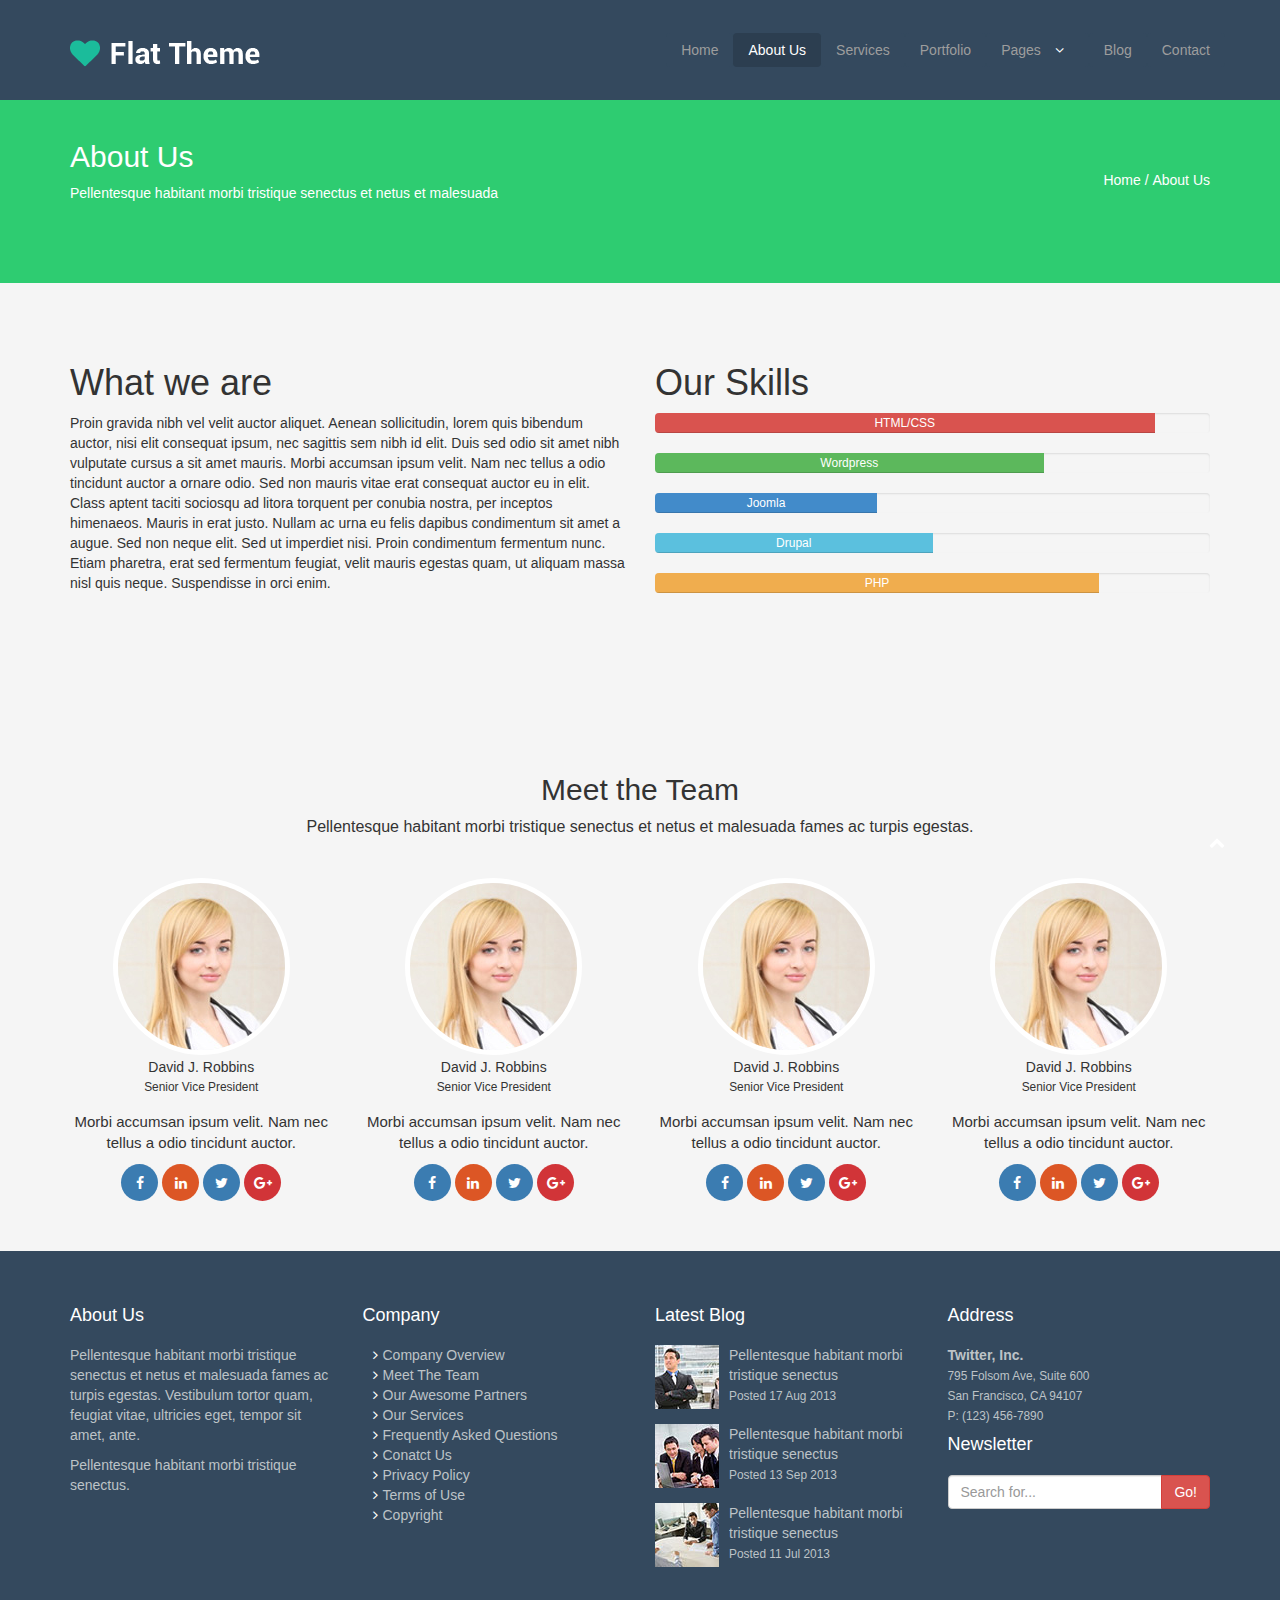
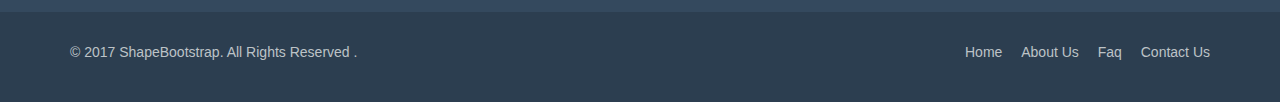
<file: Flat theme responsive/about-us.html>
<!DOCTYPE html>
<html lang="en">
<head>
	<meta charset="UTF-8">
	<title>About Us</title>

  		 <link href="css/bootstrap.min.css" rel="stylesheet">
        <link href="css/font-awesome.min.css" rel="stylesheet">        
        <link rel="stylesheet" href="css/animate.min.css">
         <link rel="stylesheet" href="css/prettyPhoto.css">
        <link href="css/style.css" rel="stylesheet">
        <link href="css/responsive.css" rel="stylesheet">

	 <link rel="shortcut icon" href="images/ico/favicon.ico">
    <link rel="apple-touch-icon-precomposed" sizes="144x144" href="images/ico/apple-touch-icon-144-precomposed.png">
    <link rel="apple-touch-icon-precomposed" sizes="114x114" href="images/ico/apple-touch-icon-114-precomposed.png">
    <link rel="apple-touch-icon-precomposed" sizes="72x72" href="images/ico/apple-touch-icon-72-precomposed.png">
    <link rel="apple-touch-icon-precomposed" href="images/ico/apple-touch-icon-57-precomposed.png">


</head>
<body>

  <header class="navbar navbar-inverse navbar-fixed-top wet-asphalt" role="navigation">
        <div class="container">
            <div class="navbar-header">
                <button type="button" class="navbar-toggle" data-toggle="collapse" data-target=".navbar-collapse">
                    <span class="sr-only">Toggle navigation</span>
                    <span class="icon-bar"></span>
                    <span class="icon-bar"></span>
                    <span class="icon-bar"></span>
                </button>
                <a class="navbar-brand" href="index.html"><img src="images/logo.png" alt="logo"></a>
            </div>
            <div class="collapse navbar-collapse">
                <ul class="nav navbar-nav navbar-right">
                    <li ><a href="index.html">Home</a></li>
                    <li class="active"><a href="about-us.html">About Us</a></li>
                    <li><a href="services.html">Services</a></li>
                    <li><a href="portfolio.html">Portfolio</a></li>
                    <li class="dropdown">
                        <a href="#" class="dropdown-toggle" data-toggle="dropdown">Pages <i class="fa fa-angle-down"></i></a>
                        <ul class="dropdown-menu">
                            <li><a href="career.html">Career</a></li>
                            <li><a href="blog-item.html">Blog Single</a></li>
                            <li><a href="pricing.html">Pricing</a></li>
                            <li><a href="404.html">404</a></li>
                            <li><a href="registration.html">Registration</a></li>
                            <li class="divider"></li>
                            <li><a href="privacy.html">Privacy Policy</a></li>
                            <li><a href="terms.html">Terms of Use</a></li>
                        </ul>
                    </li>
                    <li><a href="blog.html">Blog</a></li> 
                    <li><a href="contact.html">Contact</a></li>
                </ul>
            </div>
        </div>
 </header><!--/header-->

<section id="our_skill_top">
	<div class="container">
		<div class="row">
           
			<div class="col-md-6 our_skill_1">
				<h2>About Us</h2>
				<p>Pellentesque habitant morbi tristique senectus et netus et malesuada</p>
			</div>
			<div class="col-md-6 our_skill_2">
				<ul class=" our_skill_right pull-right">
					<li><a href="index.html">Home / </a></li>
					<li class="active"> About Us</li>
				</ul>
			</div>

           
		</div>
	</div>
</section>

<section id="about-us">
	<div class="container">
		<div class="row">
			<div class="col-md-6">
				<h1>What we are</h1>
				<p>Proin gravida nibh vel velit auctor aliquet. Aenean sollicitudin, lorem quis bibendum auctor, nisi elit consequat ipsum, nec sagittis sem nibh id elit. Duis sed odio sit amet nibh vulputate cursus a sit amet mauris. Morbi accumsan ipsum velit. Nam nec tellus a odio tincidunt auctor a ornare odio. Sed non mauris vitae erat consequat auctor eu in elit. Class aptent taciti sociosqu ad litora torquent per conubia nostra, per inceptos himenaeos. Mauris in erat justo. Nullam ac urna eu felis dapibus condimentum sit amet a augue. Sed non neque elit. Sed ut imperdiet nisi. Proin condimentum fermentum nunc. Etiam pharetra, erat sed fermentum feugiat, velit mauris egestas quam, ut aliquam massa nisl quis neque. Suspendisse in orci enim.</p>
			</div>
			<div class="col-md-6">
				<h1> Our Skills </h1>

				<div class="progress">
					  <div class="progress-bar progress-bar-success" role="progressbar" aria-valuenow="40" aria-valuemin="0" aria-valuemax="100" style="width: 90%">
					    <span class="sr-only">90% Complete (success)</span> HTML/CSS
					  </div>
				</div>
				<div class="progress">
					  <div class="progress-bar progress-bar-info" role="progressbar" aria-valuenow="20" aria-valuemin="0" aria-valuemax="100" style="width: 70%">
					    <span class="sr-only">20% Complete</span>Wordpress
					  </div>
				</div>
				<div class="progress">
					  <div class="progress-bar progress-bar-warning" role="progressbar" aria-valuenow="60" aria-valuemin="0" aria-valuemax="100" style="width: 40%">
					    <span class="sr-only">60% Complete (warning)</span>Joomla
					  </div>
				</div>
				<div class="progress">
					  <div class="progress-bar progress-bar-danger" role="progressbar" aria-valuenow="80" aria-valuemin="0" aria-valuemax="100" style="width: 50%">
					    <span class="sr-only">80% Complete (danger)</span>Drupal
					  </div>
				</div>
				<div class="progress">
					  <div class="progress-bar progress-bar-danger2" role="progressbar" aria-valuenow="80" aria-valuemin="0" aria-valuemax="100" style="width: 80%">
					    <span class="sr-only">80% Complete (danger)</span>PHP
					  </div>
				</div>


			</div>
		</div>
	</div>
</section>

<section id="meet-team" class="text-center">
	<div class="container">
	<div class="team-top">
		<h2>Meet the Team</h2>
		<p>Pellentesque habitant morbi tristique senectus et netus et malesuada fames ac turpis egestas.</p>
	</div>
		<div class="row">
			<div class="col-md-3">
               <div class="img-div">
               	<img src="images/team-member.jpg" alt="">
				<h5>David J. Robbins</h5>
				<small>Senior Vice President</small>
				<p>Morbi accumsan ipsum velit. Nam nec tellus a odio tincidunt auctor.</p>
				<div class="member-social">
        				<a href="#"><i class="fa fa-facebook fb"></i></a>
        				<a href="#"><i class="fa fa-linkedin li"></i></a>
        				<a href="#"><i class="fa fa-twitter tw"></i></a>
        				<a href="#"><i class="fa fa-google-plus go"></i></a>
        			</div>

               </div>				
			</div>

						<div class="col-md-3">
               <div  class="img-div">
               	<img src="images/team-member.jpg" alt="">
				<h5>David J. Robbins</h5>
				<small>Senior Vice President</small>
				<p>Morbi accumsan ipsum velit. Nam nec tellus a odio tincidunt auctor.</p>
				<div class="member-social">
        				<a href="#"><i class="fa fa-facebook fb"></i></a>
        				<a href="#"><i class="fa fa-linkedin li"></i></a>
        				<a href="#"><i class="fa fa-twitter tw"></i></a>
        				<a href="#"><i class="fa fa-google-plus go"></i></a>
        			</div>
               	
               </div>				
			</div>

						<div class="col-md-3">
               <div class="img-div">
               	<img src="images/team-member.jpg" alt="">
				<h5>David J. Robbins</h5>
				<small>Senior Vice President</small>
				<p>Morbi accumsan ipsum velit. Nam nec tellus a odio tincidunt auctor.</p>
				<div class="member-social">
        				<a href="#"><i class="fa fa-facebook fb"></i></a>
        				<a href="#"><i class="fa fa-linkedin li"></i></a>
        				<a href="#"><i class="fa fa-twitter tw"></i></a>
        				<a href="#"><i class="fa fa-google-plus go"></i></a>
        			</div>
               	
               </div>				
			</div>

						<div class="col-md-3">
               <div  class="img-div">
               	<img src="images/team-member.jpg" alt="">
				<h5>David J. Robbins</h5>
				<small>Senior Vice President</small>
				<p>Morbi accumsan ipsum velit. Nam nec tellus a odio tincidunt auctor.</p>
				<div class="member-social">
        				<a href="#"><i class="fa fa-facebook fb"></i></a>
        				<a href="#"><i class="fa fa-linkedin li"></i></a>
        				<a href="#"><i class="fa fa-twitter tw"></i></a>
        				<a href="#"><i class="fa fa-google-plus go"></i></a>
        			</div>
               	
               </div>				
			</div>


		</div>
	</div>
</section>

<section id="overview">
	<div class="container">
		<div class="row">

			<div class="col-md-3">
				<h4>About Us</h4>
				<p>Pellentesque habitant morbi tristique senectus et netus et malesuada fames ac turpis egestas. Vestibulum tortor quam, feugiat vitae, ultricies eget, tempor sit amet, ante.</p>
				<p>Pellentesque habitant morbi tristique senectus.</p>
			</div>
			<div class="col-md-3">
				<h4>Company</h4>
				<ul class="arrow">
					<li><i class="fa fa-angle-right"></i><a href="">Company Overview</a></li>
					<li><i class="fa fa-angle-right"></i><a href="">Meet The Team</a></li>
					<li><i class="fa fa-angle-right"></i><a href="">Our Awesome Partners</a></li>
					<li><i class="fa fa-angle-right"></i><a href="">Our Services</a></li>
					<li><i class="fa fa-angle-right"></i><a href="">Frequently Asked Questions</a></li>
					<li><i class="fa fa-angle-right"></i><a href="">Conatct Us</a></li>
					<li><i class="fa fa-angle-right"></i><a href="">Privacy Policy</a></li>
					<li><i class="fa fa-angle-right"></i><a href="">Terms of Use</a></li>
					<li><i class="fa fa-angle-right"></i><a href="">Copyright</a></li>
				</ul>
			</div>
			<div class="col-md-3">
				<h4>Latest Blog</h4>
				<div class="media">
					<div class="pull-left">
						<img src="images/blog/thumb1.jpg" alt="">
					</div>
					<div class="media-body">
						<span><a href="">Pellentesque habitant morbi tristique senectus</a></span> <br>
						<small>Posted 17 Aug 2013</small>
					</div>
				</div>
                <div class="media">
					<div class="pull-left">
						<img src="images/blog/thumb2.jpg" alt="">
					</div>
					<div class="media-body">
						<span><a href="">Pellentesque habitant morbi tristique senectus</a></span> <br>
						<small>Posted 13 Sep 2013</small>
					</div>
				</div>
				<div class="media">
					<div class="pull-left">
						<img src="images/blog/thumb3.jpg" alt="">
					</div>
					<div class="media-body">
						<span><a href="">Pellentesque habitant morbi tristique senectus</a></span> <br>
						<small>Posted 11 Jul 2013</small>
					</div>
				</div>

			</div>

			<div class="col-md-3">
				<h4>Address</h4>
				<strong>Twitter, Inc.</strong> <br>
				<small>795 Folsom Ave, Suite 600 <br>
                  San Francisco, CA 94107 <br>
                  P: (123) 456-7890 
				</small>
				<h4>Newsletter</h4>
				 <div class="input-group">
						      <input type="text" class="form-control" placeholder="Search for...">
						      <span class="input-group-btn">
						        <button class="btn btn-danger" type="button">Go!</button>
						      </span>
						    </div><!-- /input-group -->
						  </div>
			</div>

		</div>
	</div>
</section>

<footer id="footer">
	<div class="container">
		<div class="row">
			<div class="col-sm-6">
				<p>&copy; 2017 <a href="#"> ShapeBootstrap. </a> All Rights Reserved .</p>
			</div>
			<div class="col-sm-6">
				<ul class="pull-right">
					<li><a href="">Home</a></li>
					<li><a href="">About Us</a></li>
					<li><a href="">Faq</a></li>
                    <li><a href="">Contact Us</a></li>

				</ul>
			</div>
		</div>
	</div>
</footer>
<div class="scroll-to-top">
	<div class="scrollup">
		<i class="fa fa-chevron-up"></i>
	</div>
</div>

        <script src="js/jquery.js"></script>      
        <script src="js/bootstrap.min.js"></script>
        <script src="js/jquery.prettyPhoto.js"></script> 
        <script src="js/wow.min.js"></script> 
        <script src="js/main.js"></script>


	
</body>
</html>
</file>
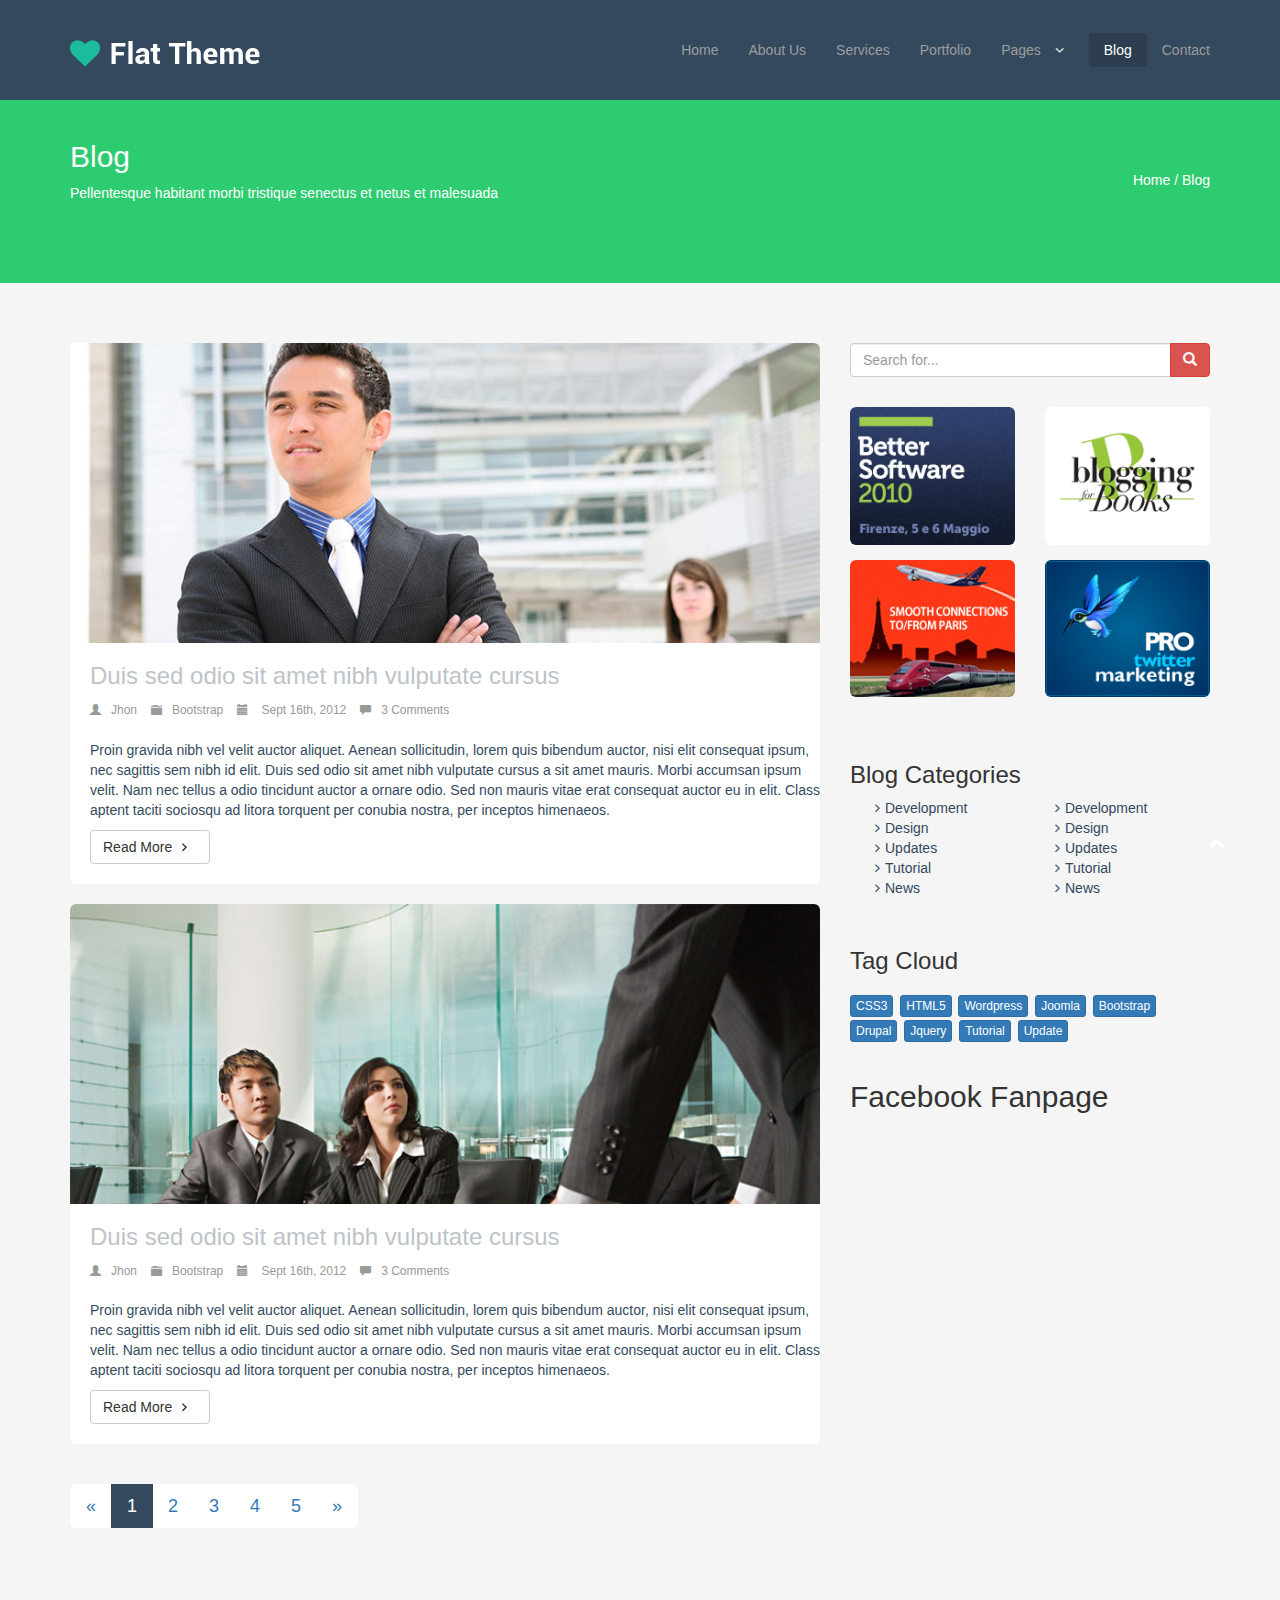
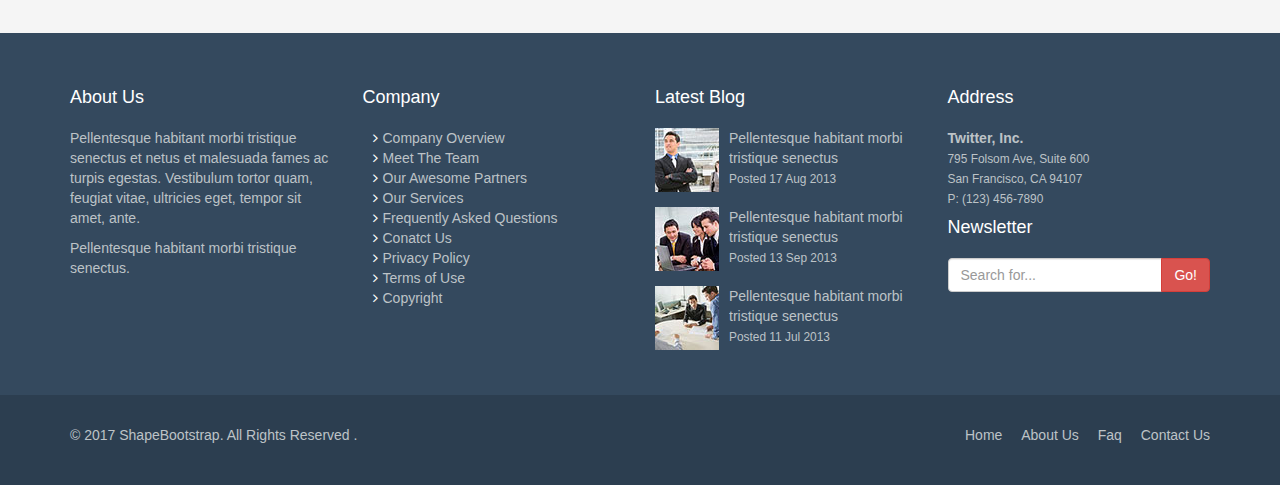
<file: Flat theme responsive/blog.html>
<!DOCTYPE html>
<html lang="en">
<head>
	<meta charset="UTF-8">
	<title>Blog</title>

        <link href="css/bootstrap.min.css" rel="stylesheet">
        <link href="css/font-awesome.min.css" rel="stylesheet">        
        <link rel="stylesheet" href="css/animate.min.css">
         <link rel="stylesheet" href="css/prettyPhoto.css">
        <link href="css/style.css" rel="stylesheet">
        <link href="css/responsive.css" rel="stylesheet">

     

        <!--[if lt IE 9]>
        <script src="//oss.maxcdn.com/html5shiv/3.7.2/html5shiv.min.js"></script>
        <script src="//oss.maxcdn.com/respond/1.4.2/respond.min.js"></script>
        <![endif]-->
         <link rel="shortcut icon" href="images/ico/favicon.ico">
    <link rel="apple-touch-icon-precomposed" sizes="144x144" href="images/ico/apple-touch-icon-144-precomposed.png">
    <link rel="apple-touch-icon-precomposed" sizes="114x114" href="images/ico/apple-touch-icon-114-precomposed.png">
    <link rel="apple-touch-icon-precomposed" sizes="72x72" href="images/ico/apple-touch-icon-72-precomposed.png">
    <link rel="apple-touch-icon-precomposed" href="images/ico/apple-touch-icon-57-precomposed.png">

</head>
<body>
	
<header class="navbar navbar-inverse navbar-fixed-top" role="navigation">
        <div class="container">
            <div class="navbar-header">
                <button type="button" class="navbar-toggle" data-toggle="collapse" data-target=".navbar-collapse">
                    <span class="sr-only">Toggle navigation</span>
                    <span class="icon-bar"></span>
                    <span class="icon-bar"></span>
                    <span class="icon-bar"></span>
                </button>
                <a class="navbar-brand" href="index.html"><img src="images/logo.png" alt="logo"></a>
            </div>
            <div class="collapse navbar-collapse">
                <ul class="nav navbar-nav navbar-right">
                    <li><a href="index.html">Home</a></li>
                    <li><a href="about-us.html">About Us</a></li>
                    <li ><a href="services.html">Services</a></li>
                    <li><a href="portfolio.html">Portfolio</a></li>
                    <li class="dropdown">
                        <a href="#" class="dropdown-toggle" data-toggle="dropdown">Pages <i class="fa fa-angle-down"></i></a>
                        <ul class="dropdown-menu">
                            <li><a href="career.html">Career</a></li>
                            <li><a href="blog-item.html">Blog Single</a></li>
                            <li><a href="pricing.html">Pricing</a></li>
                            <li><a href="404.html">404</a></li>
                            <li><a href="registration.html">Registration</a></li>
                            <li class="divider"></li>
                            <li><a href="privacy.html">Privacy Policy</a></li>
                            <li><a href="terms.html">Terms of Use</a></li>
                        </ul>
                    </li>
                    <li class="active"><a href="blog.html">Blog</a></li> 
                    <li><a href="contact.html">Contact</a></li>
                </ul>
            </div>
        </div>
    </header><!--/header-->

<section id="our_skill_top">
	<div class="container">
		<div class="row">
           
			<div class="col-md-6 our_skill_1">
				<h2>Blog</h2>
				<p>Pellentesque habitant morbi tristique senectus et netus et malesuada</p>
			</div>
			<div class="col-md-6 our_skill_2">
				<ul class=" our_skill_right pull-right">
					<li><a href="index.html">Home / </a></li>
					<li class="active">Blog</li>
				</ul>
			</div>

           
		</div>
	</div>
</section>

<section id="blog">
	<div class="container">
		<div class="row">

			<div class="col-sm-8">
			<div class="blog">
				<div class="blog-item">
					<img  class="img-responsive" src="images/blog/blog1.jpg" alt="">
			<div class="blog-content">
					<a href=""><h3>Duis sed odio sit amet nibh vulputate cursus</h3></a>
				<div class="entry-meta">
					<span><i class="glyphicon glyphicon-user"></i><a href="">Jhon</a></span>
					<span><i class="glyphicon glyphicon-folder-close"></i><a href="">Bootstrap</a></span>
					<span><i class="glyphicon glyphicon-calendar"></i> Sept 16th, 2012</span>
					<span><i class="glyphicon glyphicon-comment"></i><a href="">3 Comments</a></span>
					  </div>
            
             <p style="color: #34495e;">Proin gravida nibh vel velit auctor aliquet. Aenean sollicitudin, lorem quis bibendum auctor, nisi elit consequat ipsum, nec sagittis sem nibh id elit. Duis sed odio sit amet nibh vulputate cursus a sit amet mauris. Morbi accumsan ipsum velit. Nam nec tellus a odio tincidunt auctor a ornare odio. Sed non mauris vitae erat consequat auctor eu in elit. Class aptent taciti sociosqu ad litora torquent per conubia nostra, per inceptos himenaeos.</p>
             <a href="blog-item.html" class="btn btn-default">Read More<i class="fa fa-angle-right" style="color:#000"></i></a>


				   </div>
			    </div>

            <div class="blog-item">
					<img  class="img-responsive" src="images/blog/blog2.jpg" alt="">
			<div class="blog-content">
					<a href=""><h3>Duis sed odio sit amet nibh vulputate cursus</h3></a>
				<div class="entry-meta">
					<span><i class="glyphicon glyphicon-user"></i><a href="">Jhon</a></span>
					<span><i class="glyphicon glyphicon-folder-close"></i><a href="">Bootstrap</a></span>
					<span><i class="glyphicon glyphicon-calendar"></i> Sept 16th, 2012</span>
					<span><i class="glyphicon glyphicon-comment"></i><a href="">3 Comments</a></span>
					  </div>
            
             <p style="color: #34495e;">Proin gravida nibh vel velit auctor aliquet. Aenean sollicitudin, lorem quis bibendum auctor, nisi elit consequat ipsum, nec sagittis sem nibh id elit. Duis sed odio sit amet nibh vulputate cursus a sit amet mauris. Morbi accumsan ipsum velit. Nam nec tellus a odio tincidunt auctor a ornare odio. Sed non mauris vitae erat consequat auctor eu in elit. Class aptent taciti sociosqu ad litora torquent per conubia nostra, per inceptos himenaeos.</p>
             <a href="blog-item.html" class="btn btn-default">Read More<i class="fa fa-angle-right" style="color:#000"></i></a>


				   </div>
			    </div>
             
            <nav aria-label="Page navigation">
  <ul class="pagination pagination-lg">
    <li>
      <a href="#" aria-label="Previous">
        <span aria-hidden="true">&laquo;</i></span>
      </a>
    </li>
    <li class="active"><a href="#">1</a></li>
    <li><a href="#">2</a></li>
    <li><a href="#">3</a></li>
    <li><a href="#">4</a></li>
    <li><a href="#">5</a></li>
    <li>
      <a href="#" aria-label="Next">
        <span aria-hidden="true">&raquo;</span>
      </a>
    </li>
  </ul>
</nav>

			 </div>				
		</div>



		<div class="col-sm-4">					
						  <div class="blog-search">
						  	<div class="input-group">
						      <input type="text" class="form-control" placeholder="Search for...">
						      <span class="input-group-btn">
						        <button class="btn btn-danger" type="button"><i class="glyphicon glyphicon-search"></i>
						        </button>
						      </span>
						    </div><!-- /input-group -->
						  </div>
											
                
                <div class="blog-ads">
                    <div class="row">
                    	<div class="col-xs-6">
                		<img class="img-responsive img-rounded" src="images/ads/ad1.png" alt="">
                	</div>
                	<div class="col-xs-6">
                		<img  class="img-responsive img-rounded" src="images/ads/ad2.png" alt="">
                	</div>
                	<div class="col-xs-6">
                		<img class="img-responsive img-rounded" src="images/ads/ad3.png" alt="">
                	</div>
                	<div class="col-xs-6">
                		<img class="img-responsive img-rounded" src="images/ads/ad4.png" alt="">
                	</div>
                    </div>
                	
                </div>

             <div class="blog-category">
             <h3>Blog Categories</h3>
             	<div class="col-xs-6">            		
				<ul class="arrow">
					<li><i class="fa fa-angle-right"></i><a href="">Development</a></li>
					<li><i class="fa fa-angle-right"></i><a href="">Design</a></li>
					<li><i class="fa fa-angle-right"></i><a href="">Updates</a></li>
					<li><i class="fa fa-angle-right"></i><a href="">Tutorial</a></li>
					<li><i class="fa fa-angle-right"></i><a href="">News</a></li>

				</ul>
             	</div>
             	<div class="col-xs-6">
             		<ul class="arrow">
					<li><i class="fa fa-angle-right"></i><a href="">Development</a></li>
					<li><i class="fa fa-angle-right"></i><a href="">Design</a></li>
					<li><i class="fa fa-angle-right"></i><a href="">Updates</a></li>
					<li><i class="fa fa-angle-right"></i><a href="">Tutorial</a></li>
					<li><i class="fa fa-angle-right"></i><a href="">News</a></li>

				</ul>
             	</div>

             </div> <!-- blog category --> 

        <div class="blog-tags">
        	<h3>Tag Cloud</h3>
        	<div class="blog-tags-btn">
        		<div class=" btn-group-xs" role="group" aria-label="...">
  <button type="button" class="btn btn-primary">CSS3</button>
  <button type="button" class="btn btn-primary">HTML5</button>
  <button type="button" class="btn btn-primary">Wordpress</button>
  <button type="button" class="btn btn-primary">Joomla</button>
  <button type="button" class="btn btn-primary">Bootstrap</button>
  <button type="button" class="btn btn-primary">Drupal</button>
  <button type="button" class="btn btn-primary">Jquery</button>
  <button type="button" class="btn btn-primary">Tutorial</button>
  <button type="button" class="btn btn-primary">Update</button>
</div>
        	</div>
        </div>

    <div>
    	<h2>Facebook Fanpage</h2>
    </div>




			</div>  <!-- col-sm-4-->




		</div> <!-- row-->
	</div> <!-- container-->
</section>

<section id="overview">
	<div class="container">
		<div class="row">

			<div class="col-md-3">
				<h4>About Us</h4>
				<p>Pellentesque habitant morbi tristique senectus et netus et malesuada fames ac turpis egestas. Vestibulum tortor quam, feugiat vitae, ultricies eget, tempor sit amet, ante.</p>
				<p>Pellentesque habitant morbi tristique senectus.</p>
			</div>
			<div class="col-md-3">
				<h4>Company</h4>
				<ul class="arrow">
					<li><i class="fa fa-angle-right"></i><a href="">Company Overview</a></li>
					<li><i class="fa fa-angle-right"></i><a href="">Meet The Team</a></li>
					<li><i class="fa fa-angle-right"></i><a href="">Our Awesome Partners</a></li>
					<li><i class="fa fa-angle-right"></i><a href="">Our Services</a></li>
					<li><i class="fa fa-angle-right"></i><a href="">Frequently Asked Questions</a></li>
					<li><i class="fa fa-angle-right"></i><a href="">Conatct Us</a></li>
					<li><i class="fa fa-angle-right"></i><a href="">Privacy Policy</a></li>
					<li><i class="fa fa-angle-right"></i><a href="">Terms of Use</a></li>
					<li><i class="fa fa-angle-right"></i><a href="">Copyright</a></li>
				</ul>
			</div>
			<div class="col-md-3">
				<h4>Latest Blog</h4>
				<div class="media">
					<div class="pull-left">
						<img src="images/blog/thumb1.jpg" alt="">
					</div>
					<div class="media-body">
						<span><a href="">Pellentesque habitant morbi tristique senectus</a></span> <br>
						<small>Posted 17 Aug 2013</small>
					</div>
				</div>
                <div class="media">
					<div class="pull-left">
						<img src="images/blog/thumb2.jpg" alt="">
					</div>
					<div class="media-body">
						<span><a href="">Pellentesque habitant morbi tristique senectus</a></span> <br>
						<small>Posted 13 Sep 2013</small>
					</div>
				</div>
				<div class="media">
					<div class="pull-left">
						<img src="images/blog/thumb3.jpg" alt="">
					</div>
					<div class="media-body">
						<span><a href="">Pellentesque habitant morbi tristique senectus</a></span> <br>
						<small>Posted 11 Jul 2013</small>
					</div>
				</div>

			</div>

			<div class="col-md-3">
				<h4>Address</h4>
				<strong>Twitter, Inc.</strong> <br>
				<small>795 Folsom Ave, Suite 600 <br>
                  San Francisco, CA 94107 <br>
                  P: (123) 456-7890 
				</small>
				<h4>Newsletter</h4>
				 <div class="input-group">
						      <input type="text" class="form-control" placeholder="Search for...">
						      <span class="input-group-btn">
						        <button class="btn btn-danger" type="button">Go!</button>
						      </span>
						    </div><!-- /input-group -->
						  </div>
			</div>

		</div>
	</div>
</section>

<footer id="footer">
	<div class="container">
		<div class="row">
			<div class="col-sm-6">
				<p>&copy; 2017 <a href="#"> ShapeBootstrap. </a> All Rights Reserved .</p>
			</div>
			<div class="col-sm-6">
				<ul class="pull-right">
					<li><a href="">Home</a></li>
					<li><a href="">About Us</a></li>
					<li><a href="">Faq</a></li>
                    <li><a href="">Contact Us</a></li>

				</ul>
			</div>
		</div>
	</div>
</footer>
<div class="scroll-to-top">
	<div class="scrollup">
		<i class="fa fa-chevron-up"></i>
	</div>
</div>

         <script src="js/jquery.js"></script>      
        <script src="js/bootstrap.min.js"></script>
        <script src="js/jquery.prettyPhoto.js"></script> 
        <script src="js/isotope.pkgd.min.js"></script>
        <script src="js/wow.min.js"></script> 
        <script src="js/main.js"></script>



</body>
</html>
</file>
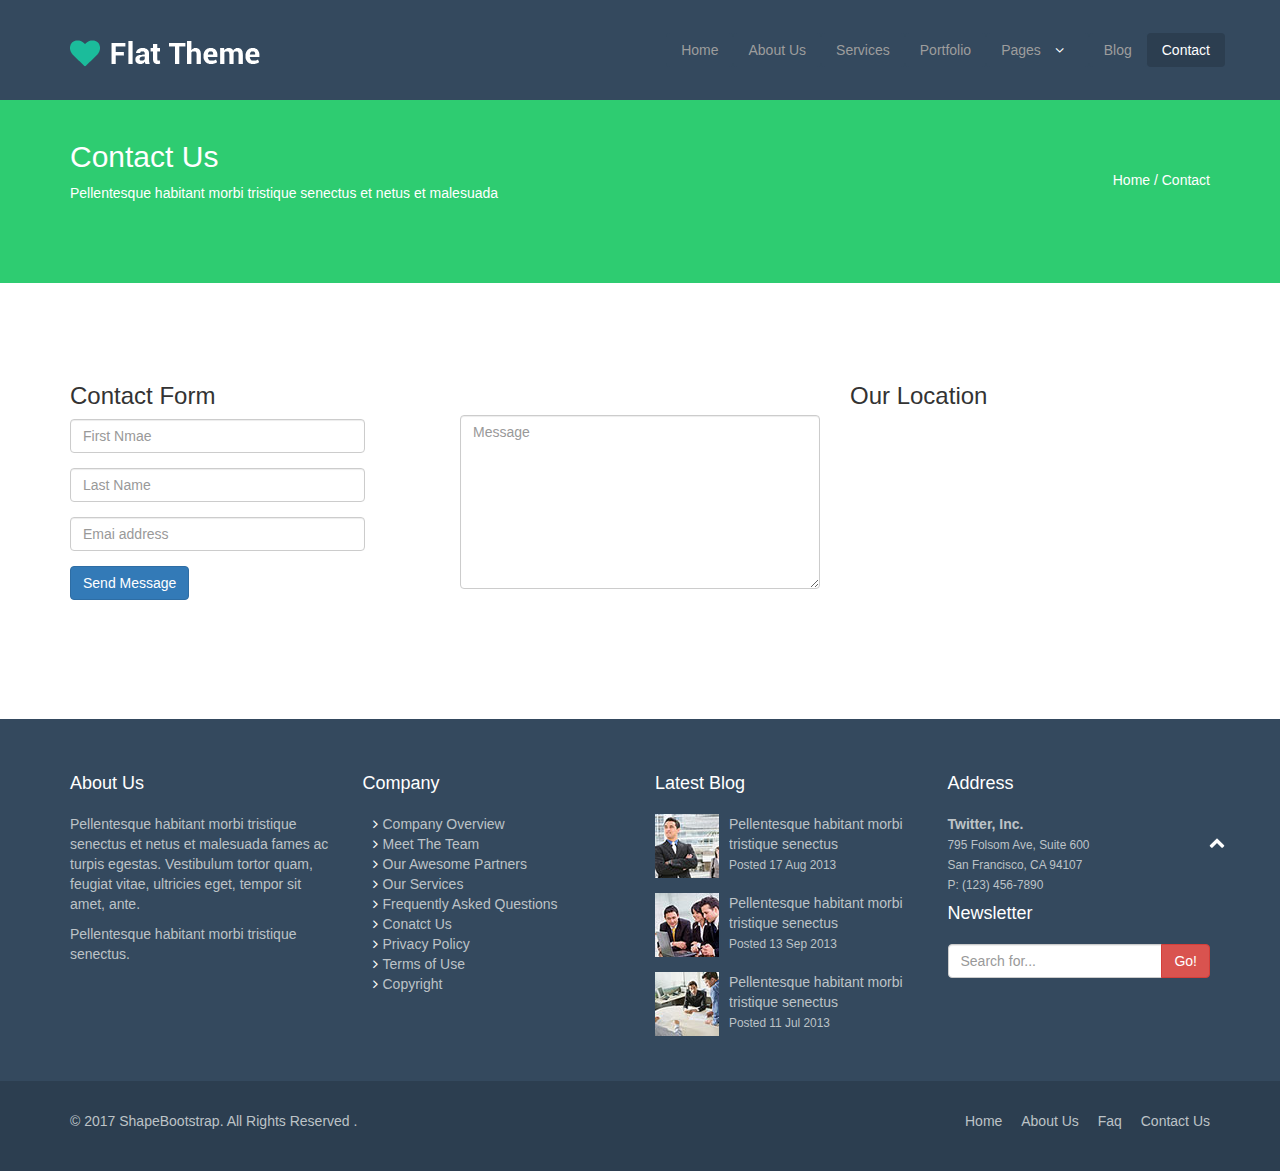
<file: Flat theme responsive/contact.html>
<!DOCTYPE html>
<html lang="en">
<head>
	<meta charset="UTF-8">
	<title>Contact-us</title>
 <link href="css/bootstrap.min.css" rel="stylesheet">
        <link href="css/font-awesome.min.css" rel="stylesheet">        
        <link rel="stylesheet" href="css/animate.min.css">
         <link rel="stylesheet" href="css/prettyPhoto.css">
        <link href="css/style.css" rel="stylesheet">
        <link href="css/responsive.css" rel="stylesheet">

     

        <!--[if lt IE 9]>
        <script src="//oss.maxcdn.com/html5shiv/3.7.2/html5shiv.min.js"></script>
        <script src="//oss.maxcdn.com/respond/1.4.2/respond.min.js"></script>
        <![endif]-->
         <link rel="shortcut icon" href="images/ico/favicon.ico">
    <link rel="apple-touch-icon-precomposed" sizes="144x144" href="images/ico/apple-touch-icon-144-precomposed.png">
    <link rel="apple-touch-icon-precomposed" sizes="114x114" href="images/ico/apple-touch-icon-114-precomposed.png">
    <link rel="apple-touch-icon-precomposed" sizes="72x72" href="images/ico/apple-touch-icon-72-precomposed.png">
    <link rel="apple-touch-icon-precomposed" href="images/ico/apple-touch-icon-57-precomposed.png">

</head>
<body>
	
<header class="navbar navbar-inverse navbar-fixed-top" role="navigation">
        <div class="container">
            <div class="navbar-header">
                <button type="button" class="navbar-toggle" data-toggle="collapse" data-target=".navbar-collapse">
                    <span class="sr-only">Toggle navigation</span>
                    <span class="icon-bar"></span>
                    <span class="icon-bar"></span>
                    <span class="icon-bar"></span>
                </button>
                <a class="navbar-brand" href="index.html"><img src="images/logo.png" alt="logo"></a>
            </div>
            <div class="collapse navbar-collapse">
                <ul class="nav navbar-nav navbar-right">
                    <li><a href="index.html">Home</a></li>
                    <li><a href="about-us.html">About Us</a></li>
                    <li ><a href="services.html">Services</a></li>
                    <li><a href="portfolio.html">Portfolio</a></li>
                    <li class="dropdown">
                        <a href="#" class="dropdown-toggle" data-toggle="dropdown">Pages <i class="fa fa-angle-down"></i></a>
                        <ul class="dropdown-menu">
                            <li><a href="career.html">Career</a></li>
                            <li><a href="blog-item.html">Blog Single</a></li>
                            <li><a href="pricing.html">Pricing</a></li>
                            <li><a href="404.html">404</a></li>
                            <li><a href="registration.html">Registration</a></li>
                            <li class="divider"></li>
                            <li><a href="privacy.html">Privacy Policy</a></li>
                            <li><a href="terms.html">Terms of Use</a></li>
                        </ul>
                    </li>
                    <li><a href="blog.html">Blog</a></li> 
                    <li class="active"><a href="contact.html">Contact</a></li>
                </ul>
            </div>
        </div>
    </header><!--/header-->

<section id="our_skill_top">
	<div class="container">
		<div class="row">
           
			<div class="col-md-6 our_skill_1">
				<h2>Contact Us</h2>
				<p>Pellentesque habitant morbi tristique senectus et netus et malesuada</p>
			</div>
			<div class="col-md-6 our_skill_2">
				<ul class=" our_skill_right pull-right">
					<li><a href="index.html">Home / </a></li>
					<li class="active">Contact</li>
				</ul>
			</div>

           
		</div>
	</div>
</section>
<section id="contact-form">
	<div class="container">

		<div class="row">
			<div class="col-sm-4">
				<h3>Contact Form</h3>
<form class="form-horizontal">
  <div class="form-group">   
    <div class="col-sm-10">
      <input type="email" class="form-control" id="inputEmail3" placeholder="First Nmae">
    </div>
  </div>

  <div class="form-group"> 
    <div class="col-sm-10">
      <input type="password" class="form-control" id="inputPassword3" placeholder="Last Name">
    </div>
  </div>

    <div class="form-group">
    <div class="col-sm-10">
      <input type="password" class="form-control" id="inputPassword3" placeholder="Emai address">
    </div>
  </div>
 
  <div class="form-group">
    <div class=" col-sm-10">
      <button type="submit" class="btn btn-primary"> Send Message </button>
    </div>
  </div>
</form>


			</div>
			<div class="col-sm-4">
			    <div class="message">
			    	<textarea class="form-control" name="Message" id="" cols="80" rows="8" placeholder="Message"></textarea>
			    </div>				
			</div>
			<div class="col-sm-4">
				<h3>Our Location</h3>
                <iframe width="100%" height="215" frameborder="0" scrolling="no" marginheight="0" marginwidth="0" src="https://maps.google.com.au/maps?f=q&amp;source=s_q&amp;hl=en&amp;geocode=&amp;q=Dhaka,+Dhaka+Division,+Bangladesh&amp;aq=0&amp;oq=dhaka+ban&amp;sll=40.714353,-74.005973&amp;sspn=0.836898,1.815491&amp;ie=UTF8&amp;hq=&amp;hnear=Dhaka+Division,+Bangladesh&amp;t=m&amp;ll=24.542126,90.293884&amp;spn=0.124922,0.411301&amp;z=8&amp;output=embed"></iframe>
			</div>
		</div>
	</div>
</section>




<section id="overview">
	<div class="container">
		<div class="row">

			<div class="col-md-3">
				<h4>About Us</h4>
				<p>Pellentesque habitant morbi tristique senectus et netus et malesuada fames ac turpis egestas. Vestibulum tortor quam, feugiat vitae, ultricies eget, tempor sit amet, ante.</p>
				<p>Pellentesque habitant morbi tristique senectus.</p>
			</div>
			<div class="col-md-3">
				<h4>Company</h4>
				<ul class="arrow">
					<li><i class="fa fa-angle-right"></i><a href="">Company Overview</a></li>
					<li><i class="fa fa-angle-right"></i><a href="">Meet The Team</a></li>
					<li><i class="fa fa-angle-right"></i><a href="">Our Awesome Partners</a></li>
					<li><i class="fa fa-angle-right"></i><a href="">Our Services</a></li>
					<li><i class="fa fa-angle-right"></i><a href="">Frequently Asked Questions</a></li>
					<li><i class="fa fa-angle-right"></i><a href="">Conatct Us</a></li>
					<li><i class="fa fa-angle-right"></i><a href="">Privacy Policy</a></li>
					<li><i class="fa fa-angle-right"></i><a href="">Terms of Use</a></li>
					<li><i class="fa fa-angle-right"></i><a href="">Copyright</a></li>
				</ul>
			</div>
			<div class="col-md-3">
				<h4>Latest Blog</h4>
				<div class="media">
					<div class="pull-left">
						<img src="images/blog/thumb1.jpg" alt="">
					</div>
					<div class="media-body">
						<span><a href="">Pellentesque habitant morbi tristique senectus</a></span> <br>
						<small>Posted 17 Aug 2013</small>
					</div>
				</div>
                <div class="media">
					<div class="pull-left">
						<img src="images/blog/thumb2.jpg" alt="">
					</div>
					<div class="media-body">
						<span><a href="">Pellentesque habitant morbi tristique senectus</a></span> <br>
						<small>Posted 13 Sep 2013</small>
					</div>
				</div>
				<div class="media">
					<div class="pull-left">
						<img src="images/blog/thumb3.jpg" alt="">
					</div>
					<div class="media-body">
						<span><a href="">Pellentesque habitant morbi tristique senectus</a></span> <br>
						<small>Posted 11 Jul 2013</small>
					</div>
				</div>

			</div>

			<div class="col-md-3">
				<h4>Address</h4>
				<strong>Twitter, Inc.</strong> <br>
				<small>795 Folsom Ave, Suite 600 <br>
                  San Francisco, CA 94107 <br>
                  P: (123) 456-7890 
				</small>
				<h4>Newsletter</h4>
				 <div class="input-group">
						      <input type="text" class="form-control" placeholder="Search for...">
						      <span class="input-group-btn">
						        <button class="btn btn-danger" type="button">Go!</button>
						      </span>
						    </div><!-- /input-group -->
						  </div>
			</div>

		</div>
	</div>
</section>

<footer id="footer">
	<div class="container">
		<div class="row">
			<div class="col-sm-6">
				<p>&copy; 2017 <a href="#"> ShapeBootstrap. </a> All Rights Reserved .</p>
			</div>
			<div class="col-sm-6">
				<ul class="pull-right">
					<li><a href="">Home</a></li>
					<li><a href="">About Us</a></li>
					<li><a href="">Faq</a></li>
                    <li><a href="">Contact Us</a></li>

				</ul>
			</div>
		</div>
	</div>
</footer>
<div class="scroll-to-top">
	<div class="scrollup">
		<i class="fa fa-chevron-up"></i>
	</div>
</div>

         <script src="js/jquery.js"></script>      
        <script src="js/bootstrap.min.js"></script>
        <script src="js/jquery.prettyPhoto.js"></script> 
        <script src="js/isotope.pkgd.min.js"></script>
        <script src="js/wow.min.js"></script> 
        <script src="js/main.js"></script>

</body>
</html>
</file>
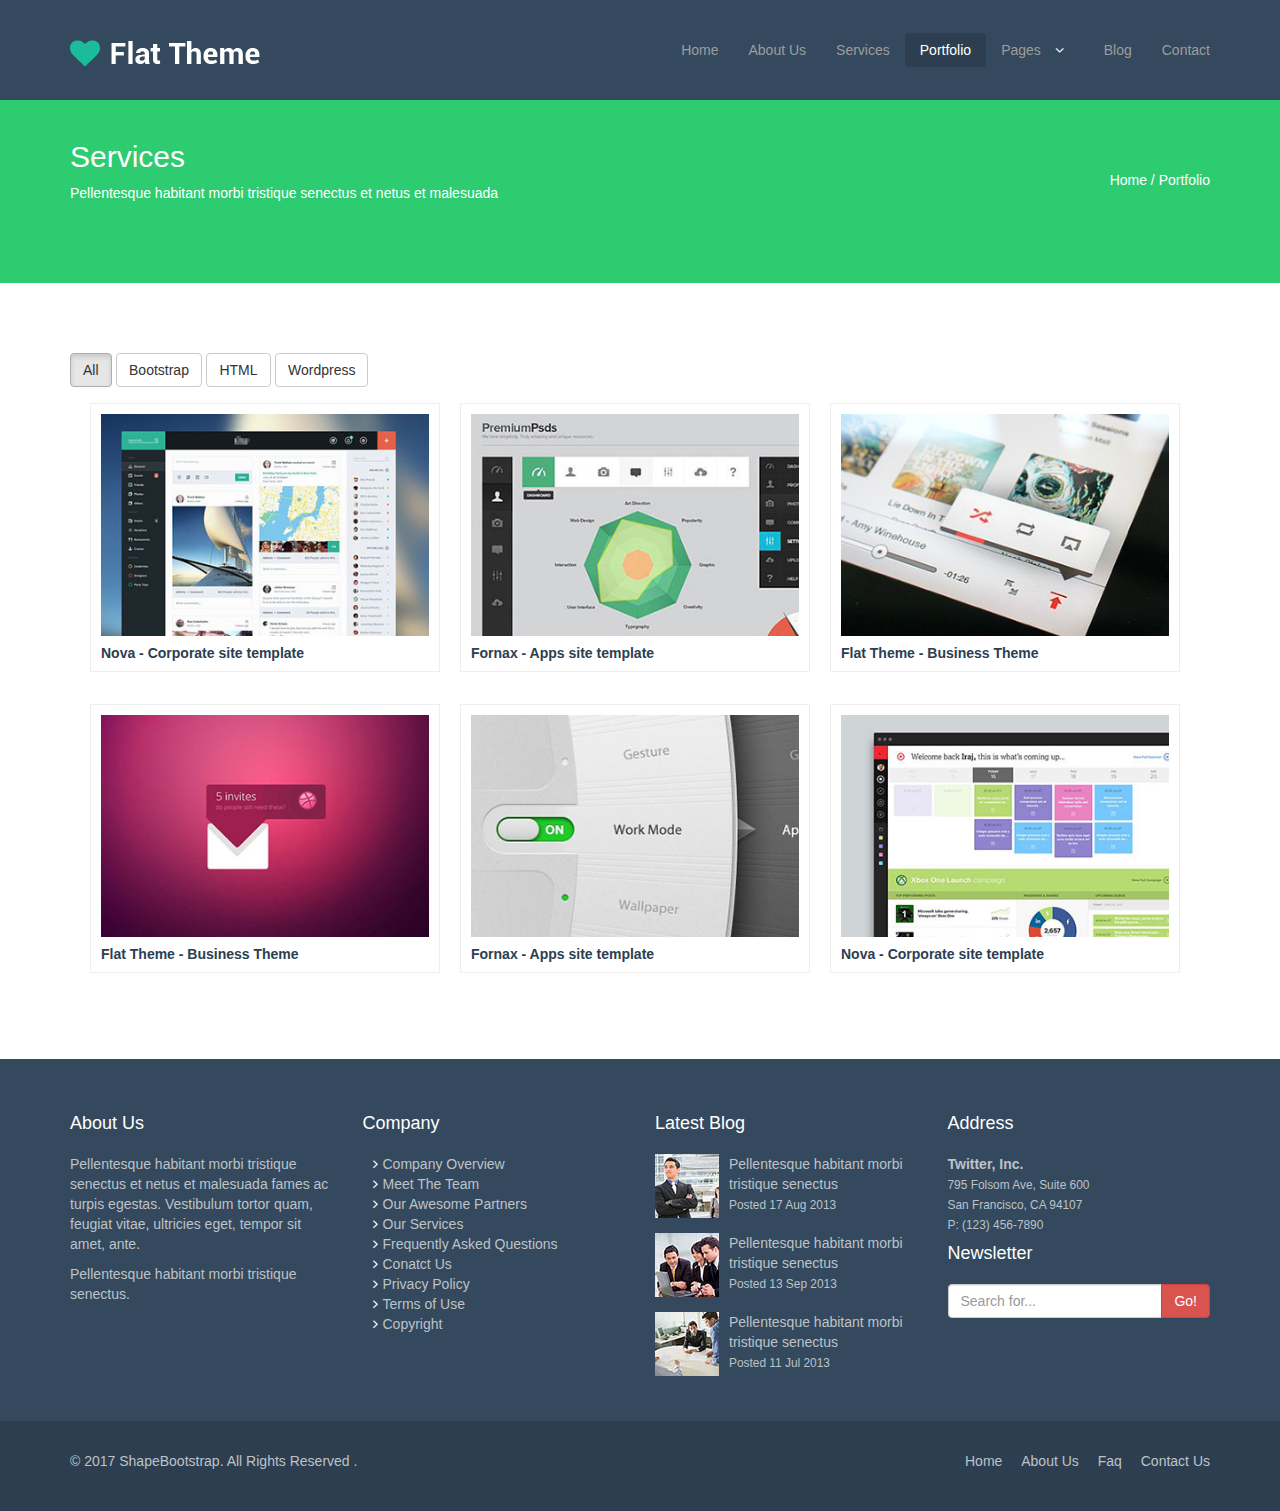
<file: Flat theme responsive/portfolio.html>
<!DOCTYPE html>
<html lang="en">
<head>
	<meta charset="UTF-8">
	<title>Portfolio</title>
 <link href="css/bootstrap.min.css" rel="stylesheet">
        <link href="css/font-awesome.min.css" rel="stylesheet">        
        <link rel="stylesheet" href="css/animate.min.css">
         <link rel="stylesheet" href="css/prettyPhoto.css">
        <link href="css/style.css" rel="stylesheet">
        <link href="css/responsive.css" rel="stylesheet">

     

        <!--[if lt IE 9]>
        <script src="//oss.maxcdn.com/html5shiv/3.7.2/html5shiv.min.js"></script>
        <script src="//oss.maxcdn.com/respond/1.4.2/respond.min.js"></script>
        <![endif]-->
         <link rel="shortcut icon" href="images/ico/favicon.ico">
    <link rel="apple-touch-icon-precomposed" sizes="144x144" href="images/ico/apple-touch-icon-144-precomposed.png">
    <link rel="apple-touch-icon-precomposed" sizes="114x114" href="images/ico/apple-touch-icon-114-precomposed.png">
    <link rel="apple-touch-icon-precomposed" sizes="72x72" href="images/ico/apple-touch-icon-72-precomposed.png">
    <link rel="apple-touch-icon-precomposed" href="images/ico/apple-touch-icon-57-precomposed.png">

</head>
<body>
	
<header class="navbar navbar-inverse navbar-fixed-top" role="navigation">
        <div class="container">
            <div class="navbar-header">
                <button type="button" class="navbar-toggle" data-toggle="collapse" data-target=".navbar-collapse">
                    <span class="sr-only">Toggle navigation</span>
                    <span class="icon-bar"></span>
                    <span class="icon-bar"></span>
                    <span class="icon-bar"></span>
                </button>
                <a class="navbar-brand" href="index.html"><img src="images/logo.png" alt="logo"></a>
            </div>
            <div class="collapse navbar-collapse">
                <ul class="nav navbar-nav navbar-right">
                    <li><a href="index.html">Home</a></li>
                    <li><a href="about-us.html">About Us</a></li>
                    <li ><a href="services.html">Services</a></li>
                    <li class="active" ><a href="portfolio.html">Portfolio</a></li>
                    <li class="dropdown">
                        <a href="#" class="dropdown-toggle" data-toggle="dropdown">Pages <i class="fa fa-angle-down"></i></a>
                        <ul class="dropdown-menu">
                            <li><a href="career.html">Career</a></li>
                            <li><a href="blog-item.html">Blog Single</a></li>
                            <li><a href="pricing.html">Pricing</a></li>
                            <li><a href="404.html">404</a></li>
                            <li><a href="registration.html">Registration</a></li>
                            <li class="divider"></li>
                            <li><a href="privacy.html">Privacy Policy</a></li>
                            <li><a href="terms.html">Terms of Use</a></li>
                        </ul>
                    </li>
                    <li><a href="blog.html">Blog</a></li> 
                    <li><a href="contact.html">Contact</a></li>
                </ul>
            </div>
        </div>
    </header><!--/header-->

<section id="our_skill_top">
	<div class="container">
		<div class="row">
           
			<div class="col-md-6 our_skill_1">
				<h2>Services</h2>
				<p>Pellentesque habitant morbi tristique senectus et netus et malesuada</p>
			</div>
			<div class="col-md-6 our_skill_2">
				<ul class=" our_skill_right pull-right">
					<li><a href="index.html">Home / </a></li>
					<li class="active">Portfolio</li>
				</ul>
			</div>

           
		</div>
	</div>
</section>

<section id="portfolio">
	<div class="container">
		<div class="row">
			<div class="col-md-12">

				<div class="portfolio-filter">
						<ul>

			 <li><a class="btn btn-default active" href="#" data-filter="*">All</a></li>
            <li><a class="btn btn-default" href="#" data-filter=".bootstrap">Bootstrap</a></li>
            <li><a class="btn btn-default" href="#" data-filter=".html">HTML</a></li>
            <li><a class="btn btn-default" href="#" data-filter=".wordpress">Wordpress</a></li>
														
						</ul>
					</div> <!-- end portfolio filter-->
                <div class="portfolio-items col-3">

                	<div class="portfolio-item apps">
								  	 	<div class="item-inner">
								  	 		<img class="img-responsive" src="images/thumb/item1.jpg" alt="">
								  	 	<h5> Nova - Corporate site template</h5>
								  	 	<div class="overlay">
                                                    <a class="preview btn btn-danger" title="Malesuada fames ac turpis egestas"     href="images/full/item1.jpg " rel="prettyPhoto"><i class="fa fa-eye"></i></a>
                                                </div>
								  	 	</div>
								  	 </div>
                     <div class="portfolio-item joomla bootstrap">
								  	 	<div class="item-inner">
								  	 		<img  class="img-responsive" src="images/thumb/item2.jpg" alt="">
								  	 	<h5> Fornax - Apps site template</h5>
								  	 	<div class="overlay">
                                                    <a class="preview btn btn-danger" title="Malesuada fames ac turpis egestas"     href="images/full/item2.jpg" rel="prettyPhoto"><i class="fa fa-eye"></i></a>
                                                </div>
								  	 	</div>
								  	 </div>

                    <div class="portfolio-item bootstrap wordpress">
								  	 	<div class="item-inner">
								  	 		<img  class="img-responsive" src="images/thumb/item3.jpg" alt="">
								  	 	<h5>Flat Theme - Business Theme</h5>
								  	 	<div class="overlay">
                                                    <a class="preview btn btn-danger" title="Malesuada fames ac turpis egestas"     href="images/full/item3.jpg" rel="prettyPhoto"><i class="fa fa-eye"></i></a>
                                                </div>
								  	 	</div>
								  	 </div>

                    <div class="portfolio-item joomla wordpress apps">
								  	 	<div class="item-inner">
								  	 		<img class="img-responsive" src="images/thumb/item4.jpg" alt="">
								  	 	<h5>Flat Theme - Business Theme</h5>
								  	 	<div class="overlay">
                                                    <a class="preview btn btn-danger" title="Malesuada fames ac turpis egestas"     href="images/full/item1.jpg" rel="prettyPhoto"><i class="fa fa-eye"></i></a>
                                                </div>
								  	 	</div>
								  	 </div>


					<div class="portfolio-item joomla html">
								  	 	<div class="item-inner">
								  	 		<img class="img-responsive" src="images/thumb/item5.jpg" alt="">
								  	 	<h5>Fornax - Apps site template</h5>
								  	 	<div class="overlay">
                                                    <a class="preview btn btn-danger" title="Malesuada fames ac turpis egestas"     href="images/full/item2.jpg" rel="prettyPhoto"><i class="fa fa-eye"></i></a>
                                                </div>
								  	 	</div>
								  	 </div>
								  	 
					<div class="portfolio-item wordpress html">
								  	 	<div class="item-inner">
								  	 		<img class="img-responsive" src="images/thumb/item6.jpg" alt="">
								  	 	<h5> Nova - Corporate site template</h5>
								  	 	<div class="overlay" >
                                                    <a class="preview btn btn-danger" title="Malesuada fames ac turpis egestas"     href="images/full/item3.jpg " rel="prettyPhoto"><i class="fa fa-eye" ></i></a>
                                                </div>
								  	 	</div>
								  	 </div>
								  	 
                  </div>
            
			</div>
		</div>
	</div>
</section>

<section id="overview">
	<div class="container">
		<div class="row">

			<div class="col-md-3">
				<h4>About Us</h4>
				<p>Pellentesque habitant morbi tristique senectus et netus et malesuada fames ac turpis egestas. Vestibulum tortor quam, feugiat vitae, ultricies eget, tempor sit amet, ante.</p>
				<p>Pellentesque habitant morbi tristique senectus.</p>
			</div>
			<div class="col-md-3">
				<h4>Company</h4>
				<ul class="arrow">
					<li><i class="fa fa-angle-right"></i><a href="">Company Overview</a></li>
					<li><i class="fa fa-angle-right"></i><a href="">Meet The Team</a></li>
					<li><i class="fa fa-angle-right"></i><a href="">Our Awesome Partners</a></li>
					<li><i class="fa fa-angle-right"></i><a href="">Our Services</a></li>
					<li><i class="fa fa-angle-right"></i><a href="">Frequently Asked Questions</a></li>
					<li><i class="fa fa-angle-right"></i><a href="">Conatct Us</a></li>
					<li><i class="fa fa-angle-right"></i><a href="">Privacy Policy</a></li>
					<li><i class="fa fa-angle-right"></i><a href="">Terms of Use</a></li>
					<li><i class="fa fa-angle-right"></i><a href="">Copyright</a></li>
				</ul>
			</div>
			<div class="col-md-3">
				<h4>Latest Blog</h4>
				<div class="media">
					<div class="pull-left">
						<img src="images/blog/thumb1.jpg" alt="">
					</div>
					<div class="media-body">
						<span><a href="">Pellentesque habitant morbi tristique senectus</a></span> <br>
						<small>Posted 17 Aug 2013</small>
					</div>
				</div>
                <div class="media">
					<div class="pull-left">
						<img src="images/blog/thumb2.jpg" alt="">
					</div>
					<div class="media-body">
						<span><a href="">Pellentesque habitant morbi tristique senectus</a></span> <br>
						<small>Posted 13 Sep 2013</small>
					</div>
				</div>
				<div class="media">
					<div class="pull-left">
						<img src="images/blog/thumb3.jpg" alt="">
					</div>
					<div class="media-body">
						<span><a href="">Pellentesque habitant morbi tristique senectus</a></span> <br>
						<small>Posted 11 Jul 2013</small>
					</div>
				</div>

			</div>

			<div class="col-md-3">
				<h4>Address</h4>
				<strong>Twitter, Inc.</strong> <br>
				<small>795 Folsom Ave, Suite 600 <br>
                  San Francisco, CA 94107 <br>
                  P: (123) 456-7890 
				</small>
				<h4>Newsletter</h4>
				 <div class="input-group">
						      <input type="text" class="form-control" placeholder="Search for...">
						      <span class="input-group-btn">
						        <button class="btn btn-danger" type="button">Go!</button>
						      </span>
						    </div><!-- /input-group -->
						  </div>
			</div>

		</div>
	</div>
</section>

<footer id="footer">
	<div class="container">
		<div class="row">
			<div class="col-sm-6">
				<p>&copy; 2017 <a href="#"> ShapeBootstrap. </a> All Rights Reserved .</p>
			</div>
			<div class="col-sm-6">
				<ul class="pull-right">
					<li><a href="">Home</a></li>
					<li><a href="">About Us</a></li>
					<li><a href="">Faq</a></li>
                    <li><a href="">Contact Us</a></li>

				</ul>
			</div>
		</div>
	</div>
</footer>
<div class="scroll-to-top">
	<div class="scrollup">
		<i class="fa fa-chevron-up"></i>
	</div>
</div>

         <script src="js/jquery.js"></script>      
        <script src="js/bootstrap.min.js"></script>
        <script src="js/jquery.prettyPhoto.js"></script> 
        <script src="js/isotope.pkgd.min.js"></script>
        <script src="js/wow.min.js"></script> 
        <script src="js/main.js"></script>

</body>
</html>
</file>
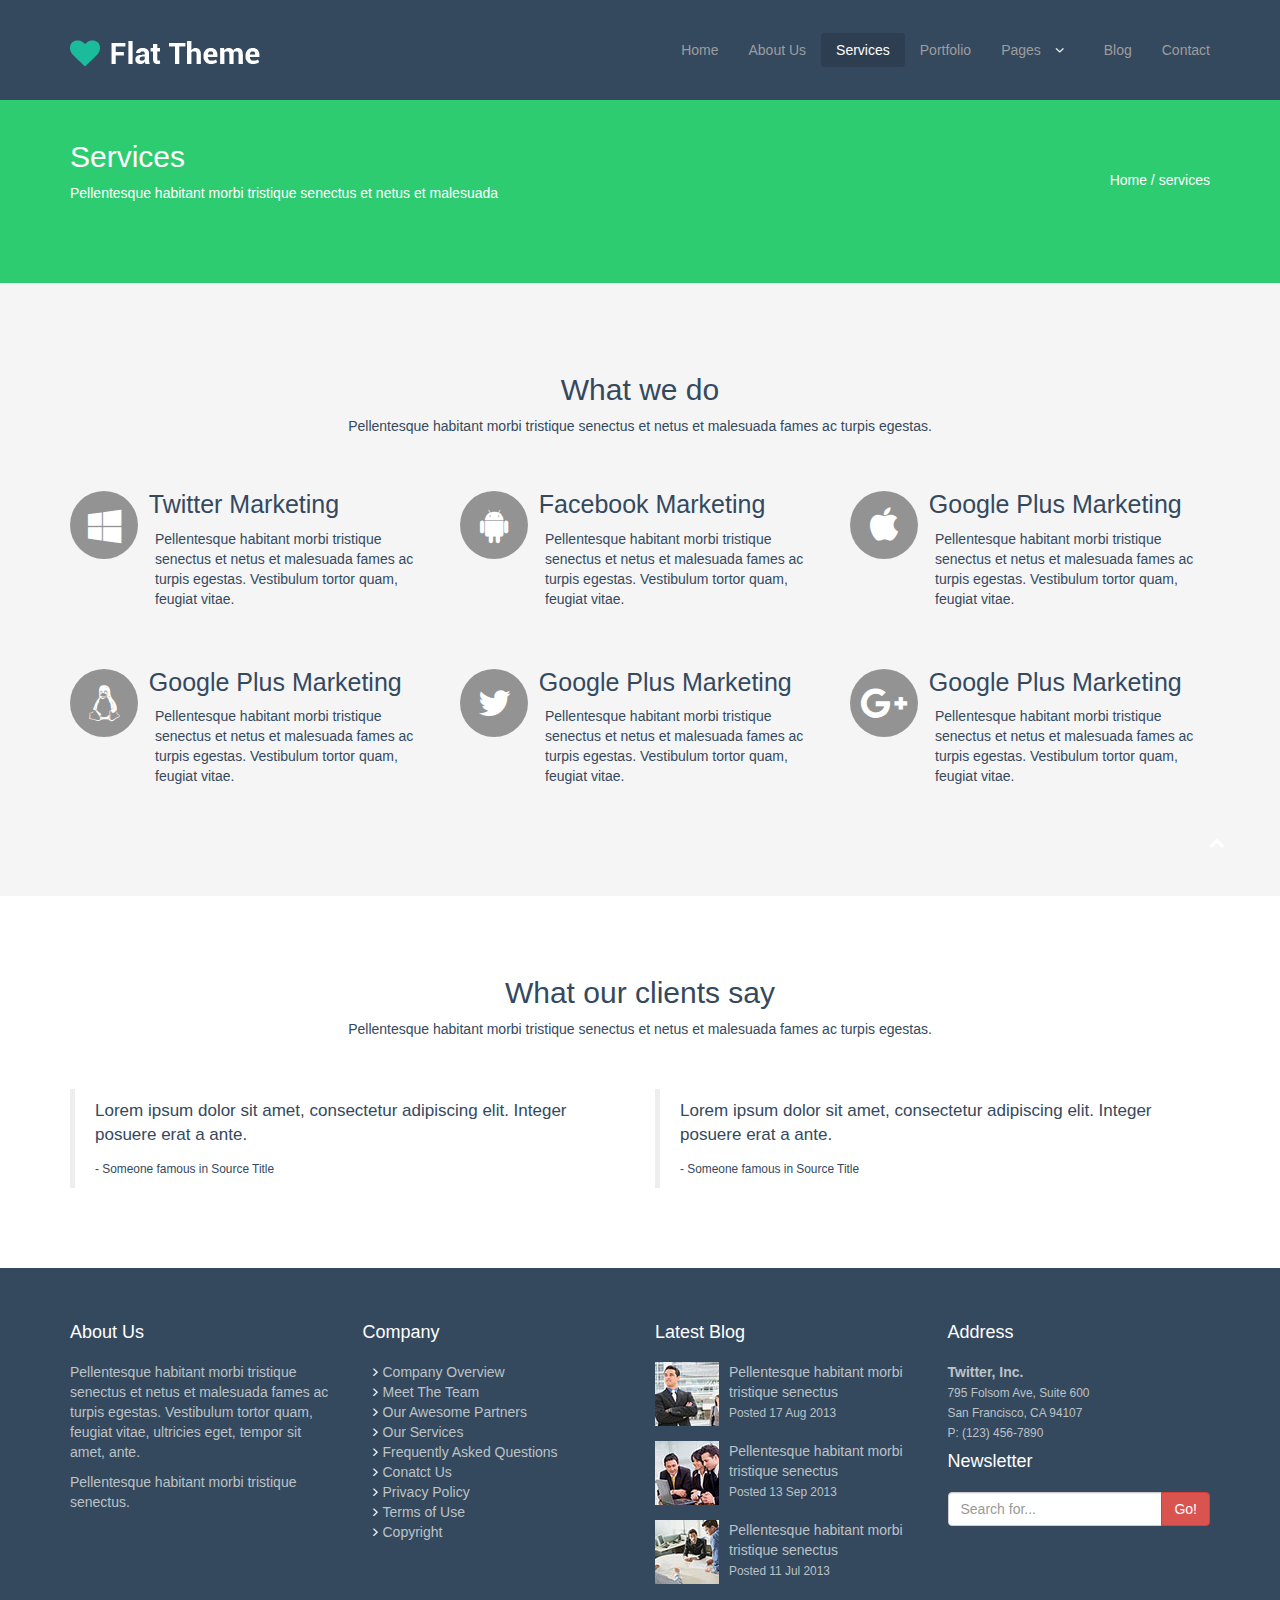
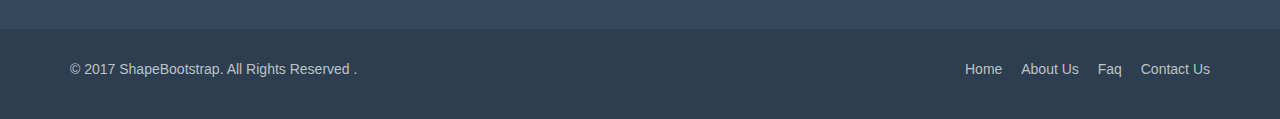
<file: Flat theme responsive/services.html>
<!DOCTYPE html>
<html lang="en">
<head>
	<meta charset="UTF-8">
	<title>services</title>
       <link href="css/bootstrap.min.css" rel="stylesheet">
        <link href="css/font-awesome.min.css" rel="stylesheet">        
        <link rel="stylesheet" href="css/animate.min.css">
         <link rel="stylesheet" href="css/prettyPhoto.css">
        <link href="css/style.css" rel="stylesheet">
        <link href="css/responsive.css" rel="stylesheet">

     

        <!--[if lt IE 9]>
        <script src="//oss.maxcdn.com/html5shiv/3.7.2/html5shiv.min.js"></script>
        <script src="//oss.maxcdn.com/respond/1.4.2/respond.min.js"></script>
        <![endif]-->
         <link rel="shortcut icon" href="images/ico/favicon.ico">
    <link rel="apple-touch-icon-precomposed" sizes="144x144" href="images/ico/apple-touch-icon-144-precomposed.png">
    <link rel="apple-touch-icon-precomposed" sizes="114x114" href="images/ico/apple-touch-icon-114-precomposed.png">
    <link rel="apple-touch-icon-precomposed" sizes="72x72" href="images/ico/apple-touch-icon-72-precomposed.png">
    <link rel="apple-touch-icon-precomposed" href="images/ico/apple-touch-icon-57-precomposed.png">

</head>
<body>
	
<header class="navbar navbar-inverse navbar-fixed-top" role="navigation">
        <div class="container">
            <div class="navbar-header">
                <button type="button" class="navbar-toggle" data-toggle="collapse" data-target=".navbar-collapse">
                    <span class="sr-only">Toggle navigation</span>
                    <span class="icon-bar"></span>
                    <span class="icon-bar"></span>
                    <span class="icon-bar"></span>
                </button>
                <a class="navbar-brand" href="index.html"><img src="images/logo.png" alt="logo"></a>
            </div>
            <div class="collapse navbar-collapse">
                <ul class="nav navbar-nav navbar-right">
                    <li><a href="index.html">Home</a></li>
                    <li><a href="about-us.html">About Us</a></li>
                    <li  class="active"><a href="services.html">Services</a></li>
                    <li><a href="portfolio.html">Portfolio</a></li>
                    <li class="dropdown">
                        <a href="#" class="dropdown-toggle" data-toggle="dropdown">Pages <i class="fa fa-angle-down"></i></a>
                        <ul class="dropdown-menu">
                            <li><a href="career.html">Career</a></li>
                            <li><a href="blog-item.html">Blog Single</a></li>
                            <li><a href="pricing.html">Pricing</a></li>
                            <li><a href="404.html">404</a></li>
                            <li><a href="registration.html">Registration</a></li>
                            <li class="divider"></li>
                            <li><a href="privacy.html">Privacy Policy</a></li>
                            <li><a href="terms.html">Terms of Use</a></li>
                        </ul>
                    </li>
                    <li><a href="blog.html">Blog</a></li> 
                    <li><a href="contact.html">Contact</a></li>
                </ul>
            </div>
        </div>
    </header><!--/header-->

<section id="our_skill_top">
	<div class="container">
		<div class="row">
           
			<div class="col-md-6 our_skill_1">
				<h2>Services</h2>
				<p>Pellentesque habitant morbi tristique senectus et netus et malesuada</p>
			</div>
			<div class="col-md-6 our_skill_2">
				<ul class=" our_skill_right pull-right">
					<li><a href="index.html">Home / </a></li>
					<li class="active">services</li>
				</ul>
			</div>

           
		</div>
	</div>
</section>
<!-- services section -->

 <section id="development-icon">
	<div class="container">
		<div class="row">
                <div class="col-md-12">
                    <div class="text-center top-content">
                        <h2>What we do</h2>
                        <p>Pellentesque habitant morbi tristique senectus et netus et malesuada fames ac turpis egestas.</p>
                    </div>                
                </div>

			<div class="col-md-4 col-sm-6">
			    <div class="content-2">
			    	<i class="fa fa-windows pull-left"></i>
				<h2>Twitter Marketing</h2>
				<p>Pellentesque habitant morbi tristique senectus et netus et malesuada fames ac turpis egestas. Vestibulum tortor quam, feugiat vitae.</p>
			    </div>
				
			</div>
			<div class="col-md-4 col-sm-6">
			<div class="content-2">
				<i class="fa fa-android pull-left"></i>
				<h2>Facebook Marketing</h2>
				<p>Pellentesque habitant morbi tristique senectus et netus et malesuada fames ac turpis egestas. Vestibulum tortor quam, feugiat vitae.</p>
			</div>
				
			</div>
			<div class="col-md-4 col-sm-6">
			<div class="content-2">
				<i class="fa fa-apple pull-left"></i>
				<h2>Google Plus Marketing</h2>
				<p>Pellentesque habitant morbi tristique senectus et netus et malesuada fames ac turpis egestas. Vestibulum tortor quam, feugiat vitae.</p>
			</div>
				
			</div>
			<div class="col-md-4 col-sm-6">
			<div class="content-2">
				<i class="fa fa-linux pull-left"></i>
				<h2>Google Plus Marketing</h2>
				<p>Pellentesque habitant morbi tristique senectus et netus et malesuada fames ac turpis egestas. Vestibulum tortor quam, feugiat vitae.</p>
			</div>
				
			</div>
			<div class="col-md-4 col-sm-6">
			<div class="content-2">
				<i class="fa fa-twitter pull-left"></i>
				<h2>Google Plus Marketing</h2>
				<p>Pellentesque habitant morbi tristique senectus et netus et malesuada fames ac turpis egestas. Vestibulum tortor quam, feugiat vitae.</p>
			</div>
				
			</div>
			<div class="col-md-4 col-sm-6">
			<div class="content-2">
				<i class="fa fa-google-plus pull-left"></i>
				<h2>Google Plus Marketing</h2>
				<p>Pellentesque habitant morbi tristique senectus et netus et malesuada fames ac turpis egestas. Vestibulum tortor quam, feugiat vitae.</p>
			</div>
				
			</div>
          
		</div>
	</div>
</section> <!-- social icon -->

<section id="bottom">
	<div class="container">
		<div class="row">
			<div class="col-sm-12">
				<div class="text-center bottom-top">
					<h2>What our clients say</h2>
					<p>Pellentesque habitant morbi tristique senectus et netus et malesuada fames ac turpis egestas.</p>
				</div>
			</div>

			<div class="col-sm-6">
			  <div class="bottom-content">
			  	<p>Lorem ipsum dolor sit amet, consectetur adipiscing elit. Integer posuere erat a ante.</p>
				<small> - Someone famous in Source Title</small>
			  </div>
				
			</div>
            <div class="col-sm-6">
            	 <div class="bottom-content">
			  	<p>Lorem ipsum dolor sit amet, consectetur adipiscing elit. Integer posuere erat a ante.</p>
				<small> - Someone famous in Source Title</small>
			  </div>
            </div>

		</div>
	</div>
</section>

<section id="overview">
	<div class="container">
		<div class="row">

			<div class="col-md-3">
				<h4>About Us</h4>
				<p>Pellentesque habitant morbi tristique senectus et netus et malesuada fames ac turpis egestas. Vestibulum tortor quam, feugiat vitae, ultricies eget, tempor sit amet, ante.</p>
				<p>Pellentesque habitant morbi tristique senectus.</p>
			</div>
			<div class="col-md-3">
				<h4>Company</h4>
				<ul class="arrow">
					<li><i class="fa fa-angle-right"></i><a href="">Company Overview</a></li>
					<li><i class="fa fa-angle-right"></i><a href="">Meet The Team</a></li>
					<li><i class="fa fa-angle-right"></i><a href="">Our Awesome Partners</a></li>
					<li><i class="fa fa-angle-right"></i><a href="">Our Services</a></li>
					<li><i class="fa fa-angle-right"></i><a href="">Frequently Asked Questions</a></li>
					<li><i class="fa fa-angle-right"></i><a href="">Conatct Us</a></li>
					<li><i class="fa fa-angle-right"></i><a href="">Privacy Policy</a></li>
					<li><i class="fa fa-angle-right"></i><a href="">Terms of Use</a></li>
					<li><i class="fa fa-angle-right"></i><a href="">Copyright</a></li>
				</ul>
			</div>
			<div class="col-md-3">
				<h4>Latest Blog</h4>
				<div class="media">
					<div class="pull-left">
						<img src="images/blog/thumb1.jpg" alt="">
					</div>
					<div class="media-body">
						<span><a href="">Pellentesque habitant morbi tristique senectus</a></span> <br>
						<small>Posted 17 Aug 2013</small>
					</div>
				</div>
                <div class="media">
					<div class="pull-left">
						<img src="images/blog/thumb2.jpg" alt="">
					</div>
					<div class="media-body">
						<span><a href="">Pellentesque habitant morbi tristique senectus</a></span> <br>
						<small>Posted 13 Sep 2013</small>
					</div>
				</div>
				<div class="media">
					<div class="pull-left">
						<img src="images/blog/thumb3.jpg" alt="">
					</div>
					<div class="media-body">
						<span><a href="">Pellentesque habitant morbi tristique senectus</a></span> <br>
						<small>Posted 11 Jul 2013</small>
					</div>
				</div>

			</div>

			<div class="col-md-3">
				<h4>Address</h4>
				<strong>Twitter, Inc.</strong> <br>
				<small>795 Folsom Ave, Suite 600 <br>
                  San Francisco, CA 94107 <br>
                  P: (123) 456-7890 
				</small>
				<h4>Newsletter</h4>
				 <div class="input-group">
						      <input type="text" class="form-control" placeholder="Search for...">
						      <span class="input-group-btn">
						        <button class="btn btn-danger" type="button">Go!</button>
						      </span>
						    </div><!-- /input-group -->
						  </div>
			</div>

		</div>
	</div>
</section>

<footer id="footer">
	<div class="container">
		<div class="row">
			<div class="col-sm-6">
				<p>&copy; 2017 <a href="#"> ShapeBootstrap. </a> All Rights Reserved .</p>
			</div>
			<div class="col-sm-6">
				<ul class="pull-right">
					<li><a href="">Home</a></li>
					<li><a href="">About Us</a></li>
					<li><a href="">Faq</a></li>
                    <li><a href="">Contact Us</a></li>

				</ul>
			</div>
		</div>
	</div>
</footer>
<div class="scroll-to-top">
	<div class="scrollup">
		<i class="fa fa-chevron-up"></i>
	</div>
</div>

         <script src="js/jquery.js"></script>      
        <script src="js/bootstrap.min.js"></script>
        <script src="js/jquery.prettyPhoto.js"></script> 
        <script src="js/wow.min.js"></script> 
        <script src="js/main.js"></script>

</body>
</html>
</file>
<file: Blue app [ practice ]/css/prettyPhoto.css>
div.pp_default .pp_top,div.pp_default .pp_top .pp_middle,div.pp_default .pp_top .pp_left,div.pp_default .pp_top .pp_right,div.pp_default .pp_bottom,div.pp_default .pp_bottom .pp_left,div.pp_default .pp_bottom .pp_middle,div.pp_default .pp_bottom .pp_right{height:13px}
div.pp_default .pp_top .pp_left{background:url(../images/prettyPhoto/default/sprite.png) -78px -93px no-repeat}
div.pp_default .pp_top .pp_middle{background:url(../images/prettyPhoto/default/sprite_x.png) top left repeat-x}
div.pp_default .pp_top .pp_right{background:url(../images/prettyPhoto/default/sprite.png) -112px -93px no-repeat}
div.pp_default .pp_content .ppt{color:#f8f8f8}
div.pp_default .pp_content_container .pp_left{background:url(../images/prettyPhoto/default/sprite_y.png) -7px 0 repeat-y;padding-left:13px}
div.pp_default .pp_content_container .pp_right{background:url(../images/prettyPhoto/default/sprite_y.png) top right repeat-y;padding-right:13px}
div.pp_default .pp_next:hover{background:url(../images/prettyPhoto/default/sprite_next.png) center right no-repeat;cursor:pointer}
div.pp_default .pp_previous:hover{background:url(../images/prettyPhoto/default/sprite_prev.png) center left no-repeat;cursor:pointer}
div.pp_default .pp_expand{background:url(../images/prettyPhoto/default/sprite.png) 0 -29px no-repeat;cursor:pointer;width:28px;height:28px}
div.pp_default .pp_expand:hover{background:url(../images/prettyPhoto/default/sprite.png) 0 -56px no-repeat;cursor:pointer}
div.pp_default .pp_contract{background:url(../images/prettyPhoto/default/sprite.png) 0 -84px no-repeat;cursor:pointer;width:28px;height:28px}
div.pp_default .pp_contract:hover{background:url(../images/prettyPhoto/default/sprite.png) 0 -113px no-repeat;cursor:pointer}
div.pp_default .pp_close{width:30px;height:30px;background:url(../images/prettyPhoto/default/sprite.png) 2px 1px no-repeat;cursor:pointer}
div.pp_default .pp_gallery ul li a{background:url(../images/prettyPhoto/default/default_thumb.png) center center #f8f8f8;border:1px solid #aaa}
div.pp_default .pp_social{margin-top:7px}
div.pp_default .pp_gallery a.pp_arrow_previous,div.pp_default .pp_gallery a.pp_arrow_next{position:static;left:auto}
div.pp_default .pp_nav .pp_play,div.pp_default .pp_nav .pp_pause{background:url(../images/prettyPhoto/default/sprite.png) -51px 1px no-repeat;height:30px;width:30px}
div.pp_default .pp_nav .pp_pause{background-position:-51px -29px}
div.pp_default a.pp_arrow_previous,div.pp_default a.pp_arrow_next{background:url(../images/prettyPhoto/default/sprite.png) -31px -3px no-repeat;height:20px;width:20px;margin:4px 0 0}
div.pp_default a.pp_arrow_next{left:52px;background-position:-82px -3px}
div.pp_default .pp_content_container .pp_details{margin-top:5px}
div.pp_default .pp_nav{clear:none;height:30px;width:110px;position:relative}
div.pp_default .pp_nav .currentTextHolder{font-family:Georgia;font-style:italic;color:#999;font-size:11px;left:75px;line-height:25px;position:absolute;top:2px;margin:0;padding:0 0 0 10px}
div.pp_default .pp_close:hover,div.pp_default .pp_nav .pp_play:hover,div.pp_default .pp_nav .pp_pause:hover,div.pp_default .pp_arrow_next:hover,div.pp_default .pp_arrow_previous:hover{opacity:0.7}
div.pp_default .pp_description{font-size:11px;font-weight:700;line-height:14px;margin:5px 50px 5px 0}
div.pp_default .pp_bottom .pp_left{background:url(../images/prettyPhoto/default/sprite.png) -78px -127px no-repeat}
div.pp_default .pp_bottom .pp_middle{background:url(../images/prettyPhoto/default/sprite_x.png) bottom left repeat-x}
div.pp_default .pp_bottom .pp_right{background:url(../images/prettyPhoto/default/sprite.png) -112px -127px no-repeat}
div.pp_default .pp_loaderIcon{background:url(../images/prettyPhoto/default/loader.gif) center center no-repeat}
div.light_rounded .pp_top .pp_left{background:url(../images/prettyPhoto/light_rounded/sprite.png) -88px -53px no-repeat}
div.light_rounded .pp_top .pp_right{background:url(../images/prettyPhoto/light_rounded/sprite.png) -110px -53px no-repeat}
div.light_rounded .pp_next:hover{background:url(../images/prettyPhoto/light_rounded/btnNext.png) center right no-repeat;cursor:pointer}
div.light_rounded .pp_previous:hover{background:url(../images/prettyPhoto/light_rounded/btnPrevious.png) center left no-repeat;cursor:pointer}
div.light_rounded .pp_expand{background:url(../images/prettyPhoto/light_rounded/sprite.png) -31px -26px no-repeat;cursor:pointer}
div.light_rounded .pp_expand:hover{background:url(../images/prettyPhoto/light_rounded/sprite.png) -31px -47px no-repeat;cursor:pointer}
div.light_rounded .pp_contract{background:url(../images/prettyPhoto/light_rounded/sprite.png) 0 -26px no-repeat;cursor:pointer}
div.light_rounded .pp_contract:hover{background:url(../images/prettyPhoto/light_rounded/sprite.png) 0 -47px no-repeat;cursor:pointer}
div.light_rounded .pp_close{width:75px;height:22px;background:url(../images/prettyPhoto/light_rounded/sprite.png) -1px -1px no-repeat;cursor:pointer}
div.light_rounded .pp_nav .pp_play{background:url(../images/prettyPhoto/light_rounded/sprite.png) -1px -100px no-repeat;height:15px;width:14px}
div.light_rounded .pp_nav .pp_pause{background:url(../images/prettyPhoto/light_rounded/sprite.png) -24px -100px no-repeat;height:15px;width:14px}
div.light_rounded .pp_arrow_previous{background:url(../images/prettyPhoto/light_rounded/sprite.png) 0 -71px no-repeat}
div.light_rounded .pp_arrow_next{background:url(../images/prettyPhoto/light_rounded/sprite.png) -22px -71px no-repeat}
div.light_rounded .pp_bottom .pp_left{background:url(../images/prettyPhoto/light_rounded/sprite.png) -88px -80px no-repeat}
div.light_rounded .pp_bottom .pp_right{background:url(../images/prettyPhoto/light_rounded/sprite.png) -110px -80px no-repeat}
div.dark_rounded .pp_top .pp_left{background:url(../images/prettyPhoto/dark_rounded/sprite.png) -88px -53px no-repeat}
div.dark_rounded .pp_top .pp_right{background:url(../images/prettyPhoto/dark_rounded/sprite.png) -110px -53px no-repeat}
div.dark_rounded .pp_content_container .pp_left{background:url(../images/prettyPhoto/dark_rounded/contentPattern.png) top left repeat-y}
div.dark_rounded .pp_content_container .pp_right{background:url(../images/prettyPhoto/dark_rounded/contentPattern.png) top right repeat-y}
div.dark_rounded .pp_next:hover{background:url(../images/prettyPhoto/dark_rounded/btnNext.png) center right no-repeat;cursor:pointer}
div.dark_rounded .pp_previous:hover{background:url(../images/prettyPhoto/dark_rounded/btnPrevious.png) center left no-repeat;cursor:pointer}
div.dark_rounded .pp_expand{background:url(../images/prettyPhoto/dark_rounded/sprite.png) -31px -26px no-repeat;cursor:pointer}
div.dark_rounded .pp_expand:hover{background:url(../images/prettyPhoto/dark_rounded/sprite.png) -31px -47px no-repeat;cursor:pointer}
div.dark_rounded .pp_contract{background:url(../images/prettyPhoto/dark_rounded/sprite.png) 0 -26px no-repeat;cursor:pointer}
div.dark_rounded .pp_contract:hover{background:url(../images/prettyPhoto/dark_rounded/sprite.png) 0 -47px no-repeat;cursor:pointer}
div.dark_rounded .pp_close{width:75px;height:22px;background:url(../images/prettyPhoto/dark_rounded/sprite.png) -1px -1px no-repeat;cursor:pointer}
div.dark_rounded .pp_description{margin-right:85px;color:#fff}
div.dark_rounded .pp_nav .pp_play{background:url(../images/prettyPhoto/dark_rounded/sprite.png) -1px -100px no-repeat;height:15px;width:14px}
div.dark_rounded .pp_nav .pp_pause{background:url(../images/prettyPhoto/dark_rounded/sprite.png) -24px -100px no-repeat;height:15px;width:14px}
div.dark_rounded .pp_arrow_previous{background:url(../images/prettyPhoto/dark_rounded/sprite.png) 0 -71px no-repeat}
div.dark_rounded .pp_arrow_next{background:url(../images/prettyPhoto/dark_rounded/sprite.png) -22px -71px no-repeat}
div.dark_rounded .pp_bottom .pp_left{background:url(../images/prettyPhoto/dark_rounded/sprite.png) -88px -80px no-repeat}
div.dark_rounded .pp_bottom .pp_right{background:url(../images/prettyPhoto/dark_rounded/sprite.png) -110px -80px no-repeat}
div.dark_rounded .pp_loaderIcon{background:url(../images/prettyPhoto/dark_rounded/loader.gif) center center no-repeat}
div.dark_square .pp_left,div.dark_square .pp_middle,div.dark_square .pp_right,div.dark_square .pp_content{background:#000}
div.dark_square .pp_description{color:#fff;margin:0 85px 0 0}
div.dark_square .pp_loaderIcon{background:url(../images/prettyPhoto/dark_square/loader.gif) center center no-repeat}
div.dark_square .pp_expand{background:url(../images/prettyPhoto/dark_square/sprite.png) -31px -26px no-repeat;cursor:pointer}
div.dark_square .pp_expand:hover{background:url(../images/prettyPhoto/dark_square/sprite.png) -31px -47px no-repeat;cursor:pointer}
div.dark_square .pp_contract{background:url(../images/prettyPhoto/dark_square/sprite.png) 0 -26px no-repeat;cursor:pointer}
div.dark_square .pp_contract:hover{background:url(../images/prettyPhoto/dark_square/sprite.png) 0 -47px no-repeat;cursor:pointer}
div.dark_square .pp_close{width:75px;height:22px;background:url(../images/prettyPhoto/dark_square/sprite.png) -1px -1px no-repeat;cursor:pointer}
div.dark_square .pp_nav{clear:none}
div.dark_square .pp_nav .pp_play{background:url(../images/prettyPhoto/dark_square/sprite.png) -1px -100px no-repeat;height:15px;width:14px}
div.dark_square .pp_nav .pp_pause{background:url(../images/prettyPhoto/dark_square/sprite.png) -24px -100px no-repeat;height:15px;width:14px}
div.dark_square .pp_arrow_previous{background:url(../images/prettyPhoto/dark_square/sprite.png) 0 -71px no-repeat}
div.dark_square .pp_arrow_next{background:url(../images/prettyPhoto/dark_square/sprite.png) -22px -71px no-repeat}
div.dark_square .pp_next:hover{background:url(../images/prettyPhoto/dark_square/btnNext.png) center right no-repeat;cursor:pointer}
div.dark_square .pp_previous:hover{background:url(../images/prettyPhoto/dark_square/btnPrevious.png) center left no-repeat;cursor:pointer}
div.light_square .pp_expand{background:url(../images/prettyPhoto/light_square/sprite.png) -31px -26px no-repeat;cursor:pointer}
div.light_square .pp_expand:hover{background:url(../images/prettyPhoto/light_square/sprite.png) -31px -47px no-repeat;cursor:pointer}
div.light_square .pp_contract{background:url(../images/prettyPhoto/light_square/sprite.png) 0 -26px no-repeat;cursor:pointer}
div.light_square .pp_contract:hover{background:url(../images/prettyPhoto/light_square/sprite.png) 0 -47px no-repeat;cursor:pointer}
div.light_square .pp_close{width:75px;height:22px;background:url(../images/prettyPhoto/light_square/sprite.png) -1px -1px no-repeat;cursor:pointer}
div.light_square .pp_nav .pp_play{background:url(../images/prettyPhoto/light_square/sprite.png) -1px -100px no-repeat;height:15px;width:14px}
div.light_square .pp_nav .pp_pause{background:url(../images/prettyPhoto/light_square/sprite.png) -24px -100px no-repeat;height:15px;width:14px}
div.light_square .pp_arrow_previous{background:url(../images/prettyPhoto/light_square/sprite.png) 0 -71px no-repeat}
div.light_square .pp_arrow_next{background:url(../images/prettyPhoto/light_square/sprite.png) -22px -71px no-repeat}
div.light_square .pp_next:hover{background:url(../images/prettyPhoto/light_square/btnNext.png) center right no-repeat;cursor:pointer}
div.light_square .pp_previous:hover{background:url(../images/prettyPhoto/light_square/btnPrevious.png) center left no-repeat;cursor:pointer}
div.facebook .pp_top .pp_left{background:url(../images/prettyPhoto/facebook/sprite.png) -88px -53px no-repeat}
div.facebook .pp_top .pp_middle{background:url(../images/prettyPhoto/facebook/contentPatternTop.png) top left repeat-x}
div.facebook .pp_top .pp_right{background:url(../images/prettyPhoto/facebook/sprite.png) -110px -53px no-repeat}
div.facebook .pp_content_container .pp_left{background:url(../images/prettyPhoto/facebook/contentPatternLeft.png) top left repeat-y}
div.facebook .pp_content_container .pp_right{background:url(../images/prettyPhoto/facebook/contentPatternRight.png) top right repeat-y}
div.facebook .pp_expand{background:url(../images/prettyPhoto/facebook/sprite.png) -31px -26px no-repeat;cursor:pointer}
div.facebook .pp_expand:hover{background:url(../images/prettyPhoto/facebook/sprite.png) -31px -47px no-repeat;cursor:pointer}
div.facebook .pp_contract{background:url(../images/prettyPhoto/facebook/sprite.png) 0 -26px no-repeat;cursor:pointer}
div.facebook .pp_contract:hover{background:url(../images/prettyPhoto/facebook/sprite.png) 0 -47px no-repeat;cursor:pointer}
div.facebook .pp_close{width:22px;height:22px;background:url(../images/prettyPhoto/facebook/sprite.png) -1px -1px no-repeat;cursor:pointer}
div.facebook .pp_description{margin:0 37px 0 0}
div.facebook .pp_loaderIcon{background:url(../images/prettyPhoto/facebook/loader.gif) center center no-repeat}
div.facebook .pp_arrow_previous{background:url(../images/prettyPhoto/facebook/sprite.png) 0 -71px no-repeat;height:22px;margin-top:0;width:22px}
div.facebook .pp_arrow_previous.disabled{background-position:0 -96px;cursor:default}
div.facebook .pp_arrow_next{background:url(../images/prettyPhoto/facebook/sprite.png) -32px -71px no-repeat;height:22px;margin-top:0;width:22px}
div.facebook .pp_arrow_next.disabled{background-position:-32px -96px;cursor:default}
div.facebook .pp_nav{margin-top:0}
div.facebook .pp_nav p{font-size:15px;padding:0 3px 0 4px}
div.facebook .pp_nav .pp_play{background:url(../images/prettyPhoto/facebook/sprite.png) -1px -123px no-repeat;height:22px;width:22px}
div.facebook .pp_nav .pp_pause{background:url(../images/prettyPhoto/facebook/sprite.png) -32px -123px no-repeat;height:22px;width:22px}
div.facebook .pp_next:hover{background:url(../images/prettyPhoto/facebook/btnNext.png) center right no-repeat;cursor:pointer}
div.facebook .pp_previous:hover{background:url(../images/prettyPhoto/facebook/btnPrevious.png) center left no-repeat;cursor:pointer}
div.facebook .pp_bottom .pp_left{background:url(../images/prettyPhoto/facebook/sprite.png) -88px -80px no-repeat}
div.facebook .pp_bottom .pp_middle{background:url(../images/prettyPhoto/facebook/contentPatternBottom.png) top left repeat-x}
div.facebook .pp_bottom .pp_right{background:url(../images/prettyPhoto/facebook/sprite.png) -110px -80px no-repeat}
div.pp_pic_holder a:focus{outline:none}
div.pp_overlay{background:#000;display:none;left:0;position:absolute;top:0;width:100%;z-index:9500}
div.pp_pic_holder{display:none;position:absolute;width:100px;z-index:10000}
.pp_content{height:40px;min-width:40px}
* html .pp_content{width:40px}
.pp_content_container{position:relative;text-align:left;width:100%}
.pp_content_container .pp_left{padding-left:20px}
.pp_content_container .pp_right{padding-right:20px}
.pp_content_container .pp_details{float:left;margin:10px 0 2px}
.pp_description{display:none;margin:0}
.pp_social{float:left;margin:0}
.pp_social .facebook{float:left;margin-left:5px;width:55px;overflow:hidden}
.pp_social .twitter{float:left}
.pp_nav{clear:right;float:left;margin:3px 10px 0 0}
.pp_nav p{float:left;white-space:nowrap;margin:2px 4px}
.pp_nav .pp_play,.pp_nav .pp_pause{float:left;margin-right:4px;text-indent:-10000px}
a.pp_arrow_previous,a.pp_arrow_next{display:block;float:left;height:15px;margin-top:3px;overflow:hidden;text-indent:-10000px;width:14px}
.pp_hoverContainer{position:absolute;top:0;width:100%;z-index:2000}
.pp_gallery{display:none;left:50%;margin-top:-50px;position:absolute;z-index:10000}
.pp_gallery div{float:left;overflow:hidden;position:relative}
.pp_gallery ul{float:left;height:35px;position:relative;white-space:nowrap;margin:0 0 0 5px;padding:0}
.pp_gallery ul a{border:1px rgba(0,0,0,0.5) solid;display:block;float:left;height:33px;overflow:hidden}
.pp_gallery ul a img{border:0}
.pp_gallery li{display:block;float:left;margin:0 5px 0 0;padding:0}
.pp_gallery li.default a{background:url(../images/prettyPhoto/facebook/default_thumbnail.gif) 0 0 no-repeat;display:block;height:33px;width:50px}
.pp_gallery .pp_arrow_previous,.pp_gallery .pp_arrow_next{margin-top:7px!important}
a.pp_next{background:url(../images/prettyPhoto/light_rounded/btnNext.png) 10000px 10000px no-repeat;display:block;float:right;height:100%;text-indent:-10000px;width:49%}
a.pp_previous{background:url(../images/prettyPhoto/light_rounded/btnNext.png) 10000px 10000px no-repeat;display:block;float:left;height:100%;text-indent:-10000px;width:49%}
a.pp_expand,a.pp_contract{cursor:pointer;display:none;height:20px;position:absolute;right:30px;text-indent:-10000px;top:10px;width:20px;z-index:20000}
a.pp_close{position:absolute;right:0;top:0;display:block;line-height:22px;text-indent:-10000px}
.pp_loaderIcon{display:block;height:24px;left:50%;position:absolute;top:50%;width:24px;margin:-12px 0 0 -12px}
#pp_full_res{line-height:1!important}
#pp_full_res .pp_inline{text-align:left}
#pp_full_res .pp_inline p{margin:0 0 15px}
div.ppt{color:#fff;display:none;font-size:17px;z-index:9999;margin:0 0 5px 15px}
div.pp_default .pp_content,div.light_rounded .pp_content{background-color:#fff}
div.pp_default #pp_full_res .pp_inline,div.light_rounded .pp_content .ppt,div.light_rounded #pp_full_res .pp_inline,div.light_square .pp_content .ppt,div.light_square #pp_full_res .pp_inline,div.facebook .pp_content .ppt,div.facebook #pp_full_res .pp_inline{color:#000}
div.pp_default .pp_gallery ul li a:hover,div.pp_default .pp_gallery ul li.selected a,.pp_gallery ul a:hover,.pp_gallery li.selected a{border-color:#fff}
div.pp_default .pp_details,div.light_rounded .pp_details,div.dark_rounded .pp_details,div.dark_square .pp_details,div.light_square .pp_details,div.facebook .pp_details{position:relative}
div.light_rounded .pp_top .pp_middle,div.light_rounded .pp_content_container .pp_left,div.light_rounded .pp_content_container .pp_right,div.light_rounded .pp_bottom .pp_middle,div.light_square .pp_left,div.light_square .pp_middle,div.light_square .pp_right,div.light_square .pp_content,div.facebook .pp_content{background:#fff}
div.light_rounded .pp_description,div.light_square .pp_description{margin-right:85px}
div.light_rounded .pp_gallery a.pp_arrow_previous,div.light_rounded .pp_gallery a.pp_arrow_next,div.dark_rounded .pp_gallery a.pp_arrow_previous,div.dark_rounded .pp_gallery a.pp_arrow_next,div.dark_square .pp_gallery a.pp_arrow_previous,div.dark_square .pp_gallery a.pp_arrow_next,div.light_square .pp_gallery a.pp_arrow_previous,div.light_square .pp_gallery a.pp_arrow_next{margin-top:12px!important}
div.light_rounded .pp_arrow_previous.disabled,div.dark_rounded .pp_arrow_previous.disabled,div.dark_square .pp_arrow_previous.disabled,div.light_square .pp_arrow_previous.disabled{background-position:0 -87px;cursor:default}
div.light_rounded .pp_arrow_next.disabled,div.dark_rounded .pp_arrow_next.disabled,div.dark_square .pp_arrow_next.disabled,div.light_square .pp_arrow_next.disabled{background-position:-22px -87px;cursor:default}
div.light_rounded .pp_loaderIcon,div.light_square .pp_loaderIcon{background:url(../images/prettyPhoto/light_rounded/loader.gif) center center no-repeat}
div.dark_rounded .pp_top .pp_middle,div.dark_rounded .pp_content,div.dark_rounded .pp_bottom .pp_middle{background:url(../images/prettyPhoto/dark_rounded/contentPattern.png) top left repeat}
div.dark_rounded .currentTextHolder,div.dark_square .currentTextHolder{color:#c4c4c4}
div.dark_rounded #pp_full_res .pp_inline,div.dark_square #pp_full_res .pp_inline{color:#fff}
.pp_top,.pp_bottom{height:20px;position:relative}
* html .pp_top,* html .pp_bottom{padding:0 20px}
.pp_top .pp_left,.pp_bottom .pp_left{height:20px;left:0;position:absolute;width:20px}
.pp_top .pp_middle,.pp_bottom .pp_middle{height:20px;left:20px;position:absolute;right:20px}
* html .pp_top .pp_middle,* html .pp_bottom .pp_middle{left:0;position:static}
.pp_top .pp_right,.pp_bottom .pp_right{height:20px;left:auto;position:absolute;right:0;top:0;width:20px}
.pp_fade,.pp_gallery li.default a img{display:none}
</file>
<file: Blue app [ practice ]/css/style.css>
/*  ===============================
  1 . Google Font ....
  ==================================
*/

@import url(http://fonts.googleapis.com/css?family=Roboto:400,100,300,700);

/*  ============================================
  2 . global style ....
  ==============================================
*/

body{
	margin:0;
	padding: 0;
	background-color: #34495e;
    color: #c8c8c8;
    font-family: 'Roboto', sans-serif;
    font-size: 16px;
    font-weight: 300;
    line-height: 28px;
}
.section-padding{
	padding-top:140px;
	padding-bottom: 70px; 
}
img {
	display: block;
	width:252px;
	max-width: 100%;
	height: auto;
}
.underline{
	position: relative;
	font-size: 20px;
	max-width: 350px;
	margin: auto;
	margin-bottom: 80px;
	color: #0099FF;
}
.underline:before{
    width:150px;
    height:1px;
    position: absolute;
   background-color: #777;
   top:50%;
   left: 0;
   content: "";
}

.underline:after{
    width:150px;
    height:1px;
    position:absolute;
    background-color: #777;
     top:50%;
    right: 0;
   content: "";
}


/* ================================
   3 . section style start 
   =================================
*/



/* 
==========================================================
                            header slide  
==========================================================
*/
header{
	background: url(../images/bg.jpg) 50% 0 no-repeat fixed;
	background-size: cover;
	color:#fff;
}
.header-overlay{
	background-color:rgba(0,0,0, 0.5);
}

.carousel-indicators {
	bottom:-50px;
	
}
.photo-slide{
	padding-bottom:50px;
	width:252px;
	margin:auto;
}
.photo-slide img{
	width:252px;
	height:auto;
}
.header-content h1{
    font-size:70px;
    margin-bottom:40px;
    font-weight: 100;
}
.header-content strong{
	font-weight: 500;
}
.header-content h2{
    font-size:32px;
    font-weight: 300;
     margin-bottom: 30px;
}
.header-content p{
    font-size:18px;
    letter-spacing: 1px;
     margin-bottom: 50px;
}
.btn-download{
	background: none;
border: 2px solid #fff;
height: 60px;
width: 40%;
color: #fff;
font-size: 25px;
font-weight: 500;
transition:all 0.3s;
}
.header-content a :hover{
	background:#fff;
	color:#000;

}

/* 
==========================================================
                            menu section 
==========================================================
*/
#menu{	
    padding-top: 20px;
   padding-bottom: 1px;
	background: #181B3D;
}
 
.navbar-default {
    background:none;
    border:none;
}
.navbar-default .navbar-nav > li > a {
    color: #fff;
    font-weight: 400;
   
}
.navbar-default .navbar-nav > li > a:focus,
.navbar-default .navbar-nav > li > a:hover {
    color: #146FF4;
    background-color: transparent;
}
.navbar-default .navbar-nav > .active > a, 
.navbar-default .navbar-nav > .active > a:focus, 
.navbar-default .navbar-nav > .active > a:hover {
    color:#146FF4;
    background-color:#181B3D;
}
.navbar-default .navbar-brand {
	font-size:45px;
    font-weight: 600;
    color: #fff;
}
.navbar-default .navbar-brand:focus, .navbar-default .navbar-brand:hover {
    color: #fff;
    background-color: transparent;
}
/* 
==========================================================
                            feature  
==========================================================
*/
#Features{
	
	background: #fff;
	color:#000;
}
.Features-content h1{
    font-size:70px;
    margin-bottom:30px;
    font-weight: 100;
}
.Features-content p{
    padding-bottom:30px;
    width:80%;
    margin:0 auto;
}

#Features .Features-img{
	width:252px;
	margin:auto;
  
	
}

 .icon-content i{
   font-size: 28px;
color: #0099FF;
border: 1px solid #0099FF;
border-radius: 50%;
height: 65px;
width: 65px;
line-height: 65px;
text-align: center;
transition: 0.5s;
   }

    .icon-content:hover i{
    	border-radius:0%;
    	transition:0.5s;
    }
.Features-right-content{
	margin-left: 85px;
    margin-bottom: 25px;
}
.Features-right-content h2{
	font-size: 25px;
}
/* 
==========================================================
                            screenshot 
==========================================================
*/
#Screenshots{
	background: #F2F3FD;
	color:#000;
   padding-bottom:50px;
}


    #owl-demo .item{
      margin: 10px;
    }
    #owl-demo .item img{
      display: block;
      width: 100%;
      height: auto;

    }
.img-thumbnail {
    background-color: #CCCCCC;
  }
  #Screenshots .owl-theme .owl-controls .owl-page span {
    background-color: #869791;
}
/* 
==========================================================
                            Description one 
==========================================================
*/
#Description{
   background:#fff;
   color:#000;
   
}
.Description-content h1{
  font-size:60px;
    margin-bottom:30px;
    font-weight: 100;
}
.Description-content h2{
   font-weight: 100;
    font-size:30px;
     margin-bottom:30px;
}
.Description-content .p1{
     margin-bottom:70px;
}

.btn-get-app{
  background: none;
border: 2px solid #0099FF;
height: 50px;
width: 30%;
color: #0099FF;
font-size: 20px;
font-weight: 500;
transition: all 0.3s;
}
.btn-get-app:hover{
 background-color: #0099FF;
 color:#fff;
}
#Description .Description-img img{
  display: block;
width: 442px;
max-width: 100%;
height: auto;

}
/* 
==========================================================
                            Description two 
==========================================================
*/
#Description-two{
  background:#fff;
   color:#000;
    
}
.Description-content ul {
   list-style: none;
}
.Description-content p{
      padding: 20px 0px;
}
.Description-content ul li i{
  color: #0099FF;
padding: 12px 20px;
margin-left: -57px;
}
#Description-two .Description-img img{
  display: block;
width: 442px;
max-width: 100%;
height: auto;

}

/* 
==========================================================
                            review  
==========================================================
*/

#Reviews{
  background: url(../images/bg4.jpg) 50% 0 no-repeat fixed;
  background-size: cover;
}

.bg-reviews{
   background-image: url(../images/pattern5.png);
}
#Reviews .reviews-image img{
  display: inline-block;
  width:140px;
max-width: 100%;
height: auto;
border-radius: 50%;
border:4px solid #fff;
}

.review-content{
  color:#fff;
}
.review-content p{
  width: 56%;
margin: 0 auto;
padding: 40px 0px;
position: relative;
}
.review-content p:before{
  content:"\f10d";
  font-family: FontAwesome;
  font-size: 30px;
  top: 36px;
left: -50px;
  position: absolute;
}
.review-content p:after{
  content:"\f10e";
  font-family: FontAwesome;
  font-size: 30px;
 bottom: 35px;
right: -50px;
  position: absolute;
}
.review-content h4{
   margin-bottom: 10px;
}
#Reviews .item{
  content:;
}
.owl-theme .owl-controls .owl-page span {
    background-color:#fff;
}

/* 
==========================================================
                            team
==========================================================
*/

#team{
  background: #fff;
  color: #000;
}
#team h2{
  font-size: 30px;
font-weight: 300;
}
.team-content{
  width: 263px;
  height: 263px;
  position: relative;
  overflow: hidden;
  display: table;
  margin: auto;
}
.job-name{
   padding-bottom: 30px;
}

.team-content .details{
 width: 263px;
  height: 263px;
  position: absolute;
  background: rgba(0, 153, 255, 0.9);
  -webkit-transition: all .5s;
  -moz-transition: all .5s;
  -o-transition: all .5s;
  transition: all .5s;
  opacity: 0;
  color:#fff;
}
#team .team-content img {
  position: absolute;
   width: 263px;
  height: 263px;
  -webkit-transition: all .5s;
  -moz-transition: all .5s;
  -o-transition: all .5s;
  transition: all .5s;
}
#team .info:hover .details{
  opacity: 1;
}
.team-content .details .details-social a {
  color: #fff;
}
.team-content .details .details-social ul {
  display: table;
  margin: auto;
  list-style: none;
}
.team-content .details .details-social ul li {
 float: left;
margin-right: 25px;
font-size: 28px;
margin-top: 15px;
}
.team-content .details p {
color: #fff;
-webkit-transition: all .5s;
-moz-transition: all .5s;
-o-transition: all .5s;
transition: all .5s;
padding-bottom: 80px;
text-align: center;
padding-top: 25px;
position: absolute;
top: -100px;
padding-left: 15px;
padding-right: 13px;
}
.team-content .details .details-social {
  -webkit-transition: all .5s;
  -moz-transition: all .5s;
  -o-transition: all .5s;
  transition: all .5s;
  position: relative;
  top: 290px;
  left: 0px;
}
#team .info:hover .details p {
  transform: translateY(100px);
  -ms-transform: translateY(100px);
  -webkit-transform: translateY(100px);
}
#team .info:hover .details .details-social {
  transform:translateY(-100px);
  -ms-transform:translateY(-100px);
  -webkit-transform:translateY(-100px);
}

/* 
===================================================
                   pricing
===================================================
*/

#Pricing{
   background: #F2F3FD;
   color: #000;
   padding-bottom: 50px;
}
.pricing-basic .price-top{
   background:#0099FF;
   color:#fff;
   height:150px;
   width:150px;
   line-height: 150px;
   border-radius:100%;
   margin:0 auto;
   transition:0.5s;
   text-align: center;
}  
.price-top{
  font-size: 40px;
  text-align: center;
  position: absolute;
  top: -90px;
left: 32%;
  font-weight: 700;
  margin-top:60px;
}

.price-info{
  padding-top: 110px;
 
}
.price-middle{
  background:#fff;
  padding-top:100px;
  padding-bottom: 60px; 
}
.price-middle p{
  padding: 15px 0px;
width: 75%;
margin: 0 auto;
}
.price-middle ul{
    margin:0;
}
.price-middle ul li{
font-size: 16px;
padding:5px 0;
list-style: none;
margin-left:20px;
}
.price-middle ul li i{
  color: #0099FF;
border: 1px solid #0099FF;
border-radius: 50%;
height: 28px;
width: 28px;
line-height:26px;
text-align:center;
margin-right: 20px;
}

.pricing-Standard .price-top{
    background:#E74C3C;
   color:#fff;
   height:150px;
   width:150px;
   line-height: 150px;
   border-radius:100%;
   margin:0 auto;
   transition:0.5s;
   text-align: center;
}
.pricing-Premium .price-top{
    background:#0099FF;
   color:#fff;
   height:150px;
   width:150px;
   line-height: 150px;
   border-radius:100%;
   margin:0 auto;
   transition:0.5s;
   text-align: center;
}

.buy-now {
    border: 1px solid transparent;
    background: #0099FF;
    padding: 10px 30px;
    border-radius: 0;
    font-size: 20px;
    margin-bottom: 30px;
    color: #fff;
    position: absolute;
    left: 50%;
    bottom: -55px;
    margin-left: -75px;
    cursor:pointer;
}
.pricing-Standard .buy-now {
  background:#E74C3C;
}
.btn:hover{
  color:#fff;
}
.price-middle ul li .time{
  color: #E74C3C;
border: 1px solid #E74C3C;
  
}

#newsletter{
  background: #fff;
  color:#000;
  text-align: center;
}
.newsletter-content h1{
      font-size:70px;
    margin-bottom:30px;
    font-weight: 100;
}
.newsletter-content p{
  margin-bottom: 25px;
}
.input-group{
  width:64%;
   margin:0 auto;
}
#newsletter .btn {
  height: 57px;
font-size: 20px;
border-radius: 0px;
width: 160%;
  }
  #newsletter .btn:hover{
    background:  #0099FF;
    color: #fff;
  }
  .form-control{
    border-radius: 0px;
    height:57px;
    paddding:20px 16px;
  }
 #newsletter .newsletter-social ul {
  display: table;
  margin: auto;
  list-style: none;
}
#newsletter .newsletter-social ul li {
 float: left;
margin-right:25px;
font-size:25px;
margin-top: 50px;
}
#newsletter .newsletter-social ul li i{
  color: #949494;
}
#newsletter .newsletter-social ul li i:hover{
 color: #0099FF;
}

/* 
===========================================================
                       download
===========================================================

*/

#Download{
  background: url(../images/bg5.jpg) 50% 0 no-repeat fixed;
  background-size:cover;
}
.bg-download{
  background: rgba(0,0,0, 0.7);
  color: #fff;
}
.btn-downloads{
  background: none;
border: 2px solid #fff;
height: 60px;
width: 80%;
color: #fff;
font-size: 25px;
font-weight: 500;
transition:all 0.3s;
}
.Downloads-media{
  width:104%;
height: 80px;
border: 1px solid #fff;
transition: all 0.5s;
}
.Downloads-media:hover{
  background:  #0099FF;
  color: #fff;
}
.Download-icon i{
  font-size:48px;
  padding:12px;
}
.Download-content{
  margin-left: 40px;
  margin-top: 5px;

}
.Download-content p{
     font-size: 18px;
     margin-bottom:5px;
}
.Download-content strong{
  font-size: 25px;
  font-weight: 500;
}

#Contact{
  background: #fff;

}
.btn-submit{
  background: none;
border: 2px solid #0099FF;
height: 50px;
width:15%;
color: #0099FF;
font-size: 20px;
font-weight: 500;
transition: all 0.3s;
text-align: center;
margin-top: 20px;
}
.btn-submit:hover{
 background-color: #0099FF;
 color:#fff;
}
textarea.form-control {
    min-height: 201px;
}
.Contact-submit i{
  margin-right: 12px;
}

footer {
  background-color: #F2F3FD;
  color:#000;
  padding: 40px 0px;
}
</file>
<file: Blue app [ practice ]/css/responsive.css>
/* 
============================ START =============================

*/
   

/* Medium Layout: 1280px. */
@media only screen and (min-width: 992px) and (max-width: 1200px) { 
    .buy-now{
         	left:51%;
         }
    .pricing-Standard .price-top {
    	margin:0 -18px;
    }
    .pricing-basic .price-top {
          margin:0 -18px;
    }
    .pricing-basic .price-top {
        margin:0 -18px;
    }

 .Download-content strong {
    font-size: 20px;
}


   
}


/* Tablet Layout: 768px. */
@media only screen and (min-width: 768px) and (max-width: 991px) {

  .Download-icon i {
    font-size: 35px;
}

.Download-content p {
    font-size: 15px;
    margin-bottom: 3px;
}
.Download-content strong {
    font-size: 12px;
}

.Downloads-media {
    height: 70px;
    width: 65%;
    margin: 0 auto;
    margin-bottom: 30px;
}
.btn-submit {
	height: 45px;
    width: 18%;
    font-size: 18px;
}

#Pricing .container{
	width: 50%;
}
.price-middle {
    margin-bottom: 44%;
}
.btn-download {
    height: 56px;
    width: 60%;
    font-size: 22px;
}
.Features-content p {
    padding-bottom: 30px;
    width: 75%;
    margin: 0 auto;
}

#Features .Features-img {
    margin-bottom: 30px;
}
.Description-content h1 {
    font-size: 52px;
}

#Description .Description-img img {
    width: 290px;
}

.btn-get-app {
	width: 40%;
}



}


/* Wide Mobile Layout: 640px. */
@media only screen and (min-width: 640px) and (max-width: 767px) {
#Pricing .container{
	width: 60%;
}
.price-middle {
    margin-bottom: 44%;
}
.btn-submit {
	width: 25%;
}

.photo-slide img {
    margin-top: 50px;
}
.icon-content{
	padding: 30px;

}
  .Download-icon i {
    font-size: 35px;
}

.Download-content p {
    font-size: 15px;
    margin-bottom: 3px;
}
.Download-content strong {
    font-size: 12px;
}

.Downloads-media {
    height: 70px;
    width: 65%;
    margin: 0 auto;
    margin-bottom: 30px;
}



}



/* Wide Mobile Layout: 480px. */
@media only screen and (min-width: 480px) and (max-width: 640px) {
.btn-submit {
	width: 35%;
}
  .Download-icon i {
    font-size: 35px;
}

.Download-content p {
    font-size: 15px;
    margin-bottom: 3px;
}
.Download-content strong {
    font-size: 12px;
}

.Downloads-media {
    height: 70px;
    width: 85%;
    margin: 0 auto;
    margin-bottom: 30px;
}
#Pricing .container{
	width: 80%;
}
.price-middle {
    margin-bottom: 44%;
}
.btn-download {
    height: 55px;
    width: 60%;
    font-size: 22px;
    margin-bottom: 50px;
}

.icon-content{
	padding: 30px;

}



}



/* Mobile Layout: 320px. */
@media only screen and (min-width: 320px) and (max-width: 480px) {
#Pricing .container{
	width: 90%;
}
.price-middle {
    margin-bottom: 44%;
}
.pricing-Standard .price-top {
    	margin:0 -18px;
    }
    .pricing-basic .price-top {
          margin:0 -18px;
    }
    .pricing-basic .price-top {
        margin:0 -18px;
    }

.btn-submit {
	width: 35%;
}
  .Download-icon i {
    font-size: 35px;
}

.Download-content p {
    font-size: 15px;
    margin-bottom: 3px;
}
.Download-content strong {
    font-size: 10px;
}

.Downloads-media {
    height: 70px;
    width: 92%;
    margin: 0 auto;
    margin-bottom: 30px;
}
.btn-get-app {
	width: 40%;
}

.btn-download {
    height: 55px;
    width: 60%;
    font-size: 22px;
    margin-bottom: 50px;
}


}




/* 
============================ END =============================
============================ END =============================

*/
</file>
<file: Corlate OnePage responsive/css/style.css>
.{
	margin:0;
	padding:0;
}
.navbar-default {
    background-color:#151515;
   
	border-color:#000;
}
.navbar-default .navbar-nav > li > a {
    color: #fff;
}
.navbar{
	border-radius:0px;
	margin-bottom:0px;
	padding: 15px 0;
	padding-bottom: 0;
}
.navbar-toggle{
	margin-top:30px;
}
.logo img{
	margin-left: 25px;
margin-top: 3px;
height: 50px;
}
.navbar-nav {
    margin-top: 23px;
    padding-bottom: 20px;
    padding-right: 30px;
}
.navbar-nav>li{
	 margin-left: 30px;
  padding-bottom: 20px;
}

.navbar-nav > li > a {
	padding: 5px 12px;
  margin: 0;
  border-radius: 3px;
  color: #fff;
  line-height: 24px;
  display: inline-block;
}
.navbar-default .navbar-nav > .active > a, 
.navbar-default .navbar-nav > .active > a:focus, 
.navbar-default .navbar-nav > .active > a:hover {
    color: #fff;
    background-color: #C52D2F;
}
.navbar-default .navbar-nav > li > a:focus, .navbar-default .navbar-nav > li > a:hover {
    color: #fff;
    background-color: #C52D2F;
    transition: .3s;
}
.dropdown-menu > li > a:focus, .dropdown-menu > li > a:hover {
    color: #fff;
    text-decoration: none;
    background-color: #C52D2F;
}
.dropdown-menu > li > a:focus, .dropdown-menu > li > a {
    padding: 11px 10px;
    margin: -5px auto;
	 
}

/* slider start ...... */ 


#slider{
		margin-top: 80px;
	}

	#carousel-example-generic  .item {
		background-position: center center;
		background-repeat: no-repeat;
		background-size:cover;
		width:100%;
		height: 650px;
	}

	#carousel-example-generic .item:before{
		background-color: #000;
		content: "";
		height: 100%;
		top: 0;
		left: 0;
		opacity: 0.5;
		position: absolute;
		width: 100%;
	}

	.carousel-caption {
		left: 15px;
		right: 15px;
		top: 50%;
		font-size: 15px;
		text-align: left;
		color: #fff;
		text-shadow: none;
		margin-top: -130px;	
	}

	.carousel-caption h1 {
		font-size:46px;
		margin-bottom:0;
		line-height:27px;
		letter-spacing:2px;
		font-weight:100;
	}

	.carousel-caption h2 {
		font-size:81px;
		font-weight:600;
		margin-top:0px;
		text-transform:lowercase;
		letter-spacing:2px;
		margin-bottom:20px;
	}

	.carousel-example-generic-left, 
	.carousel-example-generic-right {	
		background:#f0f0f0;
		color:#D13438;
		font-size: 32px;
		height: 40px;
		line-height: 40px;
		margin-top: -20px;
		position: absolute;
		text-align: center;
		top: 50%;
		width: 32px;
		z-index: 999;
		-webkit-transition: 300ms;
		-moz-transition: 300ms;
		-o-transition: 300ms;
		-ms-transition: 300ms;
		transition: 300ms;
	}

	.carousel-example-generic-left {
		left:-32px;
	}

	.carousel-example-generic-right {
		right:-32px;
	}

	#carousel-example-generic:hover .carousel-example-generic-left {
		left:0;
	}

	#carousel-example-generic:hover .carousel-example-generic-right {
		right:0;
	}
	/* Carousel animation */

	#carousel-example-generic .item h1, 
	#carousel-example-generic .item h2, 
	#carousel-example-generic .item p {
		opacity:0;
		-moz-transform: scale(0.5);
		-webkit-transform: scale(0.5);
		-o-transform: scale(0.5);
		-ms-transform: scale(0.5);
		transform: scale(0.5);
	}

	#carousel-example-generic .item h1 {
		-webkit-transition: all 0.5s ease-in-out 0.15s;
		-moz-transition: all 0.5s ease-in-out 0.15s;
		-ms-transition: all 0.5s ease-in-out 0.15s;
		-o-transition: all 0.5s ease-in-out 0.15s;
		transition: all 0.5s ease-in-out 0.15s;
	}

	#carousel-example-generic .item.active h1, 
	#carousel-example-generic .item.active h2, 
	#carousel-example-generic .item.active p {
		opacity:1;
		-moz-transform: scale(1);
		-webkit-transform: scale(1);
		-o-transform: scale(1);
		-ms-transform: scale(1);
		transform: scale(1);
	}

	#carousel-example-generic .item h2 {
		-webkit-transition: all 0.5s ease-in-out 0.30s;
		-moz-transition: all 0.5s ease-in-out 0.30s;
		-ms-transition: all 0.5s ease-in-out 0.30s;
		-o-transition: all 0.5s ease-in-out 0.30s;
		transition: all 0.5s ease-in-out 0.30s;
	}

	#carousel-example-generic .item p {
		-webkit-transition: all 0.5s ease-in-out 0.45s;
		-moz-transition: all 0.5s ease-in-out 0.45s;
		-ms-transition: all 0.5s ease-in-out 0.45s;
		-o-transition: all 0.5s ease-in-out 0.45s;
		transition: all 0.5s ease-in-out 0.45s;
	}


	/* feature section  start */

#feature{
	background:#f2f2f2;
	padding:40px;
}
.features{
	padding:0px;
}

.center {
  text-align: center;
  padding-bottom: 55px;
}
.center h2{
  font-size: 36px;
  margin-bottom: 20px;
  text-transform:uppercase;
  font-weight:bold;
}

.lead{
  font-size: 16px;
  line-height: 24px;
  font-weight: 400;
}

.feature-wrap{
	margin-bottom:35px;
	overflow:hidden;
}
.feature-wrap h2{
	margin-top:10px;
	font-size: 20px;
	font-weight:bold;
}
.feature-wrap h3{
	font-size: 16px;
  color: #787878;
  font-weight: 400;
  line-height: 24px;
}
.feature-wrap .pull-left {
  margin-right: 25px;
}
.feature-wrap i{
  font-size: 48px;
  height: 110px;
  width: 110px;
  margin: 3px;
  border-radius: 100%;
  line-height: 110px;
  text-align:center;
  background: #ffffff;
  color: #c52d2f;
  border: 3px solid #ffffff;
  box-shadow: inset 0 0 0 5px #f2f2f2;
  -webkit-box-shadow: inset 0 0 0 5px #f2f2f2;
  -webkit-transition: 500ms;
  -moz-transition: 500ms;
  -o-transition: 500ms;
  transition: 500ms;
  float: left;
  margin-right: 25px;
}
.feature-wrap i:hover {
  background: #c52d2f;
  color: #fff;
  box-shadow: inset 0 0 0 5px #c52d2f;
  -webkit-box-shadow: inset 0 0 0 5px #c52d2f;
  border: 3px solid #c52d2f;
}

/* isotop    ............   */
/*OUR portfolio */

.header{
    margin-bottom:15px;
}
.lead{
	margin-bottom:75px;
}

#portfolio{
   padding-top:40px;
   padding-bottom:80px;
}
#portfolio h2{
   font-weight:bold;
}
.portfolio-filter ul {
    text-align:center;
    font-size:16px;
    margin:0;
    padding:0;
    list-style:none;
    font-weight:600;

}
.portfolio-filter ul li{
      display:inline-block;
      position:relative;
      padding-right:25px;
      margin-left:25px;
      cursor:pointer;
}
.portfolio-filter ul li.active{
  color:#A9011E;
}
.portfolio-filter ul li:hover{
   color:#A9011E;
}
.portfolio-filter ul li:last-child{
  padding-right:0px;
}
.portfolio-filter ul li:first-child{
  margin-left:0px;
}
.portfolio-filter ul li:last-child:before{
  display:none;
}
.portfolio-filter ul li:before{
      position:absolute;
      content:"/";
      right:0;
      top:0;
}
.portfolio-items{
    margin-left:-15px;
    margin-top:30px;
    position:relative;
   overflow:hidden;
}
.single-item{
  margin-left:15px;
  float:left;
  width:370px;
  margin-bottom:15px;
  position:absolute;
  
}
.single-item img{
  max-width:100%;
  height:auto;
}

.portfolio-overlay a{
       color: #fff;
		font-size: 30px;
}
.portfolio-overlay a:hover{
       color:#3287D0;
}
.portfolio-overlay h5{
	font-weight:600;
	font-size:18px;
}
.portfolio-overlay p{
	font-size:15px;
}
.portfolio-overlay{
     position:absolute;
     background-color:rgba(0,0,0, 0.7);
     color:#fff;
     width:100%;
     height:100%;
     padding:30px;
     left: 0;
     bottom: 0;
    transition:0.4s;
    opacity: 0;
    transform: scale(0.5);
    text-align:left;
}
.single-item:hover .portfolio-overlay{
      opacity: 1;
      transform: scale(1);
} 

/*  pricing table  */
#pricing-table{
    background:#F5F5F5;
    padding-top:80px;
    padding-bottom:100px;
}
.pricing{
   background:#5C5C5C;
   transition:0.5s ease-in;
   color:#fff;
   padding:30px;
   
}
.pricing-top h2{
  text-transform:uppercase;
  font-weight:bold;
  margin-bottom: 16px;
}
.pricing-top p{
	margin-bottom: 65px;
font-size: 15px;
}
.price-top{
   height:180px;
   width:180px;
   border:4px solid white;
   border-radius:100%;
   margin:0 auto;
   transition:0.5s;

}
.price-top p{
  margin-top: 30px;
}
.price-top sup{
   font-size: 25px;
   left: -5px;
}
.price-top em{
   font-size: 40px;
}
.price-top span{
   font-size: 27px;
font-weight: bold;
text-transform: uppercase;
margin-left: 20px;
}
.pricing ul{
   padding:0px;
}
.pricing ul li{
 max-width: 150px;
margin: 0 auto;
border-bottom: 1px solid white;
font-size: 16px;
padding: 13px 0;
list-style: none;
}
.btn{
background: #000;
color: #fff;
text-transform: uppercase;
border-radius: 0;
padding: 10px 35px;
margin-top: 30px;
transition:0.5s;


}
.basic:hover {
	background:#E24F43;
}
.basic:hover .price-top{
	background:#fff;
	color:#E24F43;

}
.basic:hover .btn{
   background:#fff;
	color:#E24F43;
	font-weight:bold;
}
/*  for silver hover  */
.silver:hover {
	background:#27AE60;
}
.silver:hover .price-top{
	background:#fff;
	color:#27AE60;

}
.silver:hover .btn{
   background:#fff;
	color:#27AE60;
	font-weight:bold;
}

/* for gold hover*/
.gold:hover {
	background:#F39C12;
}
.gold:hover .price-top{
	background:#fff;
	color:#F39C12;

}
.gold:hover .btn{
   background:#fff;
	color:#F39C12;
	font-weight:bold;
}

.pricing:hover{
	transform:scale(1.1);
	
}
.pricing:hover .price-top{
  transform:rotate(360deg);
}

/*  our team */
#our-team{
		padding-top: 80px;
		padding-bottom: 120px;
	}

.team-header h2{
    font-weight:bold;
    margin-bottom: 22px;
}
.team-header p{
	font-size:16px;
}
.team-member{
    
}
.member-image{
    margin-top: 40px;
   position:relative;
    overflow:hidden;

}
.team-member .member-social{
   position:absolute;
   height:100%;
   width:100%;
   background:rgba(0,0,0, 0.7);
   left:0;
   top:0;
   opacity:0;
   transition:0.4s;
   transform:scale(0.5);
   text-align:center;
   
}
.team-member:hover .member-social{
    opacity:1; 
   transform:scale(1);
}
.team-member .member-social a{
	position:relative;
	font-size:20px;
	top:45%;
    
}

.fa{
	padding:0px 10px;
	color:#fff;

	
}
.fb{
	background: #fff;
color: #3B7CB1;
border-radius: 100%;
height: 37px;
width: 37px;
line-height: 39px;

}
.fb:hover{
	background:#3B7CB1;
color:  #fff;
}
.tw{
	background: #fff;
color: #3B7CB1;
border-radius: 100%;
height: 37px;
width: 37px;
line-height: 39px;
}
.tw:hover{
	background:#3B7CB1;
	color:#fff;
}
.li{
	background: #fff;
color: #DC5625;
border-radius: 100%;
height: 37px;
width: 37px;
line-height: 39px;
}
.li:hover{
	background:#DC5625;
color:  #fff;
}
.go{
	background: #fff;
color: #D13438;
border-radius: 100%;
height: 37px;
width: 37px;
line-height: 39px;
}
.go:hover{
	background:#D13438;
color:  #fff;
}

.member-info{
 text-align:left;
 background:#F5F5F5;
 padding:15px;
}
.member-info h4{
    font-weight:bold;
    font-size:24px;
}
.member-info span{
   font-size:19px;
}

/* Our service start */
#our-service{
	background:#F5F5F5;
}
.left-side{
	padding-top: 65px;
}
.left-side h3{
  font-weight: bold;
font-size: 25px;
margin-bottom:30px;
}
.left-side p{
    font-size: 16px;
width: 410px;
margin: 0 auto;
padding-bottom: 10px;
}


#service-slider .item img{
	width:100%;

}
#our-service .our-office{
	padding-right:0px;
}

.service-slider-left,
.service-slider-right{
   background:#D13438;
   color:#fff;
   height:45px;
   width:45px;
   line-height:45px;
   transition:0.5s;
   top:50%;
   position:absolute;
   z-index:9999;
   text-align:center;
   font-size:30px;
   border:1px solid white;
   border-radius:100%;


}
.service-slider-left{
	left:-45px;
}
.service-slider-right{
	right:-45px;
}
#service-slider:hover .service-slider-left{
	left:15px;
}
#service-slider:hover .service-slider-right{
	right:15px;
}

/*  testimonial */
#testimonial{
		background-image: url(../images/slider_one.jpg);
		background-repeat: no-repeat;
		background-size: cover;
		background-attachment: fixed;
		padding: 120px 0px;
		background-position:center center;
		position: relative;
	}
		.overlay{
		background-color: #000;
		position: absolute;
		top: 0;
		left: 0;
		width: 100%;
		height: 100%;
		opacity: 0.9;
	}
	.st-border{
		width: 34px;
		height: 1px;
		display: block;
		background-color: #000;
	}

	.st-testimonials{
		color: #e0e0e0;
	}

	.st-testimonials .st-border{
		background-color: #e0e0e0;
		margin: 20px auto;
	}

	.st-testimonials p{
		font-style: italic;
	}

	.st-testimonials .client-info h5{
		margin-top: 0;
		margin-bottom: 5px;
	}

	.st-testimonials .client-info span{
		font-size: 12px;
		text-transform: uppercase;
	}
/* 12. FUN FACTS */
	
	#fun-facts{
		background-color: #f5f5f5;
		padding-top: 60px;
		padding-bottom: 50px;
	}

	#fun-facts .fun-fact{
		border-right: 1px dashed #D13438;
	}

	#fun-facts .col-md-3:last-child .fun-fact{
		border-right: 0px dashed #D13438;
	}

	#fun-facts .fun-fact i{
		margin-right: 5px;
		color:#000;
	}

	#fun-facts .fun-fact p{
		font-size: 18px;
		font-weight:bold;
	}
	.fun-fact h3{
		font-size:35px;
		font-weight:bold;
		color:#000;
	}
	
	/* contact us*/
	#contact-us{
		padding-top:40px;
		padding-bottom:100px;
	}
	.contact-top h2{
		font-weight:bold;
		margin-bottom:60px;
		text-transform:uppercase;
	}
	.p-content{
		padding-bottom: 15px;
	}
	.left-content p{
		margin-bottom:20px;
		font-size: 16px;
	}
	
	.left-content i{
		color:#000;
		font-size: 18px;
		margin-right: 12px;
	}

	.contact-form input[type="text"]{
		border: 1px solid #E8E8E8;
		padding: 15px 20px;
		width: 100%;
		margin-bottom: 20px;

	}

	textarea{
		border: 1px solid #E8E8E8;
		padding: 8px 14px;
		width: 100%;
		margin-bottom: 20px;
	}
	input, textarea{
		outline: none;
	}
	.btn-send{
		background-color: #383838;
		border-radius: 0;
		border: 0;
		color: #fff;
		padding: 14px 20px;
		-webkit-transition: all 0.2s ease-in-out;
		-moz-transition: all 0.2s ease-in-out;
		-ms-transition: all 0.2s ease-in-out;
		-o-transition: all 0.2s ease-in-out;
		transition: all 0.2s ease-in-out;
	}

	.btn-send:hover{
		background-color: #000;
		color: #fff;
	}
	

	/*  footer content */


	#footer{
		background-color: #262626;
		padding-top: 40px;
		padding-bottom: 35px;
		color: #fff;
	}

	#footer a{
		color: #fff;
	}
	#footer a:hover{
		color: rgba(255, 255, 255, 0.4);
	}

	.footer-social-icons{
		text-align: right;

	}

	.footer-social-icons a{
		
		font-size: 18px;
	}
	 .pin:hover{
		color:#CB5023;
	}
	.fo:hover{
         color:#3B7CB1;
	}
	.glo:hover{
      color:#D13438;
	}
   .to:hover{
        color: #3B7CB1;
   }
	.footer-social-icons span{
		margin-right: 10px;
	}
	.copyright a{
		text-decoration:none;
	}

	/*  scroll to top*/
	.scrollup{
		color: #fff;
background: #C52D2F;
width: 50px;
height: 45px;
text-align: center;
font-size: 30px;
position: fixed;
right: 20px;
bottom: 110px;
border-radius: 3px;
box-shadow: 0px 2px 2px #ccc;
 cursor:pointer;
	}
</file>
<file: Corlate OnePage responsive/css/responsive.css>
@media screen and (max-width:1024px){

	.feature-wrap i{
		 font-size: 40px;
	  height: 100px;
	  width: 100px;
	  margin-right: 10px;
	  border-radius: 100%;
	  line-height: 100px;
	}

   .feature-wrap h3 {
    font-size: 15px;
    line-height: 18px;
}

.feature-wrap h2 { 
    font-size: 17px;
}
.portfolio-items {
    margin-left: 80px;
}
.btn {
   
    margin-top: 14px;
    margin-bottom: 4px;
}
.carousel-caption h2 {
    font-size: 75px;   
    margin-top: 7px;
}
.carousel-caption{
	margin-left:50px;
}
.feature-wrap {
 
    margin-left: -25px;
}
.left-content p {
    font-size: 14px;
}

}

/* media screen 768px */

@media screen and (max-width:768px){
.carousel-caption p{
	width:600px;
	display:block;
	
} 
.logo img {
    margin-left: 25px;
    margin-top: -15px;
    height: 40px;
}
.navbar-nav {
    margin-top: 0px;
    padding-bottom: 0px;
}
.portfolio-items {
    margin-left:160px;
}
.pricing{
        width: 50%;
    margin:0 auto;
    margin-bottom: 40px;
}
 #pricing-table{
    
    padding:50px 0px;
   
}

.team-member .member-social a{
	position:relative;
	font-size:15px;
	top:45%;
    
}

.fa{
	padding:0px 5px;
	color:#fff;

	
}
.fb{
	background: #fff;
color: #3B7CB1;
border-radius: 100%;
height: 32px;
width: 32px;
line-height: 32px;

}
.fb:hover{
	background:#3B7CB1;
color:  #fff;
}
.tw{
	background: #fff;
color: #3B7CB1;
border-radius: 100%;
height: 32px;
width: 32px;
line-height: 32px;
}
.tw:hover{
	background:#3B7CB1;
	color:#fff;
}
.li{
	background: #fff;
color: #DC5625;
border-radius: 100%;
height: 32px;
width: 32px;
line-height: 32px;
}
.li:hover{
	background:#DC5625;
color:  #fff;
}
.go{
	background: #fff;
color: #D13438;
border-radius: 100%;
height: 32px;
width: 32px;
line-height: 32px;
}
.go:hover{
	background:#D13438;
color:  #fff;
}

.team-member .member-social {  
    width: 78%;
   }
.member-info{
 text-align:left;
 padding:10px;
 background:none;
}
.member-info h4{
    font-weight:bold;
    font-size:20px;
}
.member-info span{
   font-size:15px;
}
.left-side p {
    font-size: 14px;
    width: 320px;
    padding-bottom: 0px;
}
.left-side h3 {
    font-size: 20px;
    margin-bottom: 20px;
    margin-top: -31px;
}
.left-content{
	text-align:left;
}
.fun-fact h3 {
    font-size: 25px;
    
}
#fun-facts .fun-fact {
    border-right: 0px dashed #D13438;
    margin-bottom: 30px;
}

}

/* for width 640px */
@media screen and (max-width:640px){
  .carousel-caption p{
	width:500px;
	display:block;
	
} 
.feature-wrap h2{
	margin-top:20px;
}
.feature-wrap i{
   margin-right:15px;
}
.navbar-nav {
    margin-top: 10px;
}
.navbar-default .navbar-toggle {
    border-color: #c52d2f;
    position: relative;
    margin-top: 19px;
}
.navbar-brand {
    padding: 32px 15px;
}
.portfolio-items {
    margin: 0 auto;
    width: 50%;
}
.single-item{
	margin-top:35px;
}
.team-member .member-social a{
	position:relative;
	font-size:12px;
	top:45%;
    
}

.fa{
	padding:0px 5px;
	color:#fff;

	
}
.fb{
	background: #fff;
color: #3B7CB1;
border-radius: 100%;
height: 25px;
width: 25px;
line-height: 25px;

}
.fb:hover{
	background:#3B7CB1;
color:  #fff;
}
.tw{
	background: #fff;
color: #3B7CB1;
border-radius: 100%;
height: 25px;
width: 25px;
line-height: 25px;
}
.tw:hover{
	background:#3B7CB1;
	color:#fff;
}
.li{
	background: #fff;
color: #DC5625;
border-radius: 100%;
height: 25px;
width: 25px;
line-height: 25px;
}
.li:hover{
	background:#DC5625;
color:  #fff;
}
.go{
	background: #fff;
color: #D13438;
border-radius: 100%;
height: 25px;
width: 25px;
line-height: 25px;
}
.go:hover{
	background:#D13438;
color:  #fff;
}

.team-member .member-social {  
    width:91%;

   }
 .member-image{
 	width:50%;
 	margin:0 auto;
 }
.member-info{
 margin-left:145px;
 padding:10px;
 background:none;
 margin-bottom:15px;
}
.member-info h4{
    font-weight:bold;
    font-size:20px;
}
.member-info span{
   font-size:15px;
}
.footer-social-icons a{
		
		font-size: 15px;
	}
.footer-social-icons{
	margin-bottom:-22px;
}
.footer-social-icons span{
		margin-right: 0px;
	}
.copyright{
	font-size:14px;
}
.left-side p {
    
    padding-bottom: 17px;
}
.btn-pre{
   margin-bottom:15px;
}
#our-service .our-office {
    
    padding-left: 0px;
}


}

/* media screen 480px */
@media screen and (max-width:480px){
      .carousel-caption p{
	width:350px;
	display:block;
     font-size:14px;
}
.carousel-caption h2{
	font-size:45px;
}
.carousel-caption h1{
	font-size:40px;
}
.price-top {
    height: 150px;
    width: 150px;
    margin-bottom: 15px;
}  
.price-top sup {
    font-size: 20px;
    left: -8px;
}
.price-top em {
    font-size: 30px;
}
.price-top span {
    font-size: 24px;
    margin-left: 18px;
}
.team-member .member-social {
    width: 100%;
}
.team-header p {
    margin-bottom: 35px;
}
.lead {
    font-size: 15px;
    line-height: 22px;
}
#our-service .our-office {
    padding-left: 0px;
}
.copyright {
    font-size: 12px;
    margin-top:5px;
}
.footer-social-icons a {
    font-size: 12px;
}
.pricing ul li{
	padding:10px 0px;
}

   }

/* media screen 320px */
@media screen and (max-width:320px){
	.carousel-caption{
		margin-left:-10px;
	}
    .carousel-caption p{
	width:250px;
	display:block;
     font-size:13px;
}
.carousel-caption h2{
	font-size:30px;
}
.carousel-caption h1{
	font-size:30px;
}
.feature-wrap i {
    font-size: 30px;
    height: 80px;
    width: 80px;
    margin-right: 10px;
    border-radius: 100%;
    line-height: 80px;
}
.feature-wrap h2 {
    margin-top: 15px;
}
.feature-wrap h3 {
    font-size: 11px;
    line-height: 12px;
    margin-top: 0px;
}
.lead {
    margin-bottom: 20px;
}

.lead {
    font-size: 13px;
    line-height: 22px;
}
.portfolio-filter ul li {
    margin-top: 10px;
}
.pricing {
    width: 85%;
    margin: 0 auto;
    margin-bottom: 40px;
}
.pricing ul li{
	padding:8px 0px;
}
.team-header p {
    font-size: 13px;
}
.member-info {
   margin-left:62px;
}
.member-info h4{
    font-size:16px;
}
.member-info span{
    font-size:12px;
}
.portfolio-items{
    width:100%;
}
.left-side p {
    font-size: 13px;
    width: 277px;
}
.copyright {
    font-size: 12px;
    margin-top:20px;
}
.footer-social-icons a {
    font-size: 11px;
}
.footer-social-icons{
	margin-right:63px;
	margin-bottom: 0px;
}





}
</file>
<file: Flat theme responsive/css/prettyPhoto.css>
div.pp_default .pp_top,div.pp_default .pp_top .pp_middle,div.pp_default .pp_top .pp_left,div.pp_default .pp_top .pp_right,div.pp_default .pp_bottom,div.pp_default .pp_bottom .pp_left,div.pp_default .pp_bottom .pp_middle,div.pp_default .pp_bottom .pp_right{height:13px}
div.pp_default .pp_top .pp_left{background:url(../images/prettyPhoto/default/sprite.png) -78px -93px no-repeat}
div.pp_default .pp_top .pp_middle{background:url(../images/prettyPhoto/default/sprite_x.png) top left repeat-x}
div.pp_default .pp_top .pp_right{background:url(../images/prettyPhoto/default/sprite.png) -112px -93px no-repeat}
div.pp_default .pp_content .ppt{color:#f8f8f8}
div.pp_default .pp_content_container .pp_left{background:url(../images/prettyPhoto/default/sprite_y.png) -7px 0 repeat-y;padding-left:13px}
div.pp_default .pp_content_container .pp_right{background:url(../images/prettyPhoto/default/sprite_y.png) top right repeat-y;padding-right:13px}
div.pp_default .pp_next:hover{background:url(../images/prettyPhoto/default/sprite_next.png) center right no-repeat;cursor:pointer}
div.pp_default .pp_previous:hover{background:url(../images/prettyPhoto/default/sprite_prev.png) center left no-repeat;cursor:pointer}
div.pp_default .pp_expand{background:url(../images/prettyPhoto/default/sprite.png) 0 -29px no-repeat;cursor:pointer;width:28px;height:28px}
div.pp_default .pp_expand:hover{background:url(../images/prettyPhoto/default/sprite.png) 0 -56px no-repeat;cursor:pointer}
div.pp_default .pp_contract{background:url(../images/prettyPhoto/default/sprite.png) 0 -84px no-repeat;cursor:pointer;width:28px;height:28px}
div.pp_default .pp_contract:hover{background:url(../images/prettyPhoto/default/sprite.png) 0 -113px no-repeat;cursor:pointer}
div.pp_default .pp_close{width:30px;height:30px;background:url(../images/prettyPhoto/default/sprite.png) 2px 1px no-repeat;cursor:pointer}
div.pp_default .pp_gallery ul li a{background:url(../images/prettyPhoto/default/default_thumb.png) center center #f8f8f8;border:1px solid #aaa}
div.pp_default .pp_social{margin-top:7px}
div.pp_default .pp_gallery a.pp_arrow_previous,div.pp_default .pp_gallery a.pp_arrow_next{position:static;left:auto}
div.pp_default .pp_nav .pp_play,div.pp_default .pp_nav .pp_pause{background:url(../images/prettyPhoto/default/sprite.png) -51px 1px no-repeat;height:30px;width:30px}
div.pp_default .pp_nav .pp_pause{background-position:-51px -29px}
div.pp_default a.pp_arrow_previous,div.pp_default a.pp_arrow_next{background:url(../images/prettyPhoto/default/sprite.png) -31px -3px no-repeat;height:20px;width:20px;margin:4px 0 0}
div.pp_default a.pp_arrow_next{left:52px;background-position:-82px -3px}
div.pp_default .pp_content_container .pp_details{margin-top:5px}
div.pp_default .pp_nav{clear:none;height:30px;width:110px;position:relative}
div.pp_default .pp_nav .currentTextHolder{font-family:Georgia;font-style:italic;color:#999;font-size:11px;left:75px;line-height:25px;position:absolute;top:2px;margin:0;padding:0 0 0 10px}
div.pp_default .pp_close:hover,div.pp_default .pp_nav .pp_play:hover,div.pp_default .pp_nav .pp_pause:hover,div.pp_default .pp_arrow_next:hover,div.pp_default .pp_arrow_previous:hover{opacity:0.7}
div.pp_default .pp_description{font-size:11px;font-weight:700;line-height:14px;margin:5px 50px 5px 0}
div.pp_default .pp_bottom .pp_left{background:url(../images/prettyPhoto/default/sprite.png) -78px -127px no-repeat}
div.pp_default .pp_bottom .pp_middle{background:url(../images/prettyPhoto/default/sprite_x.png) bottom left repeat-x}
div.pp_default .pp_bottom .pp_right{background:url(../images/prettyPhoto/default/sprite.png) -112px -127px no-repeat}
div.pp_default .pp_loaderIcon{background:url(../images/prettyPhoto/default/loader.gif) center center no-repeat}
div.light_rounded .pp_top .pp_left{background:url(../images/prettyPhoto/light_rounded/sprite.png) -88px -53px no-repeat}
div.light_rounded .pp_top .pp_right{background:url(../images/prettyPhoto/light_rounded/sprite.png) -110px -53px no-repeat}
div.light_rounded .pp_next:hover{background:url(../images/prettyPhoto/light_rounded/btnNext.png) center right no-repeat;cursor:pointer}
div.light_rounded .pp_previous:hover{background:url(../images/prettyPhoto/light_rounded/btnPrevious.png) center left no-repeat;cursor:pointer}
div.light_rounded .pp_expand{background:url(../images/prettyPhoto/light_rounded/sprite.png) -31px -26px no-repeat;cursor:pointer}
div.light_rounded .pp_expand:hover{background:url(../images/prettyPhoto/light_rounded/sprite.png) -31px -47px no-repeat;cursor:pointer}
div.light_rounded .pp_contract{background:url(../images/prettyPhoto/light_rounded/sprite.png) 0 -26px no-repeat;cursor:pointer}
div.light_rounded .pp_contract:hover{background:url(../images/prettyPhoto/light_rounded/sprite.png) 0 -47px no-repeat;cursor:pointer}
div.light_rounded .pp_close{width:75px;height:22px;background:url(../images/prettyPhoto/light_rounded/sprite.png) -1px -1px no-repeat;cursor:pointer}
div.light_rounded .pp_nav .pp_play{background:url(../images/prettyPhoto/light_rounded/sprite.png) -1px -100px no-repeat;height:15px;width:14px}
div.light_rounded .pp_nav .pp_pause{background:url(../images/prettyPhoto/light_rounded/sprite.png) -24px -100px no-repeat;height:15px;width:14px}
div.light_rounded .pp_arrow_previous{background:url(../images/prettyPhoto/light_rounded/sprite.png) 0 -71px no-repeat}
div.light_rounded .pp_arrow_next{background:url(../images/prettyPhoto/light_rounded/sprite.png) -22px -71px no-repeat}
div.light_rounded .pp_bottom .pp_left{background:url(../images/prettyPhoto/light_rounded/sprite.png) -88px -80px no-repeat}
div.light_rounded .pp_bottom .pp_right{background:url(../images/prettyPhoto/light_rounded/sprite.png) -110px -80px no-repeat}
div.dark_rounded .pp_top .pp_left{background:url(../images/prettyPhoto/dark_rounded/sprite.png) -88px -53px no-repeat}
div.dark_rounded .pp_top .pp_right{background:url(../images/prettyPhoto/dark_rounded/sprite.png) -110px -53px no-repeat}
div.dark_rounded .pp_content_container .pp_left{background:url(../images/prettyPhoto/dark_rounded/contentPattern.png) top left repeat-y}
div.dark_rounded .pp_content_container .pp_right{background:url(../images/prettyPhoto/dark_rounded/contentPattern.png) top right repeat-y}
div.dark_rounded .pp_next:hover{background:url(../images/prettyPhoto/dark_rounded/btnNext.png) center right no-repeat;cursor:pointer}
div.dark_rounded .pp_previous:hover{background:url(../images/prettyPhoto/dark_rounded/btnPrevious.png) center left no-repeat;cursor:pointer}
div.dark_rounded .pp_expand{background:url(../images/prettyPhoto/dark_rounded/sprite.png) -31px -26px no-repeat;cursor:pointer}
div.dark_rounded .pp_expand:hover{background:url(../images/prettyPhoto/dark_rounded/sprite.png) -31px -47px no-repeat;cursor:pointer}
div.dark_rounded .pp_contract{background:url(../images/prettyPhoto/dark_rounded/sprite.png) 0 -26px no-repeat;cursor:pointer}
div.dark_rounded .pp_contract:hover{background:url(../images/prettyPhoto/dark_rounded/sprite.png) 0 -47px no-repeat;cursor:pointer}
div.dark_rounded .pp_close{width:75px;height:22px;background:url(../images/prettyPhoto/dark_rounded/sprite.png) -1px -1px no-repeat;cursor:pointer}
div.dark_rounded .pp_description{margin-right:85px;color:#fff}
div.dark_rounded .pp_nav .pp_play{background:url(../images/prettyPhoto/dark_rounded/sprite.png) -1px -100px no-repeat;height:15px;width:14px}
div.dark_rounded .pp_nav .pp_pause{background:url(../images/prettyPhoto/dark_rounded/sprite.png) -24px -100px no-repeat;height:15px;width:14px}
div.dark_rounded .pp_arrow_previous{background:url(../images/prettyPhoto/dark_rounded/sprite.png) 0 -71px no-repeat}
div.dark_rounded .pp_arrow_next{background:url(../images/prettyPhoto/dark_rounded/sprite.png) -22px -71px no-repeat}
div.dark_rounded .pp_bottom .pp_left{background:url(../images/prettyPhoto/dark_rounded/sprite.png) -88px -80px no-repeat}
div.dark_rounded .pp_bottom .pp_right{background:url(../images/prettyPhoto/dark_rounded/sprite.png) -110px -80px no-repeat}
div.dark_rounded .pp_loaderIcon{background:url(../images/prettyPhoto/dark_rounded/loader.gif) center center no-repeat}
div.dark_square .pp_left,div.dark_square .pp_middle,div.dark_square .pp_right,div.dark_square .pp_content{background:#000}
div.dark_square .pp_description{color:#fff;margin:0 85px 0 0}
div.dark_square .pp_loaderIcon{background:url(../images/prettyPhoto/dark_square/loader.gif) center center no-repeat}
div.dark_square .pp_expand{background:url(../images/prettyPhoto/dark_square/sprite.png) -31px -26px no-repeat;cursor:pointer}
div.dark_square .pp_expand:hover{background:url(../images/prettyPhoto/dark_square/sprite.png) -31px -47px no-repeat;cursor:pointer}
div.dark_square .pp_contract{background:url(../images/prettyPhoto/dark_square/sprite.png) 0 -26px no-repeat;cursor:pointer}
div.dark_square .pp_contract:hover{background:url(../images/prettyPhoto/dark_square/sprite.png) 0 -47px no-repeat;cursor:pointer}
div.dark_square .pp_close{width:75px;height:22px;background:url(../images/prettyPhoto/dark_square/sprite.png) -1px -1px no-repeat;cursor:pointer}
div.dark_square .pp_nav{clear:none}
div.dark_square .pp_nav .pp_play{background:url(../images/prettyPhoto/dark_square/sprite.png) -1px -100px no-repeat;height:15px;width:14px}
div.dark_square .pp_nav .pp_pause{background:url(../images/prettyPhoto/dark_square/sprite.png) -24px -100px no-repeat;height:15px;width:14px}
div.dark_square .pp_arrow_previous{background:url(../images/prettyPhoto/dark_square/sprite.png) 0 -71px no-repeat}
div.dark_square .pp_arrow_next{background:url(../images/prettyPhoto/dark_square/sprite.png) -22px -71px no-repeat}
div.dark_square .pp_next:hover{background:url(../images/prettyPhoto/dark_square/btnNext.png) center right no-repeat;cursor:pointer}
div.dark_square .pp_previous:hover{background:url(../images/prettyPhoto/dark_square/btnPrevious.png) center left no-repeat;cursor:pointer}
div.light_square .pp_expand{background:url(../images/prettyPhoto/light_square/sprite.png) -31px -26px no-repeat;cursor:pointer}
div.light_square .pp_expand:hover{background:url(../images/prettyPhoto/light_square/sprite.png) -31px -47px no-repeat;cursor:pointer}
div.light_square .pp_contract{background:url(../images/prettyPhoto/light_square/sprite.png) 0 -26px no-repeat;cursor:pointer}
div.light_square .pp_contract:hover{background:url(../images/prettyPhoto/light_square/sprite.png) 0 -47px no-repeat;cursor:pointer}
div.light_square .pp_close{width:75px;height:22px;background:url(../images/prettyPhoto/light_square/sprite.png) -1px -1px no-repeat;cursor:pointer}
div.light_square .pp_nav .pp_play{background:url(../images/prettyPhoto/light_square/sprite.png) -1px -100px no-repeat;height:15px;width:14px}
div.light_square .pp_nav .pp_pause{background:url(../images/prettyPhoto/light_square/sprite.png) -24px -100px no-repeat;height:15px;width:14px}
div.light_square .pp_arrow_previous{background:url(../images/prettyPhoto/light_square/sprite.png) 0 -71px no-repeat}
div.light_square .pp_arrow_next{background:url(../images/prettyPhoto/light_square/sprite.png) -22px -71px no-repeat}
div.light_square .pp_next:hover{background:url(../images/prettyPhoto/light_square/btnNext.png) center right no-repeat;cursor:pointer}
div.light_square .pp_previous:hover{background:url(../images/prettyPhoto/light_square/btnPrevious.png) center left no-repeat;cursor:pointer}
div.facebook .pp_top .pp_left{background:url(../images/prettyPhoto/facebook/sprite.png) -88px -53px no-repeat}
div.facebook .pp_top .pp_middle{background:url(../images/prettyPhoto/facebook/contentPatternTop.png) top left repeat-x}
div.facebook .pp_top .pp_right{background:url(../images/prettyPhoto/facebook/sprite.png) -110px -53px no-repeat}
div.facebook .pp_content_container .pp_left{background:url(../images/prettyPhoto/facebook/contentPatternLeft.png) top left repeat-y}
div.facebook .pp_content_container .pp_right{background:url(../images/prettyPhoto/facebook/contentPatternRight.png) top right repeat-y}
div.facebook .pp_expand{background:url(../images/prettyPhoto/facebook/sprite.png) -31px -26px no-repeat;cursor:pointer}
div.facebook .pp_expand:hover{background:url(../images/prettyPhoto/facebook/sprite.png) -31px -47px no-repeat;cursor:pointer}
div.facebook .pp_contract{background:url(../images/prettyPhoto/facebook/sprite.png) 0 -26px no-repeat;cursor:pointer}
div.facebook .pp_contract:hover{background:url(../images/prettyPhoto/facebook/sprite.png) 0 -47px no-repeat;cursor:pointer}
div.facebook .pp_close{width:22px;height:22px;background:url(../images/prettyPhoto/facebook/sprite.png) -1px -1px no-repeat;cursor:pointer}
div.facebook .pp_description{margin:0 37px 0 0}
div.facebook .pp_loaderIcon{background:url(../images/prettyPhoto/facebook/loader.gif) center center no-repeat}
div.facebook .pp_arrow_previous{background:url(../images/prettyPhoto/facebook/sprite.png) 0 -71px no-repeat;height:22px;margin-top:0;width:22px}
div.facebook .pp_arrow_previous.disabled{background-position:0 -96px;cursor:default}
div.facebook .pp_arrow_next{background:url(../images/prettyPhoto/facebook/sprite.png) -32px -71px no-repeat;height:22px;margin-top:0;width:22px}
div.facebook .pp_arrow_next.disabled{background-position:-32px -96px;cursor:default}
div.facebook .pp_nav{margin-top:0}
div.facebook .pp_nav p{font-size:15px;padding:0 3px 0 4px}
div.facebook .pp_nav .pp_play{background:url(../images/prettyPhoto/facebook/sprite.png) -1px -123px no-repeat;height:22px;width:22px}
div.facebook .pp_nav .pp_pause{background:url(../images/prettyPhoto/facebook/sprite.png) -32px -123px no-repeat;height:22px;width:22px}
div.facebook .pp_next:hover{background:url(../images/prettyPhoto/facebook/btnNext.png) center right no-repeat;cursor:pointer}
div.facebook .pp_previous:hover{background:url(../images/prettyPhoto/facebook/btnPrevious.png) center left no-repeat;cursor:pointer}
div.facebook .pp_bottom .pp_left{background:url(../images/prettyPhoto/facebook/sprite.png) -88px -80px no-repeat}
div.facebook .pp_bottom .pp_middle{background:url(../images/prettyPhoto/facebook/contentPatternBottom.png) top left repeat-x}
div.facebook .pp_bottom .pp_right{background:url(../images/prettyPhoto/facebook/sprite.png) -110px -80px no-repeat}
div.pp_pic_holder a:focus{outline:none}
div.pp_overlay{background:#000;display:none;left:0;position:absolute;top:0;width:100%;z-index:9500}
div.pp_pic_holder{display:none;position:absolute;width:100px;z-index:10000}
.pp_content{height:40px;min-width:40px}
* html .pp_content{width:40px}
.pp_content_container{position:relative;text-align:left;width:100%}
.pp_content_container .pp_left{padding-left:20px}
.pp_content_container .pp_right{padding-right:20px}
.pp_content_container .pp_details{float:left;margin:10px 0 2px}
.pp_description{display:none;margin:0}
.pp_social{float:left;margin:0}
.pp_social .facebook{float:left;margin-left:5px;width:55px;overflow:hidden}
.pp_social .twitter{float:left}
.pp_nav{clear:right;float:left;margin:3px 10px 0 0}
.pp_nav p{float:left;white-space:nowrap;margin:2px 4px}
.pp_nav .pp_play,.pp_nav .pp_pause{float:left;margin-right:4px;text-indent:-10000px}
a.pp_arrow_previous,a.pp_arrow_next{display:block;float:left;height:15px;margin-top:3px;overflow:hidden;text-indent:-10000px;width:14px}
.pp_hoverContainer{position:absolute;top:0;width:100%;z-index:2000}
.pp_gallery{display:none;left:50%;margin-top:-50px;position:absolute;z-index:10000}
.pp_gallery div{float:left;overflow:hidden;position:relative}
.pp_gallery ul{float:left;height:35px;position:relative;white-space:nowrap;margin:0 0 0 5px;padding:0}
.pp_gallery ul a{border:1px rgba(0,0,0,0.5) solid;display:block;float:left;height:33px;overflow:hidden}
.pp_gallery ul a img{border:0}
.pp_gallery li{display:block;float:left;margin:0 5px 0 0;padding:0}
.pp_gallery li.default a{background:url(../images/prettyPhoto/facebook/default_thumbnail.gif) 0 0 no-repeat;display:block;height:33px;width:50px}
.pp_gallery .pp_arrow_previous,.pp_gallery .pp_arrow_next{margin-top:7px!important}
a.pp_next{background:url(../images/prettyPhoto/light_rounded/btnNext.png) 10000px 10000px no-repeat;display:block;float:right;height:100%;text-indent:-10000px;width:49%}
a.pp_previous{background:url(../images/prettyPhoto/light_rounded/btnNext.png) 10000px 10000px no-repeat;display:block;float:left;height:100%;text-indent:-10000px;width:49%}
a.pp_expand,a.pp_contract{cursor:pointer;display:none;height:20px;position:absolute;right:30px;text-indent:-10000px;top:10px;width:20px;z-index:20000}
a.pp_close{position:absolute;right:0;top:0;display:block;line-height:22px;text-indent:-10000px}
.pp_loaderIcon{display:block;height:24px;left:50%;position:absolute;top:50%;width:24px;margin:-12px 0 0 -12px}
#pp_full_res{line-height:1!important}
#pp_full_res .pp_inline{text-align:left}
#pp_full_res .pp_inline p{margin:0 0 15px}
div.ppt{color:#fff;display:none;font-size:17px;z-index:9999;margin:0 0 5px 15px}
div.pp_default .pp_content,div.light_rounded .pp_content{background-color:#fff}
div.pp_default #pp_full_res .pp_inline,div.light_rounded .pp_content .ppt,div.light_rounded #pp_full_res .pp_inline,div.light_square .pp_content .ppt,div.light_square #pp_full_res .pp_inline,div.facebook .pp_content .ppt,div.facebook #pp_full_res .pp_inline{color:#000}
div.pp_default .pp_gallery ul li a:hover,div.pp_default .pp_gallery ul li.selected a,.pp_gallery ul a:hover,.pp_gallery li.selected a{border-color:#fff}
div.pp_default .pp_details,div.light_rounded .pp_details,div.dark_rounded .pp_details,div.dark_square .pp_details,div.light_square .pp_details,div.facebook .pp_details{position:relative}
div.light_rounded .pp_top .pp_middle,div.light_rounded .pp_content_container .pp_left,div.light_rounded .pp_content_container .pp_right,div.light_rounded .pp_bottom .pp_middle,div.light_square .pp_left,div.light_square .pp_middle,div.light_square .pp_right,div.light_square .pp_content,div.facebook .pp_content{background:#fff}
div.light_rounded .pp_description,div.light_square .pp_description{margin-right:85px}
div.light_rounded .pp_gallery a.pp_arrow_previous,div.light_rounded .pp_gallery a.pp_arrow_next,div.dark_rounded .pp_gallery a.pp_arrow_previous,div.dark_rounded .pp_gallery a.pp_arrow_next,div.dark_square .pp_gallery a.pp_arrow_previous,div.dark_square .pp_gallery a.pp_arrow_next,div.light_square .pp_gallery a.pp_arrow_previous,div.light_square .pp_gallery a.pp_arrow_next{margin-top:12px!important}
div.light_rounded .pp_arrow_previous.disabled,div.dark_rounded .pp_arrow_previous.disabled,div.dark_square .pp_arrow_previous.disabled,div.light_square .pp_arrow_previous.disabled{background-position:0 -87px;cursor:default}
div.light_rounded .pp_arrow_next.disabled,div.dark_rounded .pp_arrow_next.disabled,div.dark_square .pp_arrow_next.disabled,div.light_square .pp_arrow_next.disabled{background-position:-22px -87px;cursor:default}
div.light_rounded .pp_loaderIcon,div.light_square .pp_loaderIcon{background:url(../images/prettyPhoto/light_rounded/loader.gif) center center no-repeat}
div.dark_rounded .pp_top .pp_middle,div.dark_rounded .pp_content,div.dark_rounded .pp_bottom .pp_middle{background:url(../images/prettyPhoto/dark_rounded/contentPattern.png) top left repeat}
div.dark_rounded .currentTextHolder,div.dark_square .currentTextHolder{color:#c4c4c4}
div.dark_rounded #pp_full_res .pp_inline,div.dark_square #pp_full_res .pp_inline{color:#fff}
.pp_top,.pp_bottom{height:20px;position:relative}
* html .pp_top,* html .pp_bottom{padding:0 20px}
.pp_top .pp_left,.pp_bottom .pp_left{height:20px;left:0;position:absolute;width:20px}
.pp_top .pp_middle,.pp_bottom .pp_middle{height:20px;left:20px;position:absolute;right:20px}
* html .pp_top .pp_middle,* html .pp_bottom .pp_middle{left:0;position:static}
.pp_top .pp_right,.pp_bottom .pp_right{height:20px;left:auto;position:absolute;right:0;top:0;width:20px}
.pp_fade,.pp_gallery li.default a img{display:none}
</file>
<file: Flat theme responsive/css/style.css>
.{
	margin:0px;
	padding:0px;
}

a {
 color: #bdc3c7;
  -webkit-transition: 300ms;
  -moz-transition: 300ms;
  -o-transition: 300ms;
  transition: 300ms;

}
a:hover,
a:focus {
  color: #d9534f;
  text-decoration: none;
  outline: none;
}


/* =====================================
                Menubar
========================================
 */

.navbar-inverse{
	background-color:#34495E;
	padding:25px;
	border:none;
}
.navbar-nav > li{
	margin-top:8px;
}


.navbar-inverse .navbar-nav > .active > a, 
.navbar-inverse .navbar-nav > .active > a:hover,
 .navbar-inverse .navbar-nav > .active > a:focus, 
 .navbar-inverse .navbar-nav > .open > a, 
 .navbar-inverse .navbar-nav > .open > a:hover,
 .navbar-inverse .navbar-nav > .open > a:focus {
    background-color:#2c3e50;
}
.navbar-inverse .navbar-nav > li > a:hover,
.navbar-inverse .navbar-nav > li > a:focus {
    color: #fff;
    background-color: transparent;
}

.navbar-inverse .navbar-nav > li > a {
    color: #9d9d9d;
    padding-top: 7px;
    padding-bottom: 7px;
    border-radius: 4px;
	background-color:#34495E;
}
.navbar-inverse .navbar-nav .dropdown-menu {
  background-color: #2c3e50;
  -webkit-box-shadow: none;
  -moz-box-shadow: none;
  box-shadow: none;
  border: 0;
  padding: 0;
  margin-top: -3px;
}
.navbar-inverse .navbar-nav .dropdown-menu > li > a {
  padding: 8px 15px;
  color: #bdc3c7;
}
.navbar-inverse .navbar-nav .dropdown-menu > li:hover > a,
.navbar-inverse .navbar-nav .dropdown-menu > li:focus > a,
.navbar-inverse .navbar-nav .dropdown-menu > li.active > a {
  background-color: rgba(0, 0, 0, 0.3);
}
.navbar-inverse .navbar-nav .dropdown-menu > li:last-child > a {
  border-radius: 0 0 3px 3px;
}
.navbar-inverse .navbar-nav .dropdown-menu > li.divider {
  background-color: rgba(0, 0, 0, 0.1);
}

/* =====================================
                Header slide
========================================
 */

#slider{
		margin-top:75px;
		
	}
	#carousel-example-generic  .item {
		background-position: center center;
		background-repeat: no-repeat;
		background-size:cover;
		width:100%;
		height:600px;
		

	}

	.carousel.fade {
    opacity: 1;
}
.carousel.fade .item {
    -moz-transition: opacity ease-in-out .7s;
    -o-transition: opacity ease-in-out .7s;
    -webkit-transition: opacity ease-in-out .7s;
    transition: opacity ease-in-out .7s;
    left: 0 !important;
    opacity:0;
    top: 0;
    position: absolute;
    width: 100%;
    display: block !important;
    z-index: 1;
}
.carousel.fade .item:first-child {
    top: auto;
    position: relative;
}
.carousel.fade .item.active {
    opacity: 1;
    -moz-transition: opacity ease-in-out .7s;
    -o-transition: opacity ease-in-out .7s;
    -webkit-transition: opacity ease-in-out .7s;
    transition: opacity ease-in-out .7s;
    z-index: 2;
}

	.carousel-caption {
		left: 15px;
		right: 15px;
		top: 50%;
		font-size: 15px;
		text-align: left;
		color: #fff;
		text-shadow: none;
		margin-top: -130px;	
	}

	.carousel-caption h1 {
		font-size:36px;
		margin-bottom:0;
		line-height:27px;
		letter-spacing:2px;
		font-weight:100;
	}  
  .first_slide h1{
  	margin-top: 85px;
margin-bottom: 15px;
  }
	.second_slide h1{
		background-color: rgba(0,0,0,0.6);
		padding: 20px 0px;
		margin: 0px 90px;
		margin-top: 40px;
	}
	.second_slide p{
        background-color: rgba(0,0,0,0.6);
		padding: 10px 0px;
		margin: 0px 245px;
		margin-top: 10px;
	}
	.btn-send{
		border: 3px solid #E6CECF;
		margin-top: 15px;
		background: none;
		height: 40px;
		width: 10%;
	}
	.third_slide h1{
		margin-top: 18px;
		line-height: 42px;
	}
	.third_slide p{
       margin-top:10px;
	}
    .btn-send-2{
    	border: 3px solid #E6CECF;
		margin-top: 14px;
		background: none;
		height: 40px;
		width: 15%;
    }
    .btn-send:hover {
         background-color: rgba(255, 255, 255, 0.3);
         color:#fff;
    }
    .btn-send-2:hover{
         background-color: rgba(255, 255, 255, 0.3);
         color:#fff;
    }
	.carousel-example-generic-left, 
	.carousel-example-generic-right {	
		background:rgba(0,0,0, 0.5);
		color:#fff;
		font-size: 28px;
		height: 50px;
		line-height: 50px;
		margin-top: -20px;
		position: absolute;
		text-align: center;
		top: 50%;
		width: 50px;
		border-radius:6px;
		z-index: 2;
	}

	.carousel-example-generic-left {
		left:10px;
	}

	.carousel-example-generic-right {
		right:10px;
	}

	.carousel-example-generic-left:hover{
		border-radius:15px;
		color:#fff;
	}
	.carousel-example-generic-right:hover{
		border-radius:15px;
		color:#fff;
	}

#slider .active .animation.animated-item-1 {
  -webkit-animation: fadeInUp 300ms linear 300ms both;
  -moz-animation: fadeInUp 300ms linear 300ms both;
  -o-animation: fadeInUp 300ms linear 300ms both;
  -ms-animation: fadeInUp 300ms linear 300ms both;
  animation: fadeInUp 300ms linear 300ms both;
}
#slider .active .animation.animated-item-2 {
  -webkit-animation: fadeInUp 300ms linear 600ms both;
  -moz-animation: fadeInUp 300ms linear 600ms both;
  -o-animation: fadeInUp 300ms linear 600ms both;
  -ms-animation: fadeInUp 300ms linear 600ms both;
  animation: fadeInUp 300ms linear 600ms both;
}
#slider .active .animation.animated-item-3 {
  -webkit-animation: fadeInUp 300ms linear 900ms both;
  -moz-animation: fadeInUp 300ms linear 900ms both;
  -o-animation: fadeInUp 300ms linear 900ms both;
  -ms-animation: fadeInUp 300ms linear 900ms both;
  animation: fadeInUp 300ms linear 900ms both;
}


/* =====================================
                Social Icon
========================================
 */

   #social-icon{
   	padding:45px;
   	background:#2ECC71;
   	color:#fff;
   	margin-top:-2px;
   }
   .content i{
   	font-size: 36px;
background-color: rgba(0, 0, 0, 0.6);
border-radius: 50%;
height: 68px;
width: 68px;
line-height: 68px;
text-align: center;
transition:0.5s;
   }

    .content:hover i{
    	border-radius:10%;
    	transition:0.5s;
    }
    .content h2{
    	font-size: 25px;

    }
    .content p{
    	font-size: 14px;
        margin-left: 85px;
    }

/* =====================================
                Recent Work
========================================
 */

    #recent-work{
        padding:90px 0px;
        background:#F5F5F5;
    }

.recent-left-content .btn{
	padding:6px 4px;
}

/* =====================================
                Portfolio
========================================
 */
    .portfolio-item img{
    	width:100%;
    }
    .portfolio-item .item-inner {
  background: #fff;
  border: 1px solid #eee;
  padding: 10px 10px 0;
  margin: 0 20px 20px 0;
  position: relative;
}
.portfolio-item h5 {
  background: #fff;
  margin: 0;
  padding: 10px 0;
  font-weight: 700;
  font-size: 14px;
  color: #2c3e50;
  white-space: nowrap;
  text-overflow: ellipsis;
  overflow: hidden;
}
    .portfolio-item .overlay{
    	top:0px;
    	left:0px;
    	position:absolute;
    	opacity:0;
    	width: 100%;
		height: 100%;
		background: rgba(255, 255, 255, 0.9);
		text-align: center;

    }
   .portfolio-item .overlay .preview {
    position: relative;
    top: 50%;
    display: inline-block;
    margin-top: -20px;
}
.portfolio-item .overlay:hover{
	opacity:1;
}

/* =====================================
                Testimonial
========================================
 */

#testimonial{
	background:#E74C3C;
	padding:45px 0px;
	color:#fff;
}
.testimonial-top p{
	margin-bottom:45px;
}
.testimonial-content{
	padding: 10px 20px;
	border-left: 5px solid;
	margin-bottom: 20px;
}
.testimonial-content p{
	font-size:17px;
}

#overview{
	padding:45px 0px;
	background:#34495E;
	color: #bdc3c7;
}
h4{
	    color: #fff;
    margin-bottom: 20px;
}

ul.arrow {
	list-style:none;
	padding:0px;
}
ul.arrow i {
    padding-right:5px;
}

/* =====================================
                Footer
========================================
 */

#footer{
	padding:30px 0px;
	background-color:#2c3e50;
	color: #bdc3c7;
}
#footer ul {
  list-style: none;
  margin:0;
  padding:0;
}
#footer ul >li {
  display: inline-block;
  margin-left: 15px;
}

.scrollup{
		font-size: 16px;
		position: fixed;
		right: 45px;
		bottom: 45px;
		 cursor:pointer;
		 color:#fff;
	}
.scrollup:hover {
    color: #fff;
    border: 1px solid white;
    background: #d9534f;
    border-radius: 50%;
    height: 40px;
    width: 40px;
    line-height: 38px;
    text-align: center;
    transition:0.5s;
}
	

/* =====================================
                Our Skill
========================================
 */

#our_skill_top{
	padding: 70px 0px;
	background:#2ECC71;
	color:#fff;
}
.our_skill_right ul{
	list-style:none;
	margin: 0;
	padding: 0;
}
.our_skill_1{
	margin-top: 50px;
}
.our_skill_2{
	margin-top: 100px;
}
.our_skill_right li{
	display: inline-block;
    color: #fff;

}
.our_skill_right li a{
	color:#fff;

}

#about-us{
	padding: 60px 0px;
	background-color:#F5F5F5 ; 
}

/* =====================================
                Progress bar
========================================
 */ 
.progress-bar-success {
    background-color: #D9534F;
}
.progress-bar-info {
    background-color: #5CB85C;
}
.progress-bar-warning {
    background-color: #428BCA;
}
.progress-bar-danger {
    background-color: #5BC0DE;
}
.progress-bar-danger2 {
    background-color: #F0AD4E;
}

/* =====================================
                Team
========================================
 */
#meet-team{
	padding:50px 0px;
	background-color:#F5F5F5 ; 
}
.team-top{
	padding:30px 0px;
}
.team-top p{
	font-size:16px;
}
.img-div img{
     border:5px solid #fff;
     border-radius: 50%;
     margin-bottom:5px;
}
.img-div h5{
	margin:0;
}
.img-div p{
	margin-top: 15px;
    font-size: 15px;
}



.fa{
	padding:0px 10px;
	color:#fff;

	
}
.fb{
background:#3B7CB1;
color:  #fff;	                            
border-radius: 100%;
height: 37px;
width: 37px;
line-height: 39px;

}
.fb:hover{                   
	background: #fff;                              
    color: #3B7CB1;
}
.tw{
background:#3B7CB1;
	color:#fff;	
border-radius: 100%;
height: 37px;
width: 37px;
line-height: 39px;
}
.tw:hover{
	background: #fff;
color: #3B7CB1;
}
.li{
background:#DC5625;
color:  #fff;	
border-radius: 100%;
height: 37px;
width: 37px;
line-height: 39px;
}
.li:hover{
	background: #fff;
color: #DC5625;
}
.go{
	background:#D13438;
color:  #fff;
border-radius: 100%;
height: 37px;
width: 37px;
line-height: 39px;
}
.go:hover{
	background: #fff;
    color: #D13438;
}

/* --------------development icon ----------------- */

   #development-icon{
   	padding:70px 0px;
   	background:#F5F5F5;
   color: #34495e;
   }
   .top-content p{
       margin-bottom: 35px;
   }
   .content-2 i{
   	font-size: 36px;
background-color: rgba(0, 0, 0, 0.4);
border-radius: 50%;
height: 68px;
width: 68px;
line-height: 68px;
text-align: center;
transition:0.5s;
color:#fff;
   }
   .content-2{
   	margin-bottom: 40px;
   }

    .content-2:hover i{
    	border-radius:10%;
    	transition:0.5s;
    	background-color: rgba(0, 0, 0, 0.8);
    }
    .content-2 h2{
    	font-size: 25px;

    }
    .content-2 p{
    	font-size: 14px;
        margin-left: 85px;
    }


/* =====================================
                service bottom
========================================
 */ 

   #bottom{
   	padding: 60px 0px;
   	color: #34495e;
   }
   
   .bottom-top p{
	margin-bottom:50px;
}
.bottom-content{
	padding: 10px 20px;
	border-left: 5px solid #eee ;
	margin-bottom: 20px;
}
.bottom-content p{
	font-size:17px;
}

/* =====================================
                portfolio items
========================================
 */

 #portfolio{
 	padding:70px 0px;
 }
 .portfolio-filter ul {
    text-align:left;
    font-size:16px;
    margin:0;
    padding:0;
    list-style:none;
    
}
.portfolio-filter ul li{
      display:inline-block;
      cursor:pointer;
}
.portfolio-filter ul li.active{
  color:#A9011E;
}
.portfolio-filter ul li:hover{
   color:#A9011E;
}
.portfolio-filter ul li:last-child{
  padding-right:0px;
}
.portfolio-filter ul li:first-child{
  margin-left:0px;
}
.portfolio-filter ul li:last-child:before{
  display:none;
}
.portfolio-items{
	
   
}
.portfolio-items.col-3 div{
  float:left;
  width:350px;
  margin: 8px 10px;

}
.portfolio-item .btn{
	padding:6px 4px; 
}

/* =====================================
                Blog
========================================
 */

#blog{
  padding-top:60px; 
  padding-bottom: 80px;
  background: #F5F5F5;
}
.blog-item{
  background: #fff;
  border-radius: 6px;
  margin-bottom: 20px;
}
.entry-meta{
  margin-bottom: 20px;
}
.blog .blog-item .entry-meta > span {
  display: inline-block;
  color: #999;
  margin-right: 10px;
  font-size: 12px;
}
.blog-content{
  margin-left: 20px;
}
.blog-content .btn{
   margin-bottom: 20px;
}
.blog .blog-item .entry-meta > span a {
  color: #999;
}
.blog .blog-item .entry-meta > span i{
   margin-right: 10px;
   font-size: 11px;
}
.blog-item img{
  width:100%;
  border-radius:6px 6px 0px 0px;
}

/* =====================================
                pagination
========================================
 */ 

.pagination > li > a{
  border:0;
}
.pagination > li > a > span > i {
   color: #000;
}

.pagination > li > a:focus, 
.pagination > li > a:hover, 
.pagination > li > span:focus, 
.pagination > li > span:hover {
    color: #fff;
    background-color: #34495E;
}
.pagination > .active > a, 
.pagination > .active > a:focus, 
.pagination > .active > a:hover, 
.pagination > .active > span, 
.pagination > .active > span:focus, 
.pagination > .active > span:hover {
    color: #fff;
    background-color: #34495E;
    border:none;
}

.blog-ads{
  padding: 30px 0px;
}
.blog-ads img{
  margin-bottom: 15px;
}

.blog-category ul li a{
  
  color: #34495E;
}
.blog-category ul{
  padding-bottom: 40px;
}
.blog-category ul li a:hover,
a:focus {
  color: #d9534f;
  text-decoration: none;
  outline: none;
}
.blog-category ul li i{
   color: #34495E;
}
.blog-tags-btn .btn{
  margin-right: 3px;
  margin-bottom: 3px;
}

.blog-tags h3{
  
  padding-bottom: 10px;
}
.blog-tags{
  margin-bottom:35px;
}

#contact-form{
   padding:80px 0px;
}
.message textarea{
  margin-top:52px; 
}
</file>
<file: Flat theme responsive/css/responsive.css>
/* 
============================ START =============================

*/
   

/* Medium Layout: 1280px. */
@media only screen and (min-width: 992px) and (max-width: 1200px) { 
  
    
}
/* Tablet Layout: 768px. */
@media only screen and (min-width: 768px) and (max-width: 991px) { 
 
.second_slide h1 {
    line-height: 42px;
}
.btn-send {
    height: 50px;
    width: 15%;
}
.first_slide h1 {
        margin-left: 40px;
        line-height: 35px;
            margin-top: 65px;
}
p {
    margin: 0 40px 10px;
}
.third_slide h1 {
    margin-top: 18px;
    line-height: 42px;
    margin-left: 40px;
}
.btn-send-2 {
    margin-left: 40px;
}

.btn-group, .btn-group-vertical {
    margin-bottom: 20px;
}


}

/* Wide Mobile Layout: 640px. */
@media only screen and (min-width: 640px) and (max-width: 767px) { 
.second_slide h1 {
    font-size: 25px;
}
.second_slide p {
    margin: 0px 150px;
    margin-top: 8px;
}
.btn-send {
    height: 50px;
    width: 20%;
}
.btn-send-2 {
    width: 20%;
}
.first_slide h1 {
    margin-left: 40px;
    line-height: 32px;
}
.first_slide p{
	 margin-left: 40px;
}
.btn-group, .btn-group-vertical {
    margin-bottom: 20px;
}


}

/* Wide Mobile Layout: 480px. */
@media only screen and (min-width: 480px) and (max-width: 640px) { 
.btn-group, .btn-group-vertical {
    margin-bottom: 20px;
}
.second_slide h1 {
    padding: 15px 0px;
    margin: 0px 50px;
    font-size: 25px;
}
.second_slide p {
    padding: 7px 0px;
    margin: 0px 80px;
    margin-top: 10px;
}
.btn-send {
    width: 30%;
}
.btn-send-2 {
    width: 30%;
}
.first_slide h1 {
    margin-top: 45px;
    line-height: 35px;
}

}

/* Mobile Layout: 320px. */
@media only screen and (max-width:320px) { 
 .second_slide h1 {
    padding: 5px 0px;
    margin: 0px 35px;
    margin-top: 20px;
    font-size: 14px;
    font-weight: bold;
}
.second_slide p {
    padding: 10px 0px;
    margin: 0px 38px;
    margin-top: 10px;
    font-size: 12px;
}
.btn-send {
    width: 45%;
}
.btn-send-2 {
    width: 45%;
}
.first_slide h1 {
    margin-top: 60px;
    margin-bottom: 15px;
    line-height: 30px;
    font-size: 30px;
}
.btn-group, .btn-group-vertical {
    margin-bottom: 20px;
}

.content p {
    font-size: 14px;
    margin-left: 5px;
}
.content i {
    height:55px;
    width:55px;
    line-height:55px;
}

   
}

/* 
============================ END =============================
============================ END =============================

*/
</file>
